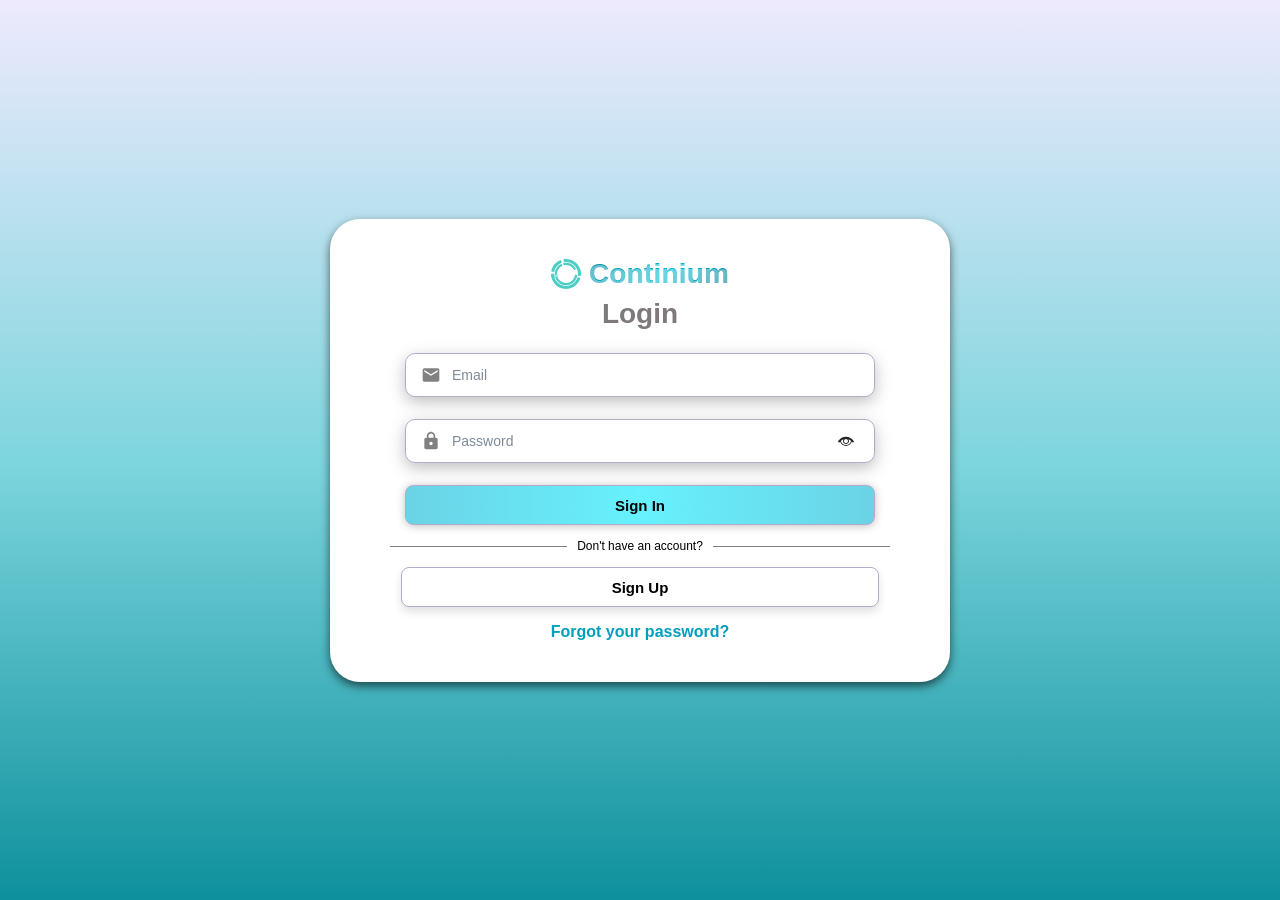
<file: frontend/index.html>
<!doctype html>
<html lang="en">
  <head>
    <meta charset="UTF-8" />
    <meta name="viewport" content="width=device-width, initial-scale=1.0" />
    <title>Continium - Goal Tracker</title>
   <link rel="icon" href="/favicon.svg">
    <script>
      if (localStorage.getItem("theme") === "dark") {
        document.documentElement.classList.add("dark-mode");
      }
    </script>
    <link rel="stylesheet" href="css/styles.css" />
    <link rel="stylesheet" href="css/auth-styles.css" />
    <link rel="stylesheet" href="css/layout-styles.css" />
    <link rel="stylesheet" href="css/goals-list-styles.css" />
    <link rel="stylesheet" href="css/statistics-styles.css" />
    <link rel="stylesheet" href="css/timer-styles.css" />
    <link rel="stylesheet" href="css/goal-detail-v3.css" />
    <link rel="stylesheet" href="css/help-center-styles.css" />
  </head>
  <body>
    <!-- Apply dark-mode to body synchronously before first paint — document.body exists here -->
    <script>
      if (localStorage.getItem("theme") === "dark") {
        document.body.classList.add("dark-mode");
      }
    </script>

    <div id="app"></div>

    <!-- Preload services as globals before module system -->
    <script src="js/services/color-manager.js"></script>

    <!-- Entry point — reorganized per issue #108 -->
    <script type="module" src="js/app.js"></script>
  </body>
</html>
</file>
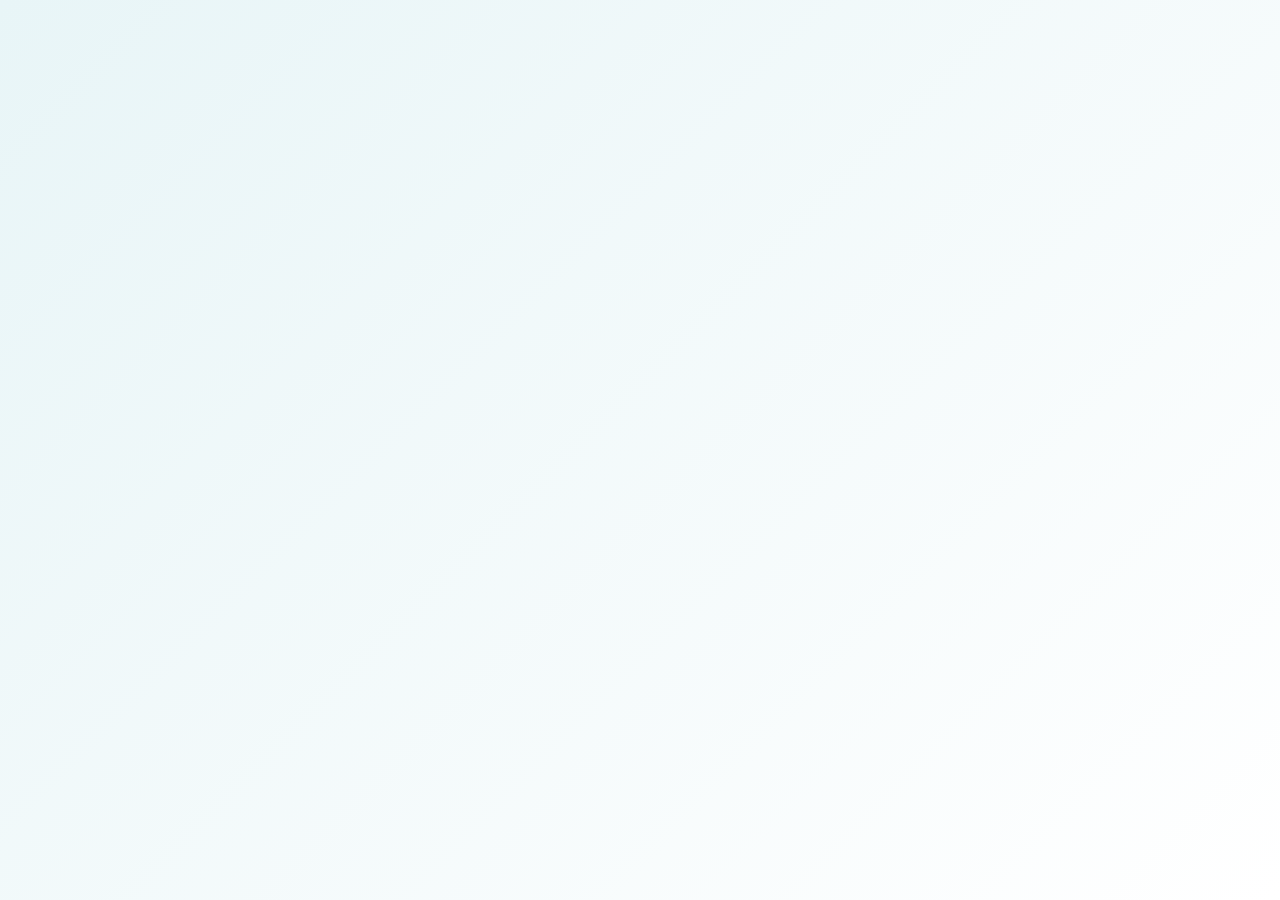
<file: src/interface/index.html>
<!doctype html>
<html lang="en">
  <head>
    <meta charset="UTF-8" />
    <meta name="viewport" content="width=device-width, initial-scale=1.0" />
    <title>Continium - Goal Tracker</title>
   <link rel="icon" href="/favicon.svg">
    <script>
      if (localStorage.getItem("theme") === "dark") {
        document.documentElement.classList.add("dark-mode");
      }
    </script>
    <link rel="stylesheet" href="css/styles.css" />
    <link rel="stylesheet" href="css/auth-styles.css" />
    <link rel="stylesheet" href="css/layout-styles.css" />
    <link rel="stylesheet" href="css/goals-list-styles.css" />
    <link rel="stylesheet" href="css/statistics-styles.css" />
    <link rel="stylesheet" href="css/timer-styles.css" />
    <link rel="stylesheet" href="css/goal-detail-v3.css" />
    <link rel="stylesheet" href="css/help-center-styles.css" />
  </head>
  <body>
    <!-- Apply dark-mode to body synchronously before first paint — document.body exists here -->
    <script>
      if (localStorage.getItem("theme") === "dark") {
        document.body.classList.add("dark-mode");
      }
    </script>

    <div id="app"></div>

    <!-- Preload services as globals before module system -->
    <script src="js/services/color-manager.js"></script>
    <script src="qrc:///qtwebchannel/qwebchannel.js"></script>

    <!-- Entry point — reorganized per issue #108 -->
    <script type="module" src="js/app.js"></script>
  </body>
</html>
</file>
<file: frontend/css/styles.css>
* {
  margin: 0;
  padding: 0;
  box-sizing: border-box;
}

:root {
  --app-vh: 100vh;
}

@supports (height: 100dvh) {
  :root {
    --app-vh: 100dvh;
  }
}

html,
body,
#app {
  height: 100%;
}

#app {
  min-height: var(--app-vh);
}

body {
  font-family:
    -apple-system, BlinkMacSystemFont, "Segoe UI", Roboto, sans-serif;
  background: linear-gradient(135deg, #e8f5f7 0%, #ffffff 100%);
  min-height: var(--app-vh);
}

/* Applied to <html> instantly by the inline script before body is ready —
   prevents the white flash when dark mode is active on refresh */
html.dark-mode,
html.dark-mode body {
  background: #1e1a33;
  color: #e0e0e0;
}

/* Removed legacy unscoped page styles to avoid class collisions.
   Active page styles live in auth-styles.css, layout-styles.css, and goals-list-styles.css. */

/* ============================================
   DARK MODE
   ============================================ */

body.dark-mode {
  background: #1e1a33;
  color: #e0e0e0;
}

body.dark-mode .sidebar {
  background: #1a1631;
  border-right-color: #110f17;
  box-shadow: none;
}

body.dark-mode .sidebar-header {
  background: #1a1631;
  border-bottom-color: transparent;
}

body.dark-mode .sidebar-footer {
  border-top-color: transparent;
  background: #1a1631;
}

body.dark-mode .logout-btn {
  background: #1a1a2e;
}

body.dark-mode .logout-btn:hover {
  background: #2a1a1a;
}

body.dark-mode .username-header,
body.dark-mode .nav-text {
  color: #fff;
}

body.dark-mode .nav-item {
  background: #1a0f17;
  color: #fff;
  box-shadow: 0 4px 8px rgba(0, 0, 0, 0.25);
}

body.dark-mode .nav-item:hover {
  background: #1a0f17;
  box-shadow: 0 4px 10px rgba(0, 0, 0, 0.25);
}

body.dark-mode .projects-dropdown {
  background: transparent;
}

body.dark-mode .project-item {
  background: #1a0f17;
}

body.dark-mode .project-item:hover {
  background: #1a0f17;
}

body.dark-mode .project-name {
  color: #fff;
}

body.dark-mode .main-container {
  background: #1e1a33;
}

body.dark-mode .goal-card,
body.dark-mode .stat-card-large,
body.dark-mode .project-today-stats,
body.dark-mode .project-stats-summary,
body.dark-mode .week-chart,
body.dark-mode .completed-item,
body.dark-mode .timer-btn,
body.dark-mode .view-control-btn {
  background: #1a1a2e;
  color: #e0e0e0;
}

body.dark-mode .stat-card-large h3 {
  color: #e0e0e0;
}
body.dark-mode .insights-tabs {
  background: #2a2a4a;
}
body.dark-mode .tab-btn.active {
  background: #0f0f1a;
  color: #e0e0e0;
}
body.dark-mode .stat-summary > div {
  background: #0f0f1a;
  border-color: #2a2a4a;
}
body.dark-mode .stat-value {
  color: #e0e0e0;
}
body.dark-mode .chart-container {
  background: #0f0f1a;
}
body.dark-mode .breakdown-name {
  color: #ccc;
}
body.dark-mode .breakdown-bar-container {
  background: #2a2a4a;
}
body.dark-mode .breakdown-value {
  color: #aaa;
}

body.dark-mode .goal-title,
body.dark-mode h1,
body.dark-mode h2,
body.dark-mode h3,
body.dark-mode h4 {
  color: #e0e0e0;
}

body.dark-mode .goal-description,
body.dark-mode .goal-deadline,
body.dark-mode .goal-time,
body.dark-mode .text-muted,
body.dark-mode .page-subtitle {
  color: #999;
}

body.dark-mode .progress-bar,
body.dark-mode .project-progress-bar {
  background: #2a2a4a;
}

body.dark-mode .main-container .form-input {
  background: #1a1a2e;
  border-color: #2a2a4a;
  color: #e0e0e0;
}

body.dark-mode .main-container .form-input::placeholder {
  color: #555;
}

body.dark-mode .auth-page .form-input {
  background: #0f0f1a;
  border-color: #2a2a4a;
  color: #e0e0e0;
}

body.dark-mode .auth-page .form-input::placeholder {
  color: #666;
}

body.dark-mode .auth-card {
  background: #1a1a2e;
  box-shadow: 0 10px 40px rgba(0, 0, 0, 0.4);
}

body.dark-mode .auth-card label,
body.dark-mode .auth-card .auth-switch,
body.dark-mode .auth-card .text-muted {
  color: #aaa;
}

body.dark-mode .search-input {
  background: #1a1a2e;
  border-color: #2a2a4a;
  color: #e0e0e0;
}

body.dark-mode .tab-btn {
  background: #2a2a4a;
  color: #aaa;
}

body.dark-mode .empty-state {
  background: #1e1a33;
}

body.dark-mode .stat-label {
  color: #777;
}

body.dark-mode .stat-value,
body.dark-mode .stat-large {
  color: #e0e0e0;
}

body.dark-mode .goal-card-actions {
  border-top-color: #2a2a4a;
}

/* Dark mode - new elements */
body.dark-mode .timer-display {
  color: #e0e0e0;
}
body.dark-mode .timer-sublabel,
body.dark-mode .timer-goal-label {
  color: #777;
}
body.dark-mode .project-stats-summary,
body.dark-mode .period-tab {
  background: #1a1a2e;
  color: #aaa;
}
body.dark-mode .period-tab.active {
  background: #00bcd4;
  color: white;
}
body.dark-mode .project-main-tabs {
  background: #2a2a4a;
}
body.dark-mode .project-main-tab.active {
  background: #1a1a2e;
  color: #e0e0e0;
}
body.dark-mode .add-goal-form,
body.dark-mode .profile-form {
  background: #1a1a2e;
}
body.dark-mode .form-label {
  color: #bbb;
}
body.dark-mode .main-container .form-input {
  background: #0f0f1a;
  border-color: #2a2a4a;
  color: #e0e0e0;
}
body.dark-mode .freq-type-tabs {
  background: #2a2a4a;
}
body.dark-mode .freq-tab.active {
  background: #0f0f1a;
  color: #e0e0e0;
}
body.dark-mode .repeat-btn {
  background: #0f0f1a;
  border-color: #2a2a4a;
  color: #aaa;
}
body.dark-mode .repeat-btn.active {
  background: #00bcd4;
  border-color: #00bcd4;
  color: white;
}
body.dark-mode .add-goal-form {
  background: #1f1b33;
  box-shadow: 0 6px 15px rgba(0, 0, 0, 0.35);
}
body.dark-mode .add-goal-close {
  color: #e0e0e0;
}
body.dark-mode .add-goal-time-card {
  background: #1a1631;
  box-shadow: 0 4px 8px rgba(0, 0, 0, 0.35);
}
body.dark-mode .add-goal-form .form-label {
  color: #c5c8d6;
}
body.dark-mode .add-goal-form .form-input {
  background: #110f17;
  border-color: #2f4f60;
  color: #e0e0e0;
}
body.dark-mode .add-goal-form .form-input::placeholder {
  color: rgba(255, 255, 255, 0.45);
}
body.dark-mode .add-goal-form input[name="title"] {
  box-shadow: 0 4px 10px rgba(0, 0, 0, 0.35);
}
body.dark-mode .freq-type-tabs,
body.dark-mode .repeat-group {
  background: #1a1631;
  border-color: #2f4f60;
}
body.dark-mode .freq-tab,
body.dark-mode .repeat-btn {
  color: #cdd0dd;
}
body.dark-mode .freq-tab.active,
body.dark-mode .repeat-btn.active {
  background: #07b6d5;
  color: #fff;
}
body.dark-mode .add-goal-actions .btn-secondary {
  background: transparent;
  border-color: #07b6d5;
  color: #e0e0e0;
}
body.dark-mode .add-goal-actions .btn-secondary:hover {
  background: rgba(255, 255, 255, 0.06);
}
body.dark-mode .add-goal-actions .btn-primary {
  background: #07b6d5;
}
body.dark-mode .btn-secondary {
  border-color: #2a2a4a;
  color: #aaa;
}
body.dark-mode .profile-username {
  color: #e0e0e0;
}
body.dark-mode .profile-section-title {
  color: #e0e0e0;
  border-bottom-color: #2a2a4a;
}
body.dark-mode .goal-card {
  background: #1a1a2e;
}
body.dark-mode .goal-title,
body.dark-mode .goal-card-percent {
  color: #e0e0e0;
}
body.dark-mode .goal-card-progress-bar {
  background: #2a2a4a;
}
body.dark-mode .goal-card-time {
  color: #666;
}

/* Dark mode - nav/sidebar */
body.dark-mode .sidebar-nav {
  background: #1a1631;
}
body.dark-mode .sidebar-footer {
  background: #1a1631;
}
body.dark-mode .dropdown-icon {
  filter: brightness(0) invert(1);
  opacity: 0.8;
}

/* Dark mode - project list cards */
body.dark-mode .project-list-outer {
  background: #1e1a33;
}
body.dark-mode .project-list-card {
  background: #1a1a2e;
  box-shadow: 0 2px 8px rgba(0, 0, 0, 0.3);
}
body.dark-mode .project-list-name {
  color: #e0e0e0;
}
body.dark-mode .project-list-time {
  color: #bbb;
}

/* Dark mode - sidebar project items */
body.dark-mode .projects-dropdown {
  background: #1a1a2e;
}
body.dark-mode .project-item {
  background: #1a1a2e;
  border-bottom-color: #2a2a3e;
}
body.dark-mode .project-item:hover {
  background: #242438;
}
body.dark-mode .project-name {
  color: #e0e0e0;
}
body.dark-mode .project-progress-text {
  color: #999;
}

/* Dark mode - main container project cards */
body.dark-mode .project-cards-container {
  background: #1e1a33;
  box-shadow: 0px 4px 16px rgba(0, 0, 0, 0.4);
}
body.dark-mode .project-card-main {
  background: #15122a;
  border-color: #2a2a3e;
  box-shadow: 0px 2px 8px rgba(0, 0, 0, 0.3);
}
body.dark-mode .project-card-main:hover {
  background: #1c1838;
  box-shadow: 0px 6px 16px rgba(0, 0, 0, 0.5);
}
body.dark-mode .project-card-title,
body.dark-mode .project-card-time {
  color: #e0e0e0;
}
body.dark-mode .project-card-progress-bar {
  background: #2a2a4a;
}
body.dark-mode .project-card-percentage {
  background: #2a2a3e;
  color: #07B6D5;
}
body.dark-mode .search-input-pill {
  background: #15122a;
  background-image: url('data:image/svg+xml,<svg xmlns="http://www.w3.org/2000/svg" width="20" height="20" viewBox="0 0 24 24" fill="none" stroke="%23666" stroke-width="2"><circle cx="11" cy="11" r="8"/><path d="m21 21-4.35-4.35"/></svg>');
  background-repeat: no-repeat;
  background-position: 18px center;
  border-color: #2a2a4a;
  color: #e0e0e0;
}
body.dark-mode .search-input-pill::placeholder {
  color: #666;
}
body.dark-mode .search-input-pill:focus {
  border-color: #07B6D5;
  box-shadow: 0 0 0 3px rgba(7, 182, 213, 0.12);
}

/* ============================================
   PROFILE MODAL (from Figma design)
   ============================================ */

.profile-modal-backdrop {
  position: fixed;
  top: 0;
  left: 0;
  right: 0;
  bottom: 0;
  background: rgba(244, 244, 248, 0.6);
  display: flex;
  align-items: center;
  justify-content: center;
  z-index: 1000;
  backdrop-filter: blur(2px);
}

.profile-modal {
  position: relative;
  width: 90vw;
  max-width: 700px;
  height: auto;
  max-height: 80vh;
  background: #F9F9F9;
  box-shadow: 0px 4px 10px rgba(0, 0, 0, 0.54);
  border-radius: 20px;
  display: flex;
  flex-direction: column;
  overflow: hidden;
}

.profile-modal-header {
  display: flex;
  align-items: center;
  justify-content: space-between;
  border-bottom: none;
  flex-shrink: 0;
}

.profile-modal-title {
  font-family: 'Inter', sans-serif;
  font-size: 32px;
  font-weight: 700;
  color: #36465D;
  margin: 0;
  line-height: 30px;
  flex: 1;
}

.profile-modal-close {
  background: none;
  border: none;
  cursor: pointer;
  padding: 4px;
  color: #36465D;
  display: flex;
  align-items: center;
  justify-content: center;
  transition: transform 0.2s ease, color 0.2s ease;
  margin-left: 8px;
}

.profile-modal-close:hover {
  color: #07B6D5;
  transform: scale(1.1);
}

.profile-modal-close {
  background: none;
  border: none;
  cursor: pointer;
  padding: 8px;
  color: #36465D;
  display: flex;
  align-items: center;
  justify-content: center;
  transition: transform 0.2s ease, color 0.2s ease;
}

.profile-modal-close:hover {
  color: #07B6D5;
  transform: scale(1.1);
}

.profile-modal-content {
  flex: 1;
  overflow-y: auto;
  padding: 10px 7px;
  scrollbar-width: none;
  box-shadow: 0px 2px 4px 1px #00000025;
  border-radius: inherit;
}

.profile-modal-content::-webkit-scrollbar {
  display: none;
}

.profile-user-header {
  display: flex;
  align-items: center;
  gap: 12px;
  margin: 15px 20px;
}

.profile-user-info {
  flex: 1;
  display: flex;
  flex-direction: column;
  justify-content: center;
}

.profile-avatar-section {
  display: none;
}

.profile-avatar-large {
  width: 70px;
  height: 70px;
  background: #07B6D5;
  border: 1px solid #07B6D5;
  border-radius: 10px;
  display: flex;
  align-items: center;
  justify-content: center;
  font-size: 32px;
  font-weight: 700;
  color: #FFFFFF;
  flex-shrink: 0;
}

.profile-username {
  font-family: 'Inter', sans-serif;
  font-size: 20px;
  font-weight: 500;
  color: #000000;
  margin: 0;
  line-height: 26px;
}

.profile-user-email {
  font-family: 'Inter', sans-serif;
  font-size: 14px;
  font-weight: 500;
  color: #475A6C;
  margin: 0;
  line-height: 18px;
}

.profile-form {
  display: flex;
  flex-direction: column;
  gap: 30px;
  box-shadow: 0px 4px 10px rgba(0, 0, 0, 0.54);
}

.profile-info-section {
  background: #FFFFFF;
  border: 1px solid #D9D9D9;
  border-radius: 8px;
  padding: 12px;
  margin-bottom: 12px;
}

.profile-settings-section {
  background: #FFFFFF;
  border: 1px solid #D9D9D9;
  border-radius: 8px;
  margin-bottom: 12px;
  display: flex;
  justify-content: space-around;
}
.profile-section-title {
  font-family: 'Inter', sans-serif;
  font-size: 12px;
  font-weight: 500;
  color: #36465D;
  margin: 0 0 8px 0;
  padding-bottom: 6px;
  border-bottom: 1px solid #D9D9D9;
  opacity: 0.9;
}

.profile-section-title:first-child {
  margin-top: 0;
}

.profile-setting-item {
  display: block;
  align-items: center;
  justify-content: space-between;
  gap: 15px;
  margin-bottom: 10px;
  padding: 0;
  white-space: nowrap;
}

.profile-setting-label {
  font-family: 'Inter', sans-serif;
  font-size: 12px;
  font-weight: 500;
  color: #36465D;
  flex-shrink: 0;
}

.profile-toggle {
  display: flex;
  gap: 8px;
  background: #FFFFFF;
  border: 1px solid #D9D9D9;
  border-radius: 8px;
  padding: 4px;
}

.profile-toggle-option {
  padding: 2px 12px;
  border: none;
  background: transparent;
  border-radius: 6px;
  cursor: pointer;
  font-family: 'Inter', sans-serif;
  font-size: 12px;
  font-weight: 500;
  color: #475A6C;
  transition: all 0.2s ease;
  display: flex;
  align-items: center;
  gap: 6px;
}

.profile-toggle-option.active {
  background: #07B6D5;
  color: #FFFFFF;
  box-shadow: 0px 2px 4px rgba(0, 0, 0, 0.1);
}

.profile-toggle-option > img {
  width: 16px;
  height: 16px;
  display: flex;
  align-items: center;
  justify-content: center;
}

.form-group {
  align-items: center;
  gap: 10px;
  margin-bottom: 10px;
}

.form-group:last-child {
  margin-bottom: 0;
}

.form-label {
  font-family: 'Inter', sans-serif;
  font-size: 12px;
  font-weight: 500;
  color: #475A6C;
  margin: 0;
  white-space: nowrap;
  min-width: 70px;
}

.form-input {
  flex: 1;
  height: 32px;
  border: 1px solid #D9D9D9;
  border-radius: 6px;
  background: #FFFFFF;
  font-size: 12px;
  font-family: 'Inter', sans-serif;
  padding: 0 10px;
  box-sizing: border-box;
  filter: drop-shadow(0px 2px 4px rgba(0, 0, 0, 0.1));
  outline: none;
  transition: border-color 0.2s ease, box-shadow 0.2s ease;
}

.form-input::placeholder {
  color: #475A6C;
  opacity: 0.7;
}

.form-input:focus {
  border-color: #07B6D5;
  box-shadow: 0 0 0 2px rgba(7, 182, 213, 0.1);
}

.profile-modal-actions {
  display: none;
}

.btn-change-password {
  width: auto;
  padding: 13px 28px;
  height: auto;
  background: #07B6D5;
  border: 1px solid #D9D9D9;
  border-radius: 6px;
  box-shadow: 0px 2px 4px rgba(0, 0, 0, 0.15);
  font-family: 'Inter', sans-serif;
  font-size: 12px;
  font-weight: 500;
  color: #FFFFFF;
  cursor: pointer;
  transition: background-color 0.2s ease, transform 0.1s ease;
  outline: none;
  margin-top: 15px;
  display: block;
  margin-left: auto;
  margin-right: auto;
}

.btn-change-password:hover {
  background: #059BC8;
  transform: translateY(-1px);
}

.btn-change-password:active {
  transform: translateY(0);
}

.btn-primary {
  width: 130px;
  height: 36px;
  background: #07B6D5;
  border: 1px solid #d9d9d900;
  border-radius: 8px;
  box-shadow: 1px 1px 4px rgba(0, 0, 0, 0.25);
  font-family: 'Inter', sans-serif;
  font-size: 14px;
  font-weight: 500;
  color: #FFFFFF;
  cursor: pointer;
  transition: background-color 0.2s ease, transform 0.1s ease;
  outline: none;
}

.btn-primary:hover {
  background: #059BC8;
  transform: translateY(-2px);
}

.btn-primary:active {
  transform: translateY(0);
}

.btn-primary:disabled {
  background: #B0E5F0;
  cursor: not-allowed;
  transform: none;
}

.btn-secondary {
  width: 140px;
  height: 36px;
  background: #FFFFFF;
  border: 2px solid #D9D9D9;
  border-radius: 8px;
  box-shadow: 0px 3px 5px rgba(0, 0, 0, 0.15);
  font-family: 'Inter', sans-serif;
  font-size: 14px;
  font-weight: 500;
  color: #36465D;
  cursor: pointer;
  transition: background-color 0.2s ease, border-color 0.2s ease, transform 0.1s ease;
  outline: none;
}

.btn-secondary:hover {
  background: #F5F5F5;
  border-color: #07B6D5;
  color: #07B6D5;
  transform: translateY(-2px);
}

.btn-secondary:active {
  transform: translateY(0);
}

/* Dark mode profile modal */
body.dark-mode .profile-modal-backdrop {
  background: rgba(0, 0, 0, 0.7);
}

body.dark-mode .profile-modal {
  background: #1f1b33;
  box-shadow: 0px 4px 10px rgba(0, 0, 0, 0.74);
}

body.dark-mode .profile-modal-header {
  border-bottom-color: #2a2a4a;
}

body.dark-mode .profile-modal-title {
  color: #e0e0e0;
}

body.dark-mode .profile-modal-close {
  color: #e0e0e0;
}

body.dark-mode .profile-modal-close:hover {
  color: #07B6D5;
}

body.dark-mode .profile-username {
  color: #e0e0e0;
}

body.dark-mode .profile-user-email {
  color: #bbb;
}

body.dark-mode .profile-section,
body.dark-mode .profile-info-section,
body.dark-mode .profile-settings-section {
  background: #15122a;
  border-color: #2a2a4a;
}

body.dark-mode .profile-section-title {
  color: #e0e0e0;
  border-bottom-color: #2a2a4a;
}

body.dark-mode .profile-setting-item {
  color: #e0e0e0;
}

body.dark-mode .profile-setting-label {
  color: #e0e0e0;
}

body.dark-mode .profile-toggle {
  background: #1a1a2e;
  border-color: #2a2a4a;
}

body.dark-mode .profile-toggle-option {
  background: #1a1a2e;
  color: #bbb;
}

body.dark-mode .profile-toggle-option.active {
  background: #07B6D5;
  color: #FFFFFF;
}

body.dark-mode .form-label {
  color: #bbb;
}

body.dark-mode .form-input {
  background: #0f0f1a;
  border-color: #2a2a4a;
  color: #e0e0e0;
  filter: drop-shadow(0px 4px 10px rgba(0, 0, 0, 0.54));
}

body.dark-mode .form-input::placeholder {
  color: #666;
}

body.dark-mode .form-input:focus {
  border-color: #07B6D5;
  box-shadow: 0 0 0 2px rgba(7, 182, 213, 0.2);
}

body.dark-mode .profile-modal-actions {
  border-top-color: #2a2a4a;
  background: #1a1a2e;
}

body.dark-mode .btn-primary {
  background: #07B6D5;
  box-shadow: 0px 3px 5px rgba(0, 0, 0, 0.54);
}

body.dark-mode .btn-primary:hover {
  background: #059BC8;
}

body.dark-mode .btn-primary:disabled {
  background: #0a7a8f;
}

body.dark-mode .btn-secondary {
  background: #110f17;
  border-color: #2a2a4a;
  color: #e0e0e0;
  box-shadow: 0px 3px 5px rgba(0, 0, 0, 0.54);
}

body.dark-mode .btn-secondary:hover {
  background: #1a1631;
  border-color: #07B6D5;
  color: #07B6D5;
}

/* Dark mode add-goal modal */
body.dark-mode .add-goal-modal-backdrop {
  background: rgba(0, 0, 0, 0.7);
}

body.dark-mode .add-goal-modal {
  background: #1a1a2e;
  box-shadow: 0px 4px 10px rgba(0, 0, 0, 0.54);
}

body.dark-mode .add-goal-modal-header {
  border-bottom-color: #2a2a4a;
}

body.dark-mode .add-goal-modal-title {
  color: #e0e0e0;
}

body.dark-mode .add-goal-modal-close {
  color: #e0e0e0;
}

body.dark-mode .add-goal-modal-close:hover {
  color: #07B6D5;
}

body.dark-mode .add-goal-modal-actions {
  border-top-color: #2a2a4a;
  background: #1a1a2e;
}

body.dark-mode .project-list-name {
  color: #e0e0e0;
}
body.dark-mode .project-list-time {
  color: #666;
}
body.dark-mode .project-list-bar {
  background: #2a2a4a;
}
body.dark-mode .project-list-percent {
  background: #2a2a4a;
  color: #aaa;
}

/* Dark mode - theme toggle */
body.dark-mode .theme-toggle-pill {
  background: #292736;
  border: 1px solid #292736;
  box-shadow: 0 4px 4px rgba(0, 0, 0, 0.25);
}

body.dark-mode .theme-opt.active {
  background: #1a1631;
}

/* Dark mode - search pill */
body.dark-mode .search-input-pill {
  background: #1a1a2e;
  border-color: #2a2a4a;
  color: #e0e0e0;
}

/* Dark mode - completed page */
body.dark-mode .completed-banner {
  background: linear-gradient(135deg, #007b8a 0%, #005f6b 100%);
}
body.dark-mode .completed-banner-img {
  border-color: rgba(255, 255, 255, 0.25);
  background: rgba(255, 255, 255, 0.06);
}

body.dark-mode .empty-state h2 {
  color: rgba(255, 255, 255, 0.95);
}

body.dark-mode .empty-state p {
  color: rgba(255, 255, 255, 0.65);
}

/* ============================================
   ADD GOAL MODAL
   ============================================ */

.add-goal-modal-backdrop {
   position: fixed;
   top: 0;
   left: 0;
   right: 0;
   bottom: 0;
   background: rgba(244, 244, 248, 0.6);
   display: flex;
   align-items: center;
   justify-content: center;
   z-index: 1000;
   backdrop-filter: blur(2px);
}

.add-goal-modal {
   position: relative;
   width: 90vw;
   max-width: 500px;
   height: auto;
   max-height: 80vh;
   background: #F9F9F9;
   box-shadow: 0px 4px 10px rgba(0, 0, 0, 0.54);
   border-radius: 20px;
   display: flex;
   flex-direction: column;
   overflow: hidden;
}

.add-goal-modal-header {
   display: flex;
   align-items: center;
   justify-content: space-between;
   padding: 20px 25px 0px 25px;
   flex-shrink: 0;
}

.add-goal-modal-title {
   font-family: 'Inter', sans-serif;
   font-size: 24px;
   font-weight: 700;
   color: #36465D;
   margin: 0;
   line-height: 30px;
}

.add-goal-modal-close {
   background: none;
   border: none;
   cursor: pointer;
   padding: 8px;
   color: #36465D;
   display: flex;
   align-items: center;
   justify-content: center;
   transition: transform 0.2s ease, color 0.2s ease;
}

.add-goal-modal-close:hover {
   color: #07B6D5;
   transform: scale(1.1);
}

.add-goal-modal-content {
   flex: 1;
   overflow-y: auto;
   padding: 15px 20px;
   scrollbar-width: none;
}

.add-goal-modal-content::-webkit-scrollbar {
   display: none;
}

.add-goal-modal-actions {
    display: flex;
    justify-content: end;
    gap: 9px;
    padding: 15px 0px 0px 20px;
    flex-shrink: 0;
}
/* Dark mode add-goal modal */
body.dark-mode .add-goal-modal-backdrop {
   background: rgba(0, 0, 0, 0.7);
}

body.dark-mode .add-goal-modal {
   background: #1f1b33;
   box-shadow: 0px 4px 10px rgba(0, 0, 0, 0.74);
}

body.dark-mode .add-goal-modal-header {
   border-bottom-color: #2a2a4a;
}

body.dark-mode .add-goal-modal-title {
   color: #e0e0e0;
}

body.dark-mode .add-goal-modal-close {
   color: #e0e0e0;
}

body.dark-mode .add-goal-modal-close:hover {
   color: #07B6D5;
}

body.dark-mode .add-goal-modal-actions {
   background: #1f1b33;
   border-top-color: #2a2a4a;
}
</file>
<file: frontend/css/auth-styles.css>
.auth-page {
    min-height: var(--app-vh, 100vh);
    display: flex;
    align-items: center;
    justify-content: center;
    background: linear-gradient(180deg, #EEEAFD 0%, #7CD5DD 51.92%, #058B97 103.84%);
    padding: 24px 14px;
}

.auth-page .auth-container {
    width: 100%;
    max-width: 620px;
}

.auth-page .auth-card {
    width: 100%;
    max-width: 620px;
    min-height: auto;
    max-height: calc(var(--app-vh, 100vh) - 48px);
    overflow-y: auto;
    background: #FFFFFF;
    box-shadow: 0 4px 10px rgba(0, 0, 0, 0.6);
    border-radius: 30px;
    padding: clamp(24px, 4.5vh, 44px) clamp(20px, 5vw, 56px);
    box-sizing: border-box;
}

.auth-page .auth-header {
    text-align: center;
    margin-bottom: 22px;
}

.auth-page .auth-brand {
    display: inline-flex;
    align-items: center;
    justify-content: center;
    gap: 8px;
    margin: 0 auto 8px;
}

.auth-page .auth-logo {
    display: block;
    width: 30px;
    height: 30px;
    object-fit: contain;
    margin: 0;
    box-sizing: border-box;
    border-radius: 8px;
    background: rgba(255, 255, 255, 0.92);
    box-shadow: 0 0 0 1px rgba(255, 255, 255, 0.65);
    filter: drop-shadow(0 1px 2px rgba(255, 255, 255, 0.75));
}

body.dark-mode .auth-page .auth-logo {
    background: rgba(255, 255, 255, 0.97);
    box-shadow: 0 0 0 1px rgba(255, 255, 255, 0.82);
    filter: drop-shadow(0 1px 3px rgba(255, 255, 255, 0.9));
}

.auth-page .auth-brand-text {
    font-family: Inter, sans-serif;
    font-size: 28px;
    font-weight: 800;
    line-height: 1;
    letter-spacing: 0.2px;
    background: linear-gradient(135deg, #0A8EA6 0%, #00BCD4 55%, #067A90 100%);
    -webkit-background-clip: text;
    -webkit-text-fill-color: transparent;
    text-shadow: 0 1px 0 rgba(255, 255, 255, 0.4);
}

.auth-page .auth-subtitle {
    font-family: Inter, sans-serif;
    font-weight: 700;
    font-size: 28px;
    line-height: 34px;
    text-align: center;
    color: #7F7979;
    margin: 0;
}

.auth-page .auth-form {
    display: flex;
    flex-direction: column;
    gap: 12px;
    margin-top: 20px;
    max-width: 500px;
    margin-left: auto;
    margin-right: auto;
}

.auth-page .form-group {
    display: flex;
    flex-direction: column;
    gap: 8px;
}

.auth-page .form-group label {
    font-size: 14px;
    font-weight: 300;
    color: #000000;
    padding-left: 4px;
}

.auth-page .input-wrapper {
    position: relative;
    display: flex;
    align-items: center;
    width: 94%;
    margin: 0 auto;
}

.auth-page .form-input {
    width: 100%;
    height: 44px;
    box-sizing: border-box;
    border: 1px solid #B6AACB;
    border-radius: 10px;
    background: #FFFFFF;
    font-size: 14px;
    padding: 0 14px 0 46px;
    filter: drop-shadow(0 5px 8px rgba(0, 0, 0, 0.25));
    outline: none;
    margin: 0;
    position: relative;
    z-index: 1;
}

.auth-page .form-input.with-toggle {
    padding-right: 48px;
}

.auth-page .input-icon {
    position: absolute;
    left: 16px;
    top: 50%;
    transform: translateY(-50%);
    width: 20px;
    height: 20px;
    opacity: 0.82;
    pointer-events: none;
    z-index: 3;
}

.auth-page .password-toggle {
    position: absolute;
    right: 14px;
    top: 50%;
    transform: translateY(-50%);
    width: 30px;
    height: 30px;
    display: inline-flex;
    align-items: center;
    justify-content: center;
    background: none;
    border: none;
    padding: 0;
    cursor: pointer;
    border-radius: 6px;
    opacity: 0.85;
    z-index: 4;
}

.auth-page .password-toggle img {
    width: 16px;
    height: 16px;
}

.auth-page .password-toggle:hover {
    background: rgba(0, 0, 0, 0.05);
}

.auth-page .btn-primary {
    height: 40px;
    padding: 0 16px;
    border-radius: 8px;
    border: 1px solid #B6AACB;
    background: linear-gradient(90deg, rgba(7, 182, 213, 0.6) 0%, rgba(0, 232, 253, 0.6) 50%, rgba(7, 182, 213, 0.6) 100%);
    box-shadow: 0 1px 8px rgba(0, 0, 0, 0.25);
    color: #000000;
    font-size: 15px;
    font-weight: 700;
    cursor: pointer;
}

.auth-page .btn-full {
    width: min(94%, 500px);
    margin: 0 auto;
    display: block;
    box-sizing: border-box;
}

.auth-page .btn-secondary-auth {
    height: 40px;
    border-radius: 8px;
    border: 1px solid #B6AACB;
    background: #FFFFFF;
    color: #000000;
    font-size: 15px;
    font-weight: 700;
    cursor: pointer;
    box-shadow: 0 5px 8px rgba(0, 0, 0, 0.12);
}

.auth-page .auth-divider {
    display: flex;
    align-items: center;
    gap: 10px;
    margin: 14px 0;
}

.auth-page .auth-divider-line {
    flex: 1;
    height: 1px;
    background: rgba(0, 0, 0, 0.5);
}

.auth-page .auth-divider-text {
    font-size: 12px;
    font-weight: 500;
    color: #000000;
    white-space: nowrap;
}

.auth-page .auth-switch {
    text-align: center;
    margin-top: 24px;
    font-size: 14px;
    color: #666;
}

.auth-page .auth-footer {
    margin-top: 16px;
    text-align: center;
}

.auth-page .auth-divider {
    max-width: 500px;
    margin-left: auto;
    margin-right: auto;
}

.auth-page .text-muted {
    color: #777;
    font-size: 14px;
}

.auth-page .link-text,
.auth-page .link-primary {
    color: #009FBB;
    text-decoration: none;
    font-weight: 700;
}

.auth-page .link-text:hover,
.auth-page .link-primary:hover {
    text-decoration: underline;
}

.auth-page .verification-loading,
.auth-page .verification-success,
.auth-page .verification-error,
.auth-page .verification-message,
.auth-page .success-message {
    text-align: center;
    display: flex;
    flex-direction: column;
    gap: 12px;
    align-items: center;
}

.auth-page .verification-success,
.auth-page .verification-error,
.auth-page .success-message {
    padding: 12px 0;
}

.auth-page .success-icon,
.auth-page .error-icon {
    width: 44px;
    height: 44px;
    border-radius: 50%;
    display: inline-flex;
    align-items: center;
    justify-content: center;
    font-size: 24px;
    font-weight: 700;
}

.auth-page .success-icon {
    color: #1D7F4A;
    background: #DDF5E8;
}

.auth-page .error-icon {
    color: #B53535;
    background: #FDE8E8;
}

.auth-page .btn-primary {
    display: inline-flex;
    align-items: center;
    justify-content: center;
    text-decoration: none;
}

@media (max-width: 768px) {
    .auth-page {
        align-items: flex-start;
        padding: 24px 14px;
    }

    .auth-page .auth-card {
        border-radius: 20px;
        padding: 24px 18px;
        min-height: auto;
        max-height: calc(var(--app-vh, 100vh) - 48px);
    }

    .auth-page .auth-logo {
        width: 26px;
        height: 26px;
    }

    .auth-page .auth-brand-text {
        font-size: 24px;
    }

    .auth-page .auth-subtitle {
        font-size: 24px;
        line-height: 30px;
    }

    .auth-page .btn-secondary-auth {
        font-size: 16px;
    }
}

@media (max-width: 480px) {
    .auth-page {
        padding: 16px 10px;
    }

    .auth-page .auth-card {
        border-radius: 16px;
        padding: 18px 14px;
        min-height: auto;
        max-height: calc(var(--app-vh, 100vh) - 24px);
    }

    .auth-page .auth-logo {
        width: 24px;
        height: 24px;
    }

    .auth-page .auth-brand {
        gap: 6px;
        margin-bottom: 6px;
    }

    .auth-page .auth-brand-text {
        font-size: 20px;
    }

    .auth-page .auth-subtitle {
        font-size: 20px;
        line-height: 24px;
    }

    .auth-page .auth-form {
        gap: 10px;
    }

    .auth-page .btn-primary {
        font-size: 15px;
    }

    .auth-page .btn-secondary-auth {
        font-size: 15px;
    }
}

@media (max-height: 700px) {
    .auth-page {
        align-items: flex-start;
    }
}
</file>
<file: frontend/css/layout-styles.css>
/* ============================================
   LAYOUT STYLES - Figma Design 1:1
   ============================================ */

/* App Layout */
.app-layout {
    display: flex;
    min-height: 100vh;
    height: 100vh;
    background: #F4F4F8;
    overflow: hidden;
}

@supports (min-height: 100dvh) {
    .app-layout {
        min-height: 100dvh;
    }
}

@supports (height: 100dvh) {
    .app-layout {
        height: 100dvh;
    }
}

/* ============================================
   SIDEBAR - Figma Design
   ============================================ */

.sidebar {
    width: 310px;
    min-width: 310px;
    background: #F0F1F5;
    display: flex;
    flex-direction: column;
    position: sticky;
    top: 0;
    height: 100dvh;
    max-height: 100dvh;
    overflow: hidden;
    border-right: 0.3px solid #B7B7B7;
    box-shadow: 0 4px 10px rgba(0, 0, 0, 0.25);
}

/* Sidebar Header */
.sidebar-header {
    padding: 24px;
    border-bottom: none;
    background: #F0F1F5;
}

.user-profile-header {
    display: flex;
    align-items: center;
    gap: 14px;
}

.user-avatar-header {
    width: 56px;
    height: 56px;
    border-radius: 50%;
    background: #00BCD4;
    color: white;
    display: flex;
    align-items: center;
    justify-content: center;
    font-size: 24px;
    font-weight: 700;
    flex-shrink: 0;
}

.user-info-header {
    flex: 1;
}

.username-header {
    font-size: 18px;
    font-weight: 700;
    color: #333;
    margin: 0;
}

.header-logout-btn {
    background: none;
    border: none;
    cursor: pointer;
    padding: 8px;
    display: flex;
    align-items: center;
    justify-content: center;
}

.header-logout-btn img {
    filter: invert(58%) sepia(47%) saturate(1.2) hue-rotate(320deg);
    opacity: 0.7;
    transition: opacity 0.2s ease;
}

.header-logout-btn:hover img {
    opacity: 1;
}

/* Sidebar Navigation */
.sidebar-nav {
    flex: 1;
    min-height: 0;
    padding: 14px;
    overflow-y: auto;
    background: transparent;
}

.nav-section {
    margin-bottom: 4px;
}

.nav-item {
    display: flex;
    align-items: flex-start;
    gap: 0px 16px;
    padding: 16px 18px 8px 16px;
    color: #475A6C;
    text-decoration: none;
    border-radius: 10px;
    transition: all 0.2s;
    font-weight: 700;
    font-size: 16px;
    cursor: pointer;
    background: #FFFFFF;
    border: none;
    width: 100%;
    text-align: left;
    margin-bottom: 8px;
    box-shadow: 0 4px 8px rgba(0, 0, 0, 0.25);
    flex-wrap: wrap;
    align-content: flex-start;
}

.nav-item:hover {
    background: #FFFFFF;
    box-shadow: 0 4px 10px rgba(0, 0, 0, 0.25);
}

.nav-item-dropdown {
    position: relative;
}

.dropdown-arrow {
    margin-left: auto;
    font-size: 12px;
    transition: transform 0.2s;
}

.dropdown-arrow-btn {
    background: none;
    border: none;
    cursor: pointer;
    padding: 4px;
}

.nav-icon {
    width: 26px;
    height: 26px;
    display: flex;
    align-items: center;
    justify-content: center;
    flex-shrink: 0;
}

.nav-icon .icon {
    width: 24px;
    height: 28px;
    filter: brightness(0) saturate(100%) invert(65%) sepia(89%) saturate(1276%) hue-rotate(155deg) brightness(95%) contrast(101%);
}

.nav-item:hover .nav-icon .icon {
    filter: brightness(0) saturate(100%) invert(65%) sepia(89%) saturate(1276%) hue-rotate(155deg) brightness(95%) contrast(101%);
}


.nav-text {
    flex: 1;
    color: #475A6C;
}

/* Projects Dropdown */
.projects-dropdown {
    overflow-y: auto;
    background: white;  
    border-radius: 0 0 10px 10px;
    margin: 0;
    padding: 0;
    width: 100%;
    order: 1;
}

.project-item {
    padding: 0;
    cursor: pointer;
    border-radius: 0;
    margin-bottom: 0;
    background: white;
    display: flex;
    align-items: stretch;
    height: 75px;
    box-shadow: none;
    border-bottom: 1px solid #E8E8E8;
}

.project-item:last-child {
    border-bottom: none;
    border-bottom-left-radius: 0;
    border-bottom-right-radius: 10px;
}

.project-item:hover {
    background: #FAFAFA;
}

.sidebar-project-button-container {
    display: flex;
    align-items: center;
    justify-content: center;
    flex-shrink: 0;
}
.sidebar-project-button-container > button  {
    width: 32px;
    height: 32px;
    margin-right: 13px;
}

.sidebar-project-button-container > button > img {
    width: 12px;
    height: 12px;
}

.sidebar-project-content-container {
    flex: 1;
    display: flex;
    flex-direction: column;
    gap: 4px;
    justify-content: center;
    padding: 8px 12px 8px 0;
    min-width: 0;
}

.project-name {
    font-size: 14px;
    font-weight: 500;
    color: #333;
    white-space: nowrap;
    overflow: hidden;
    text-overflow: ellipsis;
    margin: 0;
}

.project-arrow {
    float: right;
    color: #999;
}

.project-progress {
    margin-top: 4px;
}

.project-progress-text {
    font-size: 11px;
    color: #999;
    margin: 0;
}

.project-progress-bar {
    height: 4px;
    background: #E0E0E0;
    border-radius: 2px;
    overflow: hidden;
    margin-top: 2px;
}

.project-progress-fill {
    height: 100%;
    border-radius: 2px;
    transition: width 0.3s;
}

/* ============================================
   MAIN CONTAINER
   ============================================ */

.main-container {
    flex: 1;
    min-width: 0;
    min-height: 0;
    padding: clamp(16px, 3vw, 40px);
    overflow-y: auto;
    background: #F4F4F8;
}

.page-header {
    margin-bottom: 30px;
}

.page-header h1 {
    font-size: 32px;
    font-weight: 700;
    color: #333;
    margin: 0 0 16px 0;
}

.page-subtitle {
    font-size: 16px;
    color: #666;
    margin: 0;
}

/* Search Bar */
.search-bar {
    margin-top: 16px;
}

.search-input {
    width: 100%;
    max-width: 500px;
    padding: 12px 16px 12px 40px;
    border: 1px solid #E0E0E0;
    border-radius: 8px;
    font-size: 14px;
    background: white;
    background-image: url('data:image/svg+xml,<svg xmlns="http://www.w3.org/2000/svg" width="20" height="20" viewBox="0 0 24 24" fill="none" stroke="%23999" stroke-width="2"><circle cx="11" cy="11" r="8"/><path d="m21 21-4.35-4.35"/></svg>');
    background-repeat: no-repeat;
    background-position: 12px center;
}

/* ============================================
   STATISTICS PAGE
   ============================================ */

.stats-cards {
    display: grid;
    grid-template-columns: repeat(auto-fit, minmax(400px, 1fr));
    gap: 24px;
}

.stat-card-large {
    background: white;
    padding: 28px;
    border-radius: 18px;
    box-shadow: 0 2px 12px rgba(0, 0, 0, 0.07);
}

.stat-card-large h3 {
    font-size: 22px;
    font-weight: 700;
    color: #333;
    margin: 0 0 20px 0;
}

/* Tab pill container */
.insights-tabs {
    display: flex;
    gap: 0;
    background: #F0F0F0;
    border-radius: 10px;
    padding: 4px;
    width: fit-content;
    margin-bottom: 20px;
}

.tab-btn {
    padding: 9px 22px;
    border: none;
    background: none;
    border-radius: 8px;
    cursor: pointer;
    font-size: 14px;
    color: #888;
    font-weight: 600;
    transition: all 0.2s;
}

.tab-btn.active {
    background: white;
    color: #333;
    box-shadow: 0 1px 4px rgba(0, 0, 0, 0.12);
}

.stat-date {
    font-size: 14px;
    color: #999;
    margin: 0 0 16px 0;
}

/* Stat summary row */
.stat-summary {
    display: flex;
    gap: 12px;
    margin-bottom: 24px;
}

.stat-summary > div {
    flex: 1;
    background: #F8FDFE;
    border: 1.5px solid #E0F7FA;
    border-radius: 12px;
    padding: 14px 16px;
    display: flex;
    flex-direction: column;
    gap: 4px;
}

.stat-label {
    font-size: 12px;
    font-weight: 600;
    color: #999;
    text-transform: uppercase;
    letter-spacing: 0.5px;
}

.stat-value {
    font-size: 22px;
    font-weight: 700;
    color: #333;
}

/* Chart area */
.chart-container {
    background: #FAFAFA;
    border-radius: 12px;
    padding: 8px;
    min-height: 220px;
}

.chart-placeholder {
    height: 200px;
    background: #FAFAFA;
    border-radius: 8px;
    display: flex;
    align-items: center;
    justify-content: center;
    color: #999;
}

.circular-chart {
    height: 220px;
    display: flex;
    align-items: center;
    justify-content: center;
    margin: 8px 0 20px;
}

.circle-placeholder {
    width: 150px;
    height: 150px;
    border-radius: 50%;
    border: 12px solid #00BCD4;
    display: flex;
    align-items: center;
    justify-content: center;
    font-size: 24px;
    font-weight: 600;
    color: #333;
}

/* Project breakdown list */
.project-breakdown {
    display: flex;
    flex-direction: column;
    gap: 14px;
    margin-top: 4px;
}

.breakdown-item {
    display: flex;
    align-items: center;
    gap: 10px;
}

.breakdown-color {
    width: 10px;
    height: 10px;
    border-radius: 50%;
    flex-shrink: 0;
}

.breakdown-name {
    font-size: 14px;
    font-weight: 600;
    color: #333;
    width: 80px;
    flex-shrink: 0;
    white-space: nowrap;
    overflow: hidden;
    text-overflow: ellipsis;
}

.breakdown-bar-container {
    flex: 1;
    height: 8px;
    background: #F0F0F0;
    border-radius: 4px;
    overflow: hidden;
}

.breakdown-bar {
    height: 100%;
    border-radius: 4px;
    margin-left: 0;
}

.breakdown-value {
    font-size: 13px;
    font-weight: 600;
    color: #666;
    width: 56px;
    text-align: right;
    flex-shrink: 0;
}

/* ============================================
   COMPLETED PAGE
   ============================================ */

/* ============================================
   COMPLETED PAGE - Figma Design
   ============================================ */

/* Happy character banner */
.completed-banner {
    display: flex;
    align-items: center;
    justify-content: space-between;
    background: linear-gradient(135deg, #00BCD4 0%, #0097A7 100%);
    border-radius: 18px;
    padding: 28px 32px;
    margin-bottom: 20px;
    overflow: hidden;
    position: relative;
}

.completed-banner-text {
    display: flex;
    flex-direction: column;
    gap: 6px;
    z-index: 1;
}

.completed-banner-label {
    font-size: 13px;
    font-weight: 700;
    color: rgba(255,255,255,0.75);
    text-transform: uppercase;
    letter-spacing: 1px;
    margin: 0;
}

.completed-banner-title {
    font-size: 26px;
    font-weight: 800;
    color: white;
    margin: 0;
}

.completed-banner-sub {
    font-size: 14px;
    color: rgba(255,255,255,0.8);
    margin: 0;
}

/* Happy character image placeholder — swap in real asset when received */
.completed-banner-img {
    width: 120px;
    height: 100px;
    flex-shrink: 0;
    border-radius: 12px;
    border: 2.5px dashed rgba(255,255,255,0.45);
    display: flex;
    align-items: center;
    justify-content: center;
    color: rgba(255,255,255,0.55);
    font-size: 12px;
    font-weight: 600;
    text-align: center;
    background: rgba(255,255,255,0.12);
}

.completed-banner-img::after {
    content: '😊\A asset\A coming soon';
    white-space: pre;
    text-align: center;
    line-height: 1.8;
    font-size: 24px;
}

/* Filter row */
.completed-filter-row {
    margin-bottom: 16px;
}

/* Check circle (same shape as play circle, checkmark inside) */
.project-done-circle {
    width: 56px;
    height: 56px;
    border-radius: 50%;
    border: none;
    display: flex;
    align-items: center;
    justify-content: center;
    flex-shrink: 0;
    box-shadow: 0 4px 12px rgba(0, 0, 0, 0.18);
}

.project-done-circle img {
    width: 24px;
    height: 24px;
    filter: brightness(0) invert(1);
}

/* Legacy completed styles (kept for backwards compat) */
.completed-filters {
    display: flex;
    gap: 8px;
    margin-bottom: 24px;
    align-items: center;
}

.filter-btn {
    padding: 8px 16px;
    border: none;
    background: #E0E0E0;
    border-radius: 6px;
    cursor: pointer;
    font-size: 14px;
    color: #666;
    font-weight: 500;
}

.filter-btn.active {
    background: #00BCD4;
    color: white;
}

.clear-all-btn {
    margin-left: auto;
    padding: 8px 16px;
    background: #00BCD4;
    color: white;
    border: none;
    border-radius: 6px;
    cursor: pointer;
    font-size: 14px;
    font-weight: 600;
}

.completed-list { display: flex; flex-direction: column; gap: 16px; }
.completed-item { background: white; padding: 16px; border-radius: 12px; display: flex; align-items: center; gap: 16px; position: relative; box-shadow: 0 2px 4px rgba(0,0,0,0.05); }
.completed-icon { width: 48px; height: 48px; border-radius: 50%; display: flex; align-items: center; justify-content: center; color: white; font-size: 24px; font-weight: 600; }

.completed-info h4 {
    margin: 0;
    font-size: 16px;
    font-weight: 600;
}

.completed-info p {
    margin: 4px 0 0 0;
    font-size: 13px;
    color: #999;
}

.completed-score {
    margin-left: auto;
    font-size: 18px;
    font-weight: 600;
    color: #00BCD4;
}

.completed-progress {
    position: absolute;
    bottom: 0;
    left: 0;
    height: 4px;
    border-radius: 0 0 12px 12px;
}

.completed-check {
    width: 32px;
    height: 32px;
    border-radius: 50%;
    background: #00BCD4;
    color: white;
    border: none;
    cursor: pointer;
    font-size: 18px;
}

/* ============================================
   PROJECT DETAIL PAGE
   ============================================ */

.project-tabs {
    display: flex;
    gap: 8px;
    margin-bottom: 24px;
}

.project-tab {
    flex: 1;
    padding: 12px;
    border: none;
    background: #E0E0E0;
    border-radius: 8px;
    cursor: pointer;
    font-size: 16px;
    font-weight: 600;
    color: #666;
}

.project-tab.active {
    background: #00BCD4;
    color: white;
}

.project-today-stats {
    background: white;
    padding: 24px;
    border-radius: 12px;
    margin-bottom: 24px;
    text-align: center;
}

.progress-bar-large {
    height: 12px;
    background: #E0E0E0;
    border-radius: 6px;
    margin: 16px 0;
}

.progress-fill-large {
    height: 100%;
    background: #00BCD4;
    border-radius: 6px;
}

.progress-percentage {
    font-size: 18px;
    font-weight: 600;
    color: #00BCD4;
}

.project-time-tabs {
    display: flex;
    gap: 8px;
    margin-bottom: 16px;
}

.time-tab {
    flex: 1;
    padding: 10px;
    border: none;
    background: white;
    border-radius: 8px;
    cursor: pointer;
    font-size: 14px;
    font-weight: 500;
    color: #666;
}

.time-tab.active {
    background: #00BCD4;
    color: white;
}

.project-stats-summary {
    display: flex;
    justify-content: space-around;
    background: white;
    padding: 20px;
    border-radius: 12px;
    margin-bottom: 24px;
}

.stat-large {
    display: block;
    font-size: 24px;
    font-weight: 600;
    color: #333;
}

.week-chart {
    background: white;
    padding: 24px;
    border-radius: 12px;
    margin-bottom: 24px;
    text-align: center;
}

.week-labels {
    display: flex;
    justify-content: space-around;
    margin-top: 16px;
}

.week-labels span {
    font-size: 14px;
    font-weight: 600;
    color: #999;
}

.play-button-container {
    text-align: center;
}

.play-button {
    width: 80px;
    height: 80px;
    border-radius: 50%;
    background: #00BCD4;
    border: none;
    cursor: pointer;
    display: flex;
    align-items: center;
    justify-content: center;
    box-shadow: 0 4px 12px rgba(0, 188, 212, 0.4);
    transition: all 0.3s;
}

.play-button:hover {
    transform: scale(1.1);
}

.play-button img {
    width: 32px;
    height: 32px;
    filter: brightness(0) saturate(100%) invert(100%);
}

/* ============================================
   COMMON ELEMENTS
   ============================================ */

.main-container .btn-primary {
    background: #00BCD4;
    color: white;
    border: none;
    border-radius: 8px;
    font-size: 16px;
    font-weight: 600;
    cursor: pointer;
    transition: all 0.3s;
}

.main-container .btn-primary:hover {
    background: #00ACC1;
    transform: translateY(-2px);
    box-shadow: 0 4px 12px rgba(0, 188, 212, 0.3);
}

.empty-state {
    background: #F4F4F8;
    padding: 60px 40px;
    border-radius: 16px;
    text-align: center;
}

.empty-icon {
    font-size: 64px;
    margin-bottom: 20px;
}

.empty-state h2 {
    font-size: 24px;
    color: #333;
    margin: 0 0 12px 0;
}

.empty-state p {
    font-size: 16px;
    color: #999;
    margin: 0 0 24px 0;
}

/* Sidebar footer (logout + theme) */
.sidebar-footer {
    padding: 14px;
    border-top: none;
    background: #F0F1F5;
}

.sidebar-footer-controls {
    display: flex;
    justify-content: flex-end;
    padding: 4px 8px 4px;
}

.theme-btn {
    background: none;
    border: none;
    cursor: pointer;
    padding: 6px;
    border-radius: 8px;
    display: flex;
    align-items: center;
    transition: background 0.2s;
}

.theme-btn:hover {
    background: #F5F5F5;
}

.theme-btn img {
    width: 22px;
    height: 22px;
}

.logout-btn {
    margin-bottom: 0;
}



.logout-btn:hover {
    background: #FFF5F5;
    box-shadow: 0 3px 12px rgba(229, 62, 62, 0.12);
}

.logout-btn:hover .nav-icon .icon {
    filter: brightness(0) saturate(100%) invert(27%) sepia(98%) saturate(800%) hue-rotate(330deg) brightness(90%);
}

/* Dropdown icon */
.dropdown-icon {
    width: 22px;
    height: 22px;
    opacity: 0.5;
    transition: transform 0.2s;
}

.dropdown-open .dropdown-icon {
    transform: rotate(180deg);
}

/* Project item next arrow */
.project-next-icon {
    width: 14px;
    height: 14px;
    opacity: 0.4;
    flex-shrink: 0;
}

.sidebar-projects-state {
    padding: 8px 12px;
    color: #aaa;
    font-size: 13px;
}

/* Timer controls */
.timer-controls {
    display: flex;
    align-items: center;
    justify-content: center;
    gap: 20px;
    margin-top: 24px;
}

.timer-btn {
    width: 56px;
    height: 56px;
    border-radius: 50%;
    background: white;
    border: none;
    cursor: pointer;
    display: flex;
    align-items: center;
    justify-content: center;
    box-shadow: 0 2px 8px rgba(0, 0, 0, 0.1);
    transition: all 0.2s;
}

.timer-btn:hover {
    transform: scale(1.1);
    box-shadow: 0 4px 14px rgba(0, 0, 0, 0.18);
}

.timer-btn img {
    width: 22px;
    height: 22px;
    filter: brightness(0) saturate(100%) invert(40%);
}

.timer-btn.timer-btn-primary {
    width: 80px;
    height: 80px;
    background: #00BCD4;
    box-shadow: 0 4px 12px rgba(0, 188, 212, 0.4);
}

.timer-btn.timer-btn-primary img {
    width: 32px;
    height: 32px;
    filter: brightness(0) saturate(100%) invert(100%);
}

.timer-btn.timer-btn-primary:hover {
    transform: scale(1.08);
}

/* View controls (expand/compress) */
.view-controls {
    display: flex;
    gap: 8px;
    justify-content: flex-end;
    margin-bottom: 16px;
}

.view-control-btn {
    width: 36px;
    height: 36px;
    border-radius: 8px;
    background: white;
    border: none;
    cursor: pointer;
    display: flex;
    align-items: center;
    justify-content: center;
    box-shadow: 0 1px 4px rgba(0, 0, 0, 0.1);
    transition: all 0.2s;
}

.view-control-btn:hover {
    box-shadow: 0 2px 8px rgba(0, 0, 0, 0.15);
    transform: scale(1.05);
}

.view-control-btn img {
    width: 18px;
    height: 18px;
    filter: brightness(0) saturate(100%) invert(40%);
}

/* Goal card actions */
.goal-card-actions {
    display: flex;
    justify-content: flex-end;
    margin-top: 12px;
    padding-top: 8px;
    border-top: 1px solid #F0F0F0;
}

.goal-edit-btn {
    background: none;
    border: none;
    cursor: pointer;
    padding: 4px 8px;
    opacity: 0.4;
    border-radius: 6px;
    transition: opacity 0.2s, background 0.2s;
    display: flex;
    align-items: center;
    gap: 4px;
    font-size: 13px;
    color: #666;
}

.goal-edit-btn:hover {
    opacity: 1;
    background: rgba(0, 0, 0, 0.05);
}

.goal-edit-btn img {
    width: 15px;
    height: 15px;
}

/* Meta icon images in goal cards */
.meta-icon-img {
    width: 15px;
    height: 15px;
    opacity: 0.6;
    vertical-align: middle;
    flex-shrink: 0;
}

/* ============================================
   CIRCULAR TIMER - Figma Design
   ============================================ */

.project-detail-wrapper { display:flex; flex-direction:column; align-items:center; padding:24px 0; max-width:480px; margin:0 auto; }
.project-main-tabs { display:flex; gap:0; background:#F0F0F0; border-radius:10px; padding:4px; margin-bottom:32px; width:100%; max-width:300px; }
.project-main-tab { flex:1; padding:10px; border:none; background:none; border-radius:8px; cursor:pointer; font-size:15px; font-weight:600; color:#999; transition:all 0.2s; }
.project-main-tab.active { background:white; color:#333; box-shadow:0 1px 4px rgba(0,0,0,0.12); }
.timer-ring-container { position:relative; display:flex; align-items:center; justify-content:center; margin-bottom:16px; }
.timer-ring-svg { display:block; }
.timer-ring-progress { transition:stroke-dashoffset 0.8s ease; }
.timer-ring-center { position:absolute; top:50%; left:50%; transform:translate(-50%,-50%); text-align:center; display:flex; flex-direction:column; align-items:center; gap:4px; pointer-events:none; }
.timer-display { font-size:32px; font-weight:700; color:#333; letter-spacing:-1px; line-height:1; }
.timer-sublabel { font-size:13px; color:#999; }
.timer-goal-label { font-size:15px; color:#666; margin-bottom:24px; font-weight:500; }
.project-period-tabs { display:flex; gap:8px; margin-bottom:20px; width:100%; justify-content:center; }
.period-tab { padding:8px 20px; border:none; background:white; border-radius:8px; cursor:pointer; font-size:14px; font-weight:500; color:#666; box-shadow:0 1px 4px rgba(0,0,0,0.08); transition:all 0.2s; }
.period-tab.active { background:#00BCD4; color:white; }
.project-stats-summary { display:flex; justify-content:space-around; background:white; padding:20px 32px; border-radius:12px; width:100%; box-shadow:0 2px 8px rgba(0,0,0,0.06); }
.stats-summary-item { display:flex; flex-direction:column; align-items:center; gap:4px; }

/* ============================================
   ADD GOAL FORM - Figma Design
   ============================================ */

.add-goal-content {
    max-width: 480px;
    margin: 0 auto;
}

.add-goal-form {
    border-radius: 18px;
    padding: 16px 5px;
    display: flex;
    flex-direction: column;
    gap: 10px;
    max-height: 90vh;
    overflow-y: auto;
}

.main-container .form-group {
    display: flex;
    flex-direction: column;
    gap: 5px;
}

.main-container .form-group-row {
    flex-direction: row;
    gap: 12px;
}

.main-container .form-group-half {
    flex: 1;
    display: flex;
    flex-direction: column;
    gap: 5px;
}

.add-goal-header-row {
    display: flex;
    align-items: center;
    justify-content: space-between;
    margin-bottom: 4px;
}

.add-goal-title {
    margin: 0;
    font-size: 22px;
    line-height: 1.1;
    font-weight: 700;
    color: #36465D;
}

.add-goal-close {
    width: 40px;
    height: 40px;
    border: none;
    border-radius: 12px;
    background: transparent;
    color: #36465D;
    font-size: 28px;
    line-height: 1;
    cursor: pointer;
}

.add-goal-form .form-label {
    font-size: 13px;
    font-weight: 500;
    color: #475A6C;
}

.add-goal-form .form-input {
    height: 36px;
    padding: 0 10px;
    border: 1px solid #07B6D5;
    border-radius: 9px;
    font-size: 13px;
    color: #36465D;
    background: #FFFFFF;
    outline: none;
    width: 100%;
}

.add-goal-form input[name="title"] {
    border: none;
    border-radius: 7px;
    box-shadow: 0 4px 10px rgba(0, 0, 0, 0.25);
    height: 38px;
    font-size: 15px;
}

.add-goal-form .form-input::placeholder {
    color: rgba(0, 0, 0, 0.34);
}

.add-goal-form .form-input:focus {
    border-color: #07B6D5;
    box-shadow: 0 0 0 2px rgba(7, 182, 213, 0.15);
}

.add-goal-time-card {
    background: #FFFFFF;
    border-radius: 12px;
    box-shadow: 0 4px 8px rgba(0, 0, 0, 0.2);
    padding: 8px;
    display: flex;
    flex-direction: column;
    gap: 8px;
}

.color-picker-row {
    display: flex;
    gap: 12px;
    align-items: center;
}

.color-swatch {
    width: 36px;
    height: 36px;
    border-radius: 50%;
    border: 3px solid transparent;
    cursor: pointer;
    transition: transform 0.15s, border-color 0.15s;
    outline: none;
    padding: 0;
}

.color-swatch:hover {
    transform: scale(1.08);
}

.color-swatch.active {
    border-color: #36465D;
}

.freq-type-tabs {
    display: flex;
    align-items: center;
    padding: 4px;
    gap: 4px;
    border: 1px solid #07B6D5;
    border-radius: 10px;
    background: #FFFFFF;
    width: 100%;
}

.freq-tab {
    flex: 1;
    height: 32px;
    border: none;
    background: transparent;
    border-radius: 10px;
    cursor: pointer;
    font-size: 12px;
    font-weight: 500;
    color: #475A6C;
}

.freq-tab.active {
    background: #07B6D5;
    color: #FFFFFF;
    box-shadow: none;
}

.freq-options {
    display: flex;
    flex-direction: column;
    gap: 14px;
}

.freq-options.hidden {
    display: none;
}

.repeat-group {
    display: grid;
    grid-template-columns: repeat(3, 1fr);
    gap: 5px;
    border: 1px solid #07B6D5;
    border-radius: 10px;
    padding: 4px;
}

.repeat-btn {
    height: 32px;
    border: none;
    background: transparent;
    border-radius: 10px;
    cursor: pointer;
    font-size: 12px;
    font-weight: 500;
    color: #36465D;
}

.repeat-btn:hover {
    color: #36465D;
}

.repeat-btn.active {
    background: #07B6D5;
    color: #FFFFFF;
}

.form-actions {
    display: flex;
    gap: 10px;
    justify-content: flex-end;
    padding-top: 5px;
}

.add-goal-actions .btn-secondary,
.add-goal-actions .btn-primary {
    width: 90px;
    min-height: 36px;
    border-radius: 20px;
    font-size: 13px;
    font-weight: 500;
}

.add-goal-actions .btn-secondary {
    background: #FFFFFF;
    color: #36465D;
    border: 1px solid #07B6D5;
}

.add-goal-actions .btn-secondary:hover {
    background: #F8F8F8;
    border-color: #07B6D5;
}

.add-goal-actions .btn-primary {
    background: #07B6D5;
    border: none;
    color: #FFFFFF;
}

.add-goal-actions .btn-primary:hover {
    background: #07B6D5;
    transform: none;
    box-shadow: 0 4px 8px rgba(0, 0, 0, 0.25);
}

.profile-form {
    background: white;
    border-radius: 16px;
    padding: 32px;
    box-shadow: 0 2px 12px rgba(0,0,0,0.08);
    display: flex;
    flex-direction: column;
    gap: 24px;
}

.btn-secondary {
    background: none;
    color: #666;
    border: 1.5px solid #E0E0E0;
    padding: 12px 24px;
    border-radius: 8px;
    font-size: 15px;
    font-weight: 500;
    cursor: pointer;
    transition: all 0.2s;
}

.btn-secondary:hover {
    border-color: #999;
    color: #333;
}

/* ============================================
   PROFILE PAGE - Figma Design
   ============================================ */

.profile-content { max-width:560px; }
.profile-avatar-section { display:flex; flex-direction:column; align-items:center; gap:12px; margin-bottom:32px; }
.profile-avatar-large { width:64px; height:64px; border-radius:50%; background:#00BCD4; color:white; font-size:40px; font-weight:700; display:flex; margin: 0 9px; align-items:center; justify-content:center; }
.profile-username { font-size:20px; font-weight:700; color:#333; margin:0; }
.profile-section-title { font-size:16px; font-weight:700; color:#333; padding-bottom:8px; border-bottom:1px solid #F0F0F0; }
.profile-section-title--mt { margin-top:8px; }
.user-profile-header--clickable { cursor:pointer; border-radius:8px; transition:background 0.2s; padding:4px; margin:-4px; }
.user-profile-header--clickable:hover { background:rgba(0,188,212,0.08); }

/* ============================================
   THEME TOGGLE PILL - Figma Design (top-right)
   ============================================ */

.theme-toggle-pill {
    position: fixed;
    top: 20px;
    right: 24px;
    display: flex;
    background: white;
    border-radius: 50px;
    padding: 5px;
    box-shadow: 0 4px 16px rgba(0, 0, 0, 0.12);
    z-index: 200;
    gap: 2px;
}

.theme-opt {
    width: 40px;
    height: 40px;
    border-radius: 50%;
    display: flex;
    align-items: center;
    justify-content: center;
    cursor: pointer;
    border: none;
    background: none;
    transition: all 0.2s;
}

.theme-opt img {
    width: 22px;
    height: 22px;
}

.theme-opt.active {
    background: #00BCD4;
}

.theme-opt.active img {
    filter: brightness(0) invert(1);
}

/* ============================================
   SIDEBAR PLAY BUTTON (project sub-items)
   ============================================ */

.sidebar-play-btn {
    width: 60px;
    height: 60px;
    border-radius: 50%;
    background: #00BCD4;
    border: none;
    cursor: pointer;
    display: flex;
    align-items: center;
    justify-content: center;
    flex-shrink: 0;
    transition: transform 0.2s;
    padding: 0;
}

.sidebar-play-btn:hover {
    transform: scale(1.1);
}

.sidebar-play-btn img {
    width: 16px;
    height: 16px;
    filter: brightness(0) invert(1);
}

.sidebar-project-row {
    display: flex;
    align-items: center;
    gap: 8px;
}

/* ============================================
   PROJECT LIST CARDS - Figma Design (main content)
   ============================================ */

.project-list-outer {
    background: #ffffff;
    border-radius: 18px;
    padding: 16px;
    display: flex;
    flex-direction: column;
    gap: 12px;
    box-shadow: 0px 4px 10px rgba(0, 0, 0, 0.25);
}

.project-list-card {
    background: white;
    border-radius: 20px;
    display: flex;
    align-items: stretch;
    gap: 0;
    padding: 0;
    cursor: pointer;
    transition: all 0.2s;
    box-shadow: 0 2px 8px rgba(0, 0, 0, 0.1);
    border: none;
    text-align: left;
    width: 100%;
    height: 75px;
}

.project-list-card:hover {
    box-shadow: 0 4px 16px rgba(0, 0, 0, 0.12);
    transform: translateY(-2px);
}

.project-button-container {
    display: flex;
    align-items: center;
    justify-content: center;
    padding: 8px 18px;
    flex-shrink: 0;
}

.project-content-container {
    flex: 1;
    display: flex;
    flex-direction: column;
    gap: 6px;
    justify-content: center;
    padding: 12px 20px 12px 0;
    min-width: 0;
}

.project-play-circle {
    width: 60px;
    height: 60px;
    border-radius: 50%;
    background: #00BCD4;
    border: none;
    cursor: pointer;
    display: flex;
    align-items: center;
    justify-content: center;
    flex-shrink: 0;
    box-shadow: 0 4px 12px rgba(0, 188, 212, 0.4);
    transition: transform 0.2s;
    padding: 0;
}

.project-play-circle:hover {
    transform: scale(1.1);
}

.project-play-circle img {
    width: 24px;
    height: 24px;
    filter: brightness(0) invert(1);
}

.project-done-circle {
    width: 60px;
    height: 60px;
    border-radius: 50%;
    background: #00BCD4;
    border: none;
    display: flex;
    align-items: center;
    justify-content: center;
    flex-shrink: 0;
    box-shadow: 0 4px 12px rgba(0, 188, 212, 0.4);
    padding: 0;
}

.project-done-circle img {
    width: 24px;
    height: 24px;
    filter: brightness(0) invert(1);
}

.project-list-info {
    flex: 1;
    display: flex;
    flex-direction: column;
    gap: 6px;
    min-width: 0;
}

.project-list-header {
    display: flex;
    flex-direction: column;
}

.project-list-name {
    font-size: 24px;
    font-weight: 500;
    color: #000;
    opacity: 0.6;
    white-space: nowrap;
    overflow: hidden;
    text-overflow: ellipsis;
}

.project-list-time {
    font-size: 12px;
    color: #000;
    opacity: 0.6;
}

.project-list-bar {
    height: 10px;
    background: #B7B7B7;
    border-radius: 30px;
    overflow: hidden;
    margin-top: 2px;
}

.project-list-bar-fill {
    height: 100%;
    border-radius: 30px;
    transition: width 0.3s ease;
}

.project-list-percent {
    font-size: 14px;
    font-weight: 700;
    color: #666;
    background: #F0F0F0;
    padding: 6px 12px;
    border-radius: 8px;
    white-space: nowrap;
    flex-shrink: 0;
}

.project-list-chevron {
    width: 16px;
    height: 16px;
    opacity: 0.35;
    flex-shrink: 0;
}

/* Main container project cards (Figma design) */
.project-cards-container {
    display: flex;
    flex-direction: column;
    padding: 20px;
    box-shadow: 0px 4px 10px rgba(0, 0, 0, 0.25);
    border-radius: 15px;
    background: white;
}


.project-card-main {
    position: relative;
    width: 100%;
    height: 88px;
    background: #FFFFFF;
    box-shadow: 0px 4px 10px rgba(0, 0, 0, 0.25);
    border-radius: 12px;
    cursor: pointer;
    transition: all 0.2s;
    margin-bottom: 12px;
}



.project-card-play-btn {
    position: absolute;
    width: 64px;
    height: 64px;
    left: 24px;
    top: 12px;
    border-radius: 50%;
    border: none;
    cursor: pointer;
    display: flex;
    align-items: center;
    justify-content: center;
    background: #07B6D5;
    box-shadow: 0 4px 12px rgba(7, 182, 213, 0.4);
    transition: transform 0.2s;
    padding: 0;
}

.project-card-play-btn:hover {
    transform: scale(1.08);
}

.project-card-play-btn img {
    width: 25px;
    height: 25px;
    filter: brightness(0) invert(1);
}

.project-card-title {
    position: absolute;
    width: 200px;
    height: 29px;
    left: 100px;
    top: 12px;
    font-family: 'Inter';
    font-weight: 500;
    font-size: 24px;
    line-height: 29px;
    color: #475A6C;
    white-space: nowrap;
    overflow: hidden;
    text-overflow: ellipsis;
}

.project-card-time {
    position: absolute;
    width: 200px;
    height: 23px;
    left: 100px;
    top: 48px;
    font-family: 'Inter';
    font-weight: 500;
    font-size: 19px;
    line-height: 23px;
    color: #475A6C;
    white-space: nowrap;
    overflow: hidden;
    text-overflow: ellipsis;
}

.project-card-progress-container {
    position: absolute;
    width: calc(100% - 320px);
    height: 58px;
    left: 276px;
    top: 18px;
    right: 72px;
}

.project-card-progress-bar {
    position: absolute;
    width: 100%;
    height: 24px;
    left: 0;
    top: 28px;
    background: #D9D9D9;
    border-radius: 80px;
    overflow: hidden;
    z-index: 1;
}

.project-card-progress-fill {
    height: 100%;
    border-radius: 100px;
    transition: width 0.3s ease;
}

.project-card-percentage {
    background: #EBEBF1;
    position: absolute;
    width: 80px;
    height: 48px;
    right: 45px;
    top: 19px;
    font-family: 'Inter';
    font-weight: 700;
    font-size: 19px;
    line-height: 23px;
    color: #07B6D5;
    text-align: center;
    border-radius: 6px;
    padding: 4px;
}

.project-card-chevron {
    position: absolute;
    right: 12px;
    top: 26px;
    height: 34px;
    width: auto;
    opacity: 1;
    transition: transform  0.3s ease;
}
.project-card-chevron:hover {
    transform: translateX(2px);
}
/* Search bar full-width pill */
.search-bar-full {
    margin-bottom: 20px;
}

.search-input-pill {
    width: 100%;
    padding: 14px 20px 14px 48px;
    border: 1.5px solid #E8E8E8;
    border-radius: 50px;
    font-size: 15px;
    background: white;
    background-image: url('data:image/svg+xml,<svg xmlns="http://www.w3.org/2000/svg" width="20" height="20" viewBox="0 0 24 24" fill="none" stroke="%23999" stroke-width="2"><circle cx="11" cy="11" r="8"/><path d="m21 21-4.35-4.35"/></svg>');
    background-repeat: no-repeat;
    background-position: 18px center;
    color: #333;
    outline: none;
    transition: border-color 0.2s;
    box-shadow: 0 2px 8px rgba(0,0,0,0.05);
}

.search-input-pill:focus {
    border-color: #00BCD4;
    box-shadow: 0 0 0 3px rgba(0,188,212,0.08);
}

/* Responsive */
@media (max-width: 1024px) {
    .sidebar {
        width: 272px;
        min-width: 272px;
    }

    .nav-item {
        padding: 16px 18px;
        font-size: 16px;
    }

    .stats-cards {
        grid-template-columns: 1fr;
    }
}

@media (max-width: 900px) {
    .app-layout {
        flex-direction: column;
        height: auto;
        min-height: 100dvh;
        overflow: visible;
    }

    .sidebar {
        width: 100%;
        min-width: 0;
        height: auto;
        max-height: none;
        position: relative;
        box-shadow: 0 1px 4px rgba(0, 0, 0, 0.05);
    }

    .sidebar-nav {
        max-height: min(44dvh, 360px);
    }

    .main-container {
        overflow-y: visible;
    }

    .theme-toggle-pill {
        right: 12px;
        top: 12px;
    }
}

@media (max-width: 768px) {
    .sidebar {
        border-bottom: 1px solid #EAEAEA;
    }

    .main-container {
        padding: 16px;
    }

    .add-goal-form,
    .profile-form {
        padding: 14px 16px;
        gap: 12px;
    }

    .add-goal-title {
        font-size: 20px;
    }

    .add-goal-form .form-label {
        font-size: 12px;
    }

    .add-goal-form .form-input,
    .freq-tab,
    .repeat-btn {
        font-size: 12px;
        height: 32px;
    }

    .add-goal-actions .btn-secondary,
    .add-goal-actions .btn-primary {
        min-height: 32px;
        width: 80px;
        font-size: 12px;
    }
}

@media (max-width: 560px) {
    .page-header h1 {
        font-size: 26px;
    }

    .nav-item {
        font-size: 15px;
        gap: 12px;
        padding: 14px;
    }

    .nav-icon {
        width: 24px;
        height: 24px;
    }

    .nav-icon .icon {
        width: 22px;
        height: 22px;
    }

    .add-goal-content {
        max-width: 100%;
    }

    .add-goal-form {
        padding: 12px;
        max-height: none;
    }

    .add-goal-title {
        font-size: 20px;
    }
}
</file>
<file: frontend/css/goals-list-styles.css>
/* ============================================
   GOALS LIST STYLES - Issue #57
   ============================================ */

/* Goals Grid */
.goals-grid {
    display: grid;
    grid-template-columns: repeat(auto-fill, minmax(350px, 1fr));
    gap: 24px;
    animation: fadeIn 0.3s ease;
}

/* Goal Card - Figma Design horizontal accent-bar style */
.goal-card { background:white; border-radius:12px; box-shadow:0 2px 8px rgba(0,0,0,0.07); cursor:pointer; transition:all 0.2s ease; display:flex; align-items:stretch; overflow:hidden; padding:0; border:none; }
.goal-card:hover { transform:translateY(-2px); box-shadow:0 6px 18px rgba(0,0,0,0.12); }
.goal-card-accent { width:6px; flex-shrink:0; }
.goal-card-body { flex:1; padding:16px 20px; display:flex; flex-direction:column; gap:8px; }
.goal-card-top { display:flex; justify-content:space-between; align-items:center; }
.goal-card-percent { font-size:14px; font-weight:700; color:#333; }
.goal-card-progress-bar { height:6px; background:#F0F0F0; border-radius:3px; overflow:hidden; }
.goal-card-progress-fill { height:100%; border-radius:3px; transition:width 0.3s ease; }
.goal-card-bottom { display:flex; align-items:center; }
.goal-card-time { font-size:13px; color:#999; }

/* Goal Header */
.goal-header {
    display: flex;
    align-items: flex-start;
    justify-content: space-between;
    gap: 12px;
    margin-bottom: 12px;
}

.goal-title {
    font-size: 16px;
    font-weight: 600;
    color: #333;
    margin: 0;
}

.goal-status {
    padding: 6px 12px;
    border-radius: 20px;
    font-size: 12px;
    font-weight: 600;
    text-transform: capitalize;
    white-space: nowrap;
}

.status-active {
    background: #D4EDDA;
    color: #28A745;
}

.status-paused {
    background: #FFF3CD;
    color: #856404;
}

.status-completed {
    background: #D1ECF1;
    color: #0C5460;
}

/* Goal Description */
.goal-description {
    color: #666;
    font-size: 14px;
    line-height: 1.5;
    margin: 0 0 16px 0;
    display: -webkit-box;
    -webkit-line-clamp: 2;
    -webkit-box-orient: vertical;
    overflow: hidden;
}

/* Progress Bar */
.goal-progress {
    margin-bottom: 16px;
}

.progress-info {
    display: flex;
    justify-content: space-between;
    align-items: center;
    margin-bottom: 8px;
}

.progress-info span:first-child {
    font-size: 13px;
    color: #999;
    font-weight: 500;
}

.progress-percentage {
    font-size: 14px;
    font-weight: 700;
    color: #4ECDC4;
}

.progress-bar {
    height: 8px;
    background: #F0F0F0;
    border-radius: 10px;
    overflow: hidden;
}

.progress-fill {
    height: 100%;
    background: linear-gradient(90deg, #4ECDC4 0%, #44A3D5 100%);
    border-radius: 10px;
    transition: width 0.3s ease;
}

/* Goal Meta */
.goal-meta {
    display: flex;
    gap: 16px;
    flex-wrap: wrap;
    padding-top: 12px;
    border-top: 1px solid #F0F0F0;
}

.goal-deadline,
.goal-time {
    display: flex;
    align-items: center;
    gap: 6px;
    font-size: 13px;
    color: #666;
}

.meta-icon {
    font-size: 16px;
}

/* Loading State */
.loading-state {
    display: flex;
    flex-direction: column;
    align-items: center;
    justify-content: center;
    padding: 80px 20px;
}

.loading-state p {
    margin-top: 20px;
    color: #999;
    font-size: 16px;
}

.spinner-large {
    border: 4px solid #f3f3f3;
    border-top: 4px solid #4ECDC4;
    border-radius: 50%;
    width: 50px;
    height: 50px;
    animation: spin 1s linear infinite;
}

/* Error State */
.error-state {
    background: white;
    padding: 50px 32px;
    border-radius: 16px;
    text-align: center;
    box-shadow: 0 4px 12px rgba(0, 0, 0, 0.08);
}

.error-icon {
    font-size: 52px;
    margin-bottom: 16px;
    opacity: 0.5;
}

.error-state h2 {
    font-size: 20px;
    color: #333;
    margin: 0 0 10px 0;
}

.error-state p {
    font-size: 14px;
    color: #999;
    margin: 0 0 20px 0;
}

/* Responsive */
@media (max-width: 768px) {
    .goals-grid {
        grid-template-columns: 1fr;
    }
    
    .goal-card {
        padding: 20px;
    }
    
    .goal-title {
        font-size: 18px;
    }
}

/* Animations */
@keyframes spin {
    0% { transform: rotate(0deg); }
    100% { transform: rotate(360deg); }
}

@keyframes fadeIn {
    from {
        opacity: 0;
        transform: translateY(10px);
    }
    to {
        opacity: 1;
        transform: translateY(0);
    }
}
</file>
<file: frontend/css/statistics-styles.css>
/* ============================================
   STATISTICS PAGE - Figma Design 1:1
   ============================================ */

.stats-page-container {
    display: flex;
    gap: 20px;
    margin-top: 30px;
}

/* Card Base */
.stats-card {
    flex: 1;
    height: auto;
    max-height: 600px;
    background: #FFFFFF;
    border: 0.5px solid #B7B7B7;
    box-shadow: 0px 4px 10px rgba(0, 0, 0, 0.25);
    border-radius: 20px;
    padding: 30px;
    box-sizing: border-box;
    display: flex;
    flex-direction: column;
    overflow-y: auto;
}

.stats-card-title {
    font-family: 'Inter';
    font-size: 24px;
    font-weight: 700;
    color: #515C70;
    margin: 0 0 20px 0;
}

/* Period Selector Tabs */
.stats-period-tabs {
    display: flex;
    width: 100%;
    height: 60px;
    border: 2px solid #07B6D5;
    border-radius: 10px;
    background: #FFFFFF;
    padding: 0;
    margin-bottom: 20px;
    overflow: hidden;
}

.stats-tab-btn {
    flex: 1;
    background: transparent;
    border: none;
    border-right: 1px solid #07B6D5;
    font-family: 'Inter';
    font-size: 14px;
    font-weight: 700;
    color: #515C70;
    cursor: pointer;
    transition: all 0.2s;
}

.stats-tab-btn:last-child {
    border-right: none;
}

.stats-tab-btn.active {
    background: #009FBB;
    color: #FFFFFF;
}

.stats-tab-btn:hover:not(.active) {
    background: rgba(7, 182, 213, 0.08);
}

/* Date Navigator */
.stats-date-navigator {
    display: flex;
    align-items: center;
    justify-content: space-between;
    width: 100%;
    height: 40px;
    margin-bottom: 20px;
}

.stats-date-arrow {
    width: 24px;
    height: 24px;
    border: 2px solid #515C70;
    border-radius: 50%;
    background: transparent;
    color: #515C70;
    cursor: pointer;
    display: flex;
    align-items: center;
    justify-content: center;
    transition: all 0.2s;
    flex-shrink: 0;
}

.stats-date-arrow:hover {
    background: rgba(81, 92, 112, 0.08);
}

.stats-date-arrow svg {
    width: 14px;
    height: 14px;
}

.stats-date-text {
    font-family: 'Inter';
    font-size: 14px;
    font-weight: 500;
    color: #515C70;
    text-align: center;
    flex: 1;
    padding: 0 10px;
}

/* Total & Average Row */
.stats-totals-row {
    display: flex;
    justify-content: space-around;
    width: 100%;
    height: 50px;
    margin-bottom: 15px;
}

.stats-total-column {
    display: flex;
    flex-direction: column;
    align-items: center;
    justify-content: center;
    gap: 12px;
}

.stats-label {
    font-family: 'Inter';
    font-size: 12px;
    font-weight: 500;
    color: #515C70;
}

.stats-value {
    font-family: 'Inter';
    font-size: 12px;
    font-weight: 500;
    color: #515C70;
}

/* Bar Chart */
.stats-bar-chart-container {
    width: 100%;
    height: 180px;
    background: #FFFFFF;
    border: 0.3px solid #B7B7B7;
    box-shadow: 0px 4px 5px rgba(0, 0, 0, 0.25);
    border-radius: 10px;
    padding: 15px;
    box-sizing: border-box;
    flex: 1;
}

.stats-bar-chart-container canvas {
    width: 100% !important;
    height: 100% !important;
}

/* Donut Chart Container */
.stats-donut-chart-container {
    width: 100%;
    height: 140px;
    display: flex;
    align-items: center;
    justify-content: center;
    margin-bottom: 15px;
}

.stats-donut-chart-container canvas {
    width: 120px !important;
    height: 120px !important;
}

/* Project Progress */
.stats-project-progress {
    width: 100%;
    height: 100px;
    display: flex;
    flex-direction: column;
    gap: 20px;
}

.stats-project-item {
    display: flex;
    flex-direction: column;
    gap: 8px;
}

.stats-project-name {
    font-family: 'Inter';
    font-size: 20px;
    font-weight: 500;
    color: #515C70;
}

.stats-project-time {
    font-family: 'Inter';
    font-size: 20px;
    font-weight: 500;
    color: #515C70;
    text-align: right;
}

.stats-project-bar {
    width: 100%;
    height: 15px;
    background: #DFDEE0;
    border-radius: 30px;
    overflow: hidden;
}

.stats-project-bar-fill {
    height: 100%;
    border-radius: 30px;
    transition: width 0.3s ease;
}

/* Dark Mode */
body.dark-mode .stats-card {
    background: #1a1a2e;
    border-color: #2a2a3e;
}

body.dark-mode .stats-card-title {
    color: #e0e0e0;
}

body.dark-mode .stats-period-tabs {
    background: #1a1a2e;
    border-color: #07B6D5;
}

body.dark-mode .stats-tab-btn {
    border-right-color: #07B6D5;
    color: #e0e0e0;
}

body.dark-mode .stats-tab-btn.active {
    background: #009FBB;
    color: #FFFFFF;
}

body.dark-mode .stats-date-arrow {
    border-color: #e0e0e0;
    color: #e0e0e0;
}

body.dark-mode .stats-date-text {
    color: #e0e0e0;
}

body.dark-mode .stats-label,
body.dark-mode .stats-value {
    color: #e0e0e0;
}

body.dark-mode .stats-bar-chart-container,
body.dark-mode .stats-project-name,
body.dark-mode .stats-project-time {
    background: #1a1a2e;
    border-color: #2a2a3e;
    color: #e0e0e0;
}

/* Responsive */
@media (max-width: 800px) {
    .stats-page-container {
        flex-direction: column;
        gap: 20px;
    }
    
    .stats-card {
        width: 100%;
        height: auto;
    }
}
</file>
<file: frontend/css/timer-styles.css>
/* ============================================
   TIMER COMPONENT - FIGMA DESIGN 1:1
   ============================================ */

/* Color Tokens */
:root {
  --timer-ring-track: #D9D9D9;
  --timer-ring-fill: #07B6D5;
  --timer-dot-bg: #07B6D5;
  --timer-dot-border: #B7B7B7;
  --timer-session-badge-bg: #D9D9D9;
  --timer-text: #475A6C;
  --timer-controls-bg: #07B6D5;
  --timer-controls-icon: #FFFFFF;
  --timer-exit-bg: #36465D;
  --timer-session-bar-fill: #07B6D5;
  --timer-session-bar-empty: #D9D9D9;
  --timer-session-bar-border: #D7D6D6;
}

/* ============================================
   EMBEDDED TIMER (Normal Page Mode)
   — styles here are manually tuned, do not change
   ============================================ */

.timer-page-wrapper {
  display: flex;
  flex-direction: column;
  align-items: center;
  width: 100%;
  overflow: visible;
  position: relative;
}

.timer-embedded-container {
  display: flex;
  flex-direction: column;
  align-items: center;
  gap: 9px;
  width: 100%;
  max-width: 1200px;
  margin: 0 auto;
  overflow: visible;
}

.timer-project-name {
  font-family: 'Inter', sans-serif;
  font-size: 30px;
  font-weight: 700;
  color: var(--timer-text);
  text-align: center;
  letter-spacing: -0.5px;
  margin-bottom: 10px;
}

.timer-session-bar-container {
  width: 100%;
  max-width: 490px;
  display: flex;
  flex-direction: column;
  align-items: center;
  gap: 0;
}

.timer-session-info {
  font-family: 'Inter', sans-serif;
  font-size: 14px;
  font-weight: 700;
  color: var(--timer-text);
  text-align: center;
  opacity: 0.9;
  margin-bottom: 10px;
  letter-spacing: -0.5px;
}

.timer-session-bar {
  width: 100%;
  height: 21px;
  background: linear-gradient(
    90deg,
    var(--timer-session-bar-fill) 0%,
    var(--timer-session-bar-fill) var(--progress-percent, 0%),
    var(--timer-session-bar-empty) var(--progress-percent, 0%),
    var(--timer-session-bar-empty) 100%
  );
  border: 1px solid var(--timer-session-bar-border);
  border-radius: 50px;
  transition: background 0.3s ease;
}

/* Ring wrapper */
.timer-ring-wrapper,
.focus-modal-ring-wrapper {
  position: relative;
  width: 100%;
  max-width: 350px;
  aspect-ratio: 1;
  display: flex;
  align-items: center;
  justify-content: center;
  overflow: visible;
  margin: 20px auto;
}

.timer-ring-svg,
.focus-ring-svg {
  width: 100%;
  height: 100%;
  max-width: 520px;
  max-height: 520px;
  overflow: visible;
  filter: drop-shadow(0px 2px 8px rgba(0, 0, 0, 0.08));
}

.timer-ring-circle,
.focus-ring-circle {
  fill: none;
  stroke: var(--timer-ring-track);
  stroke-width: 59px;
  stroke-linecap: round;
}

.timer-ring-progress,
.focus-ring-progress {
  fill: none;
  stroke: var(--timer-ring-fill);
  stroke-width: 48px;
  stroke-linecap: round;
  stroke-dasharray: 1584;
  stroke-dashoffset: 1584;
  transform-origin: 50% 50%;
  transform: rotate(-90deg);
  transition: stroke-dashoffset 0.1s linear;
}

/* Inner text block */
.timer-inner-content,
.focus-inner-content {
  position: absolute;
  left: 50%;
  top: 50%;
  transform: translate(-50%, -50%);
  text-align: center;
  width: 259px;
}

.timer-status-label,
.focus-status-label {
  font-family: 'Inter', sans-serif;
  font-size: 24px;
  font-weight: 500;
  color: var(--timer-text);
  text-align: center;
  letter-spacing: 0.4em;
  text-transform: uppercase;
  margin-bottom: 24px;
  height: 29px;
}

.timer-time-display,
.focus-time-display {
  font-family: 'Inter', sans-serif;
  font-size: 80px;
  font-weight: 700;
  color: var(--timer-text);
  text-align: center;
  line-height: 1;
  margin-bottom: 24px;
  letter-spacing: -2px;
}

.timer-session-badge,
.focus-session-badge {
  width: 40px;
  height: 40px;
  margin: 0 auto;
  background: var(--timer-session-badge-bg);
  border-radius: 50%;
  display: flex;
  align-items: center;
  justify-content: center;
  font-family: 'Inter', sans-serif;
  font-size: 24px;
  font-weight: 700;
  color: var(--timer-text);
  box-shadow: 0px 2px 4px rgba(0, 0, 0, 0.08);
}

/* Controls */
.timer-controls-wrapper,
.focus-modal-controls-wrapper {
  display: flex;
  align-items: center;
  justify-content: center;
  gap: 80px;
  margin-top: 10px;
}

.timer-control-btn,
.focus-modal-control-btn {
  width: 70px;
  height: 70px;
  border-radius: 50%;
  background: var(--timer-controls-bg);
  border: none;
  display: flex;
  align-items: center;
  justify-content: center;
  cursor: pointer;
  transition: all 0.2s ease;
  box-shadow: 0px 4px 8px rgba(0, 0, 0, 0.15);
  padding: 0;
}

.timer-control-btn:hover:not(:disabled),
.focus-modal-control-btn:hover:not(:disabled) {
  transform: scale(1.05);
  box-shadow: 0px 6px 12px rgba(0, 0, 0, 0.2);
}

.timer-control-btn:active:not(:disabled),
.focus-modal-control-btn:active:not(:disabled) {
  transform: scale(0.98);
}

.timer-control-btn svg,
.timer-control-btn img,
.focus-modal-control-btn svg,
.focus-modal-control-btn img {
  width: 48px;
  height: 48px;
  filter: brightness(0) invert(1);
}

.timer-play-btn,
.focus-modal-play-btn {
  width: 70px;
  height: 70px;
  background: var(--timer-controls-bg);
  box-sizing: border-box;
}

.timer-play-btn.paused,
.focus-modal-play-btn.paused {
  border-width: 0;
}

.timer-play-btn svg,
.timer-play-btn img,
.focus-modal-play-btn svg,
.focus-modal-play-btn img {
  width: 64px;
  height: 64px;
  fill: white;
}

/* ============================================
   FULLSCREEN MODAL TIMER
   All sizes are clamp(min, viewport-relative, max)
   so the modal looks right on mobile → laptop → large TV.
   The ring is keyed off vh (modal = 90vh).
   Buttons are keyed off the smaller of vw/vh via vmin.
   ============================================ */

.timer-modal-overlay,
.focus-modal-overlay {
  display: none;
  position: fixed;
  top: 0;
  left: 0;
  width: 100%;
  height: 100%;
  background: rgba(0, 0, 0, 0.5);
  z-index: 10000;
  align-items: center;
  justify-content: center;
  backdrop-filter: blur(2px);
}

.timer-modal-overlay.active,
.focus-modal-overlay.active {
  display: flex;
}

.timer-modal,
.focus-modal {
  position: relative;
  width: 90vw;
  height: 90vh;
  max-width: 1400px;
  max-height: 1000px;
  background: #FFFFFF;
  border: 3px solid #B7B7B7;
  box-shadow: 0px 4px 15px rgba(0, 0, 0, 0.25);
  border-radius: clamp(16px, 2vw, 30px);
  display: flex;
  flex-direction: column;
  align-items: center;
  justify-content: center;
  /* padding scales: tight on small screens, roomy on big ones */
  padding: clamp(44px, 6vh, 80px) clamp(20px, 3vw, 60px) clamp(20px, 3.5vh, 48px);
  gap: 0;
  overflow: hidden;
  animation: slideUp 0.3s ease-out;
}

@keyframes slideUp {
  from { opacity: 0; transform: translateY(30px); }
  to   { opacity: 1; transform: translateY(0); }
}

/* Modal top-right controls */
.timer-modal-controls,
.focus-modal-controls {
  position: absolute;
  top: clamp(12px, 2vh, 24px);
  right: clamp(12px, 2vw, 28px);
  display: flex;
  gap: clamp(6px, 1vw, 12px);
}

.timer-modal-btn,
.focus-modal-btn {
  /* scales from 36px on small screens up to 56px on large */
  width:  clamp(36px, 5vmin, 56px);
  height: clamp(36px, 5vmin, 56px);
  border-radius: 50%;
  background: var(--timer-exit-bg);
  border: none;
  display: flex;
  align-items: center;
  justify-content: center;
  cursor: pointer;
  transition: all 0.2s ease;
  padding: 0;
}

.timer-modal-btn:hover,
.focus-modal-btn:hover {
  background: #2d3647;
  transform: scale(1.05);
}

.timer-modal-btn svg,
.timer-modal-btn img,
.focus-modal-btn svg,
.focus-modal-btn img {
  width:  clamp(14px, 2vmin, 22px);
  height: clamp(14px, 2vmin, 22px);
  stroke: #FFFFFF;
  color: #FFFFFF;
}

/* accent-colored top button variant */
.timer-modal-btn.timer-page-btn,
.focus-modal-btn.timer-page-btn {
  background: var(--timer-controls-bg);
}

/* Modal content column */
.timer-modal-content,
.focus-modal-content {
  display: flex;
  flex-direction: column;
  align-items: center;
  /* gap scales: 4px mobile → 10px large screen */
  gap: clamp(4px, 1vh, 10px);
  width: 100%;
}

/* Project name */
.timer-modal-project-name,
.focus-modal-project-name {
  font-family: 'Inter', sans-serif;
  /* 18px mobile → 28px large screen */
  font-size: clamp(18px, 3vh, 32px);
  font-weight: 700;
  color: var(--timer-text);
  text-align: center;
}

/* Session time text */
.timer-modal-session-info,
.focus-modal-session-info {
  font-family: 'Inter', sans-serif;
  font-size: clamp(12px, 1.6vh, 18px);
  font-weight: 700;
  color: var(--timer-text);
  text-align: center;
  opacity: 0.9;
}

/* Session progress bar */
.timer-modal-session-bar,
.focus-modal-session-bar {
  width: 100%;
  max-width: clamp(260px, 55vw, 600px);
  /* bar height scales too */
  height: clamp(8px, 1.2vh, 16px);
  background: linear-gradient(
    90deg,
    var(--timer-session-bar-fill) 0%,
    var(--timer-session-bar-fill) var(--progress-percent, 0%),
    var(--timer-session-bar-empty) var(--progress-percent, 0%),
    var(--timer-session-bar-empty) 100%
  );
  border: 1px solid var(--timer-session-bar-border);
  border-radius: 50px;
  transition: background 0.3s ease;
}

/* ── Modal ring ──
   Ring size = 38% of viewport height, min 200px, max 380px.
   viewBox stays 520×520 so r="252" and stroke-dasharray remain valid;
   the browser just scales the whole SVG to fill the wrapper.
   ── */
.timer-modal-ring-wrapper,
.focus-modal-ring-wrapper {
  position: relative;
  width:  clamp(200px, 38vh, 380px);
  height: clamp(200px, 38vh, 380px);
  flex-shrink: 0;
  display: flex;
  align-items: center;
  justify-content: center;
}

.timer-modal-ring-wrapper .timer-ring-svg,
.timer-modal-ring-wrapper .focus-ring-svg,
.focus-modal-ring-wrapper .timer-ring-svg,
.focus-modal-ring-wrapper .focus-ring-svg {
  width: 100%;
  height: 100%;
  max-width: unset;
  max-height: unset;
  overflow: visible;
  filter: drop-shadow(0px 2px 8px rgba(0, 0, 0, 0.08));
}

/* Stroke width in SVG units (viewBox=520).
   At 380px render: 40 SVG units ≈ 29px visual — proportional.
   At 200px render: 40 SVG units ≈ 15px visual — still readable. */
.timer-modal-ring-wrapper .timer-ring-circle,
.timer-modal-ring-wrapper .focus-ring-circle,
.focus-modal-ring-wrapper .timer-ring-circle,
.focus-modal-ring-wrapper .focus-ring-circle {
  stroke-width: 40px;
}

.timer-modal-ring-wrapper .timer-ring-progress,
.timer-modal-ring-wrapper .focus-ring-progress,
.focus-modal-ring-wrapper .timer-ring-progress,
.focus-modal-ring-wrapper .focus-ring-progress {
  stroke-width: 40px;
}

/* Inner text — all clamp so it fills the ring at any size */
.timer-modal-ring-wrapper .timer-inner-content,
.timer-modal-ring-wrapper .focus-inner-content,
.focus-modal-ring-wrapper .timer-inner-content,
.focus-modal-ring-wrapper .focus-inner-content {
  /* width tracks ring size */
  width: clamp(110px, 22vh, 220px);
}

.timer-modal-ring-wrapper .timer-status-label,
.timer-modal-ring-wrapper .focus-status-label,
.focus-modal-ring-wrapper .timer-status-label,
.focus-modal-ring-wrapper .focus-status-label {
  font-size: clamp(9px, 1.2vh, 15px);
  margin-bottom: clamp(4px, 0.8vh, 10px);
  height: auto;
}

.timer-modal-ring-wrapper .timer-time-display,
.timer-modal-ring-wrapper .focus-time-display,
.focus-modal-ring-wrapper .timer-time-display,
.focus-modal-ring-wrapper .focus-time-display {
  /* time digits: 28px mobile → 56px large screen */
  font-size: clamp(28px, 6vh, 60px);
  margin-bottom: clamp(4px, 0.8vh, 10px);
}

.timer-modal-ring-wrapper .timer-session-badge,
.timer-modal-ring-wrapper .focus-session-badge,
.focus-modal-ring-wrapper .timer-session-badge,
.focus-modal-ring-wrapper .focus-session-badge {
  width:  clamp(18px, 2.5vh, 32px);
  height: clamp(18px, 2.5vh, 32px);
  font-size: clamp(10px, 1.4vh, 16px);
}

/* ── Modal controls ── */
.timer-modal-controls-wrapper,
.focus-modal-controls-wrapper {
  display: flex;
  align-items: center;
  justify-content: center;
  gap: clamp(16px, 3vw, 48px);
  margin-top: clamp(6px, 1.2vh, 16px);
}

/* Reset / Next side buttons */
.timer-modal-control-btn,
.focus-modal-control-btn {
  width:  clamp(40px, 7vmin, 72px);
  height: clamp(40px, 7vmin, 72px);
  border-radius: 50%;
  background: var(--timer-controls-bg);
  border: none;
  display: flex;
  align-items: center;
  justify-content: center;
  cursor: pointer;
  transition: all 0.2s ease;
  box-shadow: 0px 4px 12px rgba(0, 0, 0, 0.15);
  padding: 0;
}

.timer-modal-control-btn:hover,
.focus-modal-control-btn:hover {
  transform: scale(1.08);
  box-shadow: 0px 6px 16px rgba(0, 0, 0, 0.2);
}

.timer-modal-control-btn svg,
.timer-modal-control-btn img,
.focus-modal-control-btn svg,
.focus-modal-control-btn img {
  width:  clamp(16px, 3vmin, 30px);
  height: clamp(16px, 3vmin, 30px);
  filter: brightness(0) invert(1);
}

/* Play / Pause center button — larger than side buttons */
.timer-modal-play-btn,
.focus-modal-play-btn {
  width:  clamp(60px, 11vmin, 110px);
  height: clamp(60px, 11vmin, 110px);
  background: var(--timer-controls-bg);
  /* glow ring scales with button */
  box-shadow: 0 0 0 clamp(6px, 1.2vmin, 14px) rgba(10, 115, 202, 0.25);
  border: none;
  box-sizing: border-box;
}

.timer-modal-play-btn.paused,
.focus-modal-play-btn.paused {
  box-shadow: none;
}

.timer-modal-play-btn svg,
.timer-modal-play-btn img,
.focus-modal-play-btn svg,
.focus-modal-play-btn img {
  width:  clamp(22px, 4.5vmin, 44px);
  height: clamp(22px, 4.5vmin, 44px);
  fill: white;
}

/* ============================================
   DARK MODE
   ============================================ */

body.dark-mode .timer-ring-circle,
body.dark-mode .focus-ring-circle {
  stroke: #404050;
}

body.dark-mode .timer-time-display,
body.dark-mode .focus-time-display,
body.dark-mode .timer-status-label,
body.dark-mode .focus-status-label,
body.dark-mode .timer-session-info,
body.dark-mode .focus-modal-session-info,
body.dark-mode .timer-project-name,
body.dark-mode .focus-modal-project-name,
body.dark-mode .timer-modal-project-name,
body.dark-mode .timer-modal-session-info {
  color: #e0e0e0;
}

body.dark-mode .timer-session-badge,
body.dark-mode .focus-session-badge {
  background: #404050;
  color: #e0e0e0;
}

body.dark-mode .timer-session-bar,
body.dark-mode .timer-modal-session-bar,
body.dark-mode .focus-modal-session-bar {
  background: linear-gradient(
    90deg,
    var(--timer-session-bar-fill) 0%,
    var(--timer-session-bar-fill) var(--progress-percent, 0%),
    #404050 var(--progress-percent, 0%),
    #404050 100%
  );
  border-color: #505060;
}

body.dark-mode .timer-modal,
body.dark-mode .focus-modal {
  background: #1a1a2e;
  border-color: #404050;
}

/* ============================================
   RESPONSIVE — embedded timer only
   Modal scales automatically via clamp() above
   ============================================ */

@media (max-width: 768px) {
  .timer-ring-wrapper {
    width: 300px;
    height: 300px;
  }

  .timer-time-display {
    font-size: 48px;
  }

  .timer-controls-wrapper {
    gap: 30px;
  }

  .timer-control-btn {
    width: 100px;
    height: 100px;
  }

  .timer-play-btn {
    width: 140px;
    height: 140px;
    border-width: 24px;
  }
}
</file>
<file: frontend/css/goal-detail-v3.css>
/* Goal Detail Page - Figma-Scaled Design */
/* Scale: Figma 1920px → CSS scaled (×0.55 spacing, fonts per spec) */

.goal-detail-container {
    padding: 0 22px 40px 22px;
    max-width: 1470px;
    margin: 0 auto;
}

/* ============ PAGE TITLE ============ */
.goal-detail-title {
    font-size: 28px;
    font-weight: 900;
    color: #323E52;
    margin-bottom: 28px;
    line-height: 1.2;
    font-family: 'Inter', sans-serif;
}

body.dark-mode .goal-detail-title {
    color: #E0E0E0;
}

/* ============ PROGRESS CARD ============ */
.progress-card {
    width: 100%;
    height: 66px;
    background: #FFFFFF;
    border: 0.5px solid #B7B7B7;
    border-radius: 10px;
    box-shadow: 0 2px 8px rgba(0, 0, 0, 0.15);
    margin-bottom: 28px;
    display: flex;
    flex-direction: column;
    overflow: hidden;
}

body.dark-mode .progress-card {
    background: #2d3142;
    border-color: #404556;
}

/* Toggle Header */
.toggle-header {
    display: flex;
    height: 33px;
    width: 100%;
    background: linear-gradient(90deg, #07B6D5 50%, #009FBB 50%);
    border-bottom: 1px solid #009FBB;
}

.toggle-btn {
    flex: 1;
    border: 0;
    background: transparent;
    color: #FFFFFF;
    font-size: 18px;
    font-weight: 500;
    cursor: pointer;
    font-family: 'Inter', sans-serif;
    border-right: 1px solid rgba(255, 255, 255, 0.2);
    transition: background 0.2s ease;
}

.toggle-btn:last-child {
    border-right: none;
}

.toggle-btn.active {
    background: rgba(0, 0, 0, 0.1);
    border: 1.5px solid #FFFFFF;
    border-right: 1px solid #FFFFFF;
}

.toggle-btn:hover:not(.active) {
    background: rgba(0, 0, 0, 0.05);
}

/* Progress Row */
.progress-row {
    flex: 1;
    padding: 8px 11px;
    display: flex;
    align-items: center;
    gap: 8px;
}

.time-label {
    font-size: 10px;
    font-weight: 500;
    color: #7D8594;
    min-width: 35px;
    font-family: 'Inter', sans-serif;
}

.progress-bar-container {
    flex: 1;
    height: 8px;
    background: #DFDEE0;
    border-radius: 50px;
    overflow: hidden;
}

.progress-bar {
    height: 100%;
    width: 100%;
    background: linear-gradient(90deg, #07B6D5 0%, #DFDEE0 0%);
    border-radius: 50px;
    transition: background 0.3s ease;
}

.percentage-label {
    font-size: 12px;
    font-weight: 500;
    color: #7D8594;
    min-width: 30px;
    text-align: right;
    font-family: 'Inter', sans-serif;
}

body.dark-mode .time-label,
body.dark-mode .percentage-label {
    color: #B0B0B0;
}

/* ============ INSIGHTS CARD ============ */
.insights-card {
    width: 100%;
    background: #FFFFFF;
    border: 0.5px solid #B7B7B7;
    border-radius: 10px;
    box-shadow: 0 2px 8px rgba(0, 0, 0, 0.15);
    padding: 16px 22px;
    display: flex;
    flex-direction: column;
    box-sizing: border-box;
}

body.dark-mode .insights-card {
    background: #2d3142;
    border-color: #404556;
}

.card-title {
    font-size: 20px;
    font-weight: 700;
    color: #36465D;
    margin: 0 0 14px 0;
    font-family: 'Inter', sans-serif;
}

body.dark-mode .card-title {
    color: #E0E0E0;
}

/* ============ PERIOD TABS ============ */
.period-tabs {
    width: 100%;
    height: 28px;
    border: 1.5px solid #07B6D5;
    border-radius: 8px;
    display: flex;
    margin-bottom: 12px;
}

.period-tab {
    flex: 1;
    border: 0;
    border-right: 1px solid #07B6D5;
    background: transparent;
    color: #7D8594;
    font-size: 16px;
    font-weight: 600;
    cursor: pointer;
    font-family: 'Inter', sans-serif;
    transition: all 0.2s ease;
}

.period-tab:last-child {
    border-right: 0;
}

.period-tab.active {
    background: #009FBB;
    color: #FFFFFF;
    border-radius: 6px;
}

body.dark-mode .period-tab {
    border-right-color: #07B6D5;
}

/* ============ DATE NAVIGATOR ============ */
.date-navigator {
    display: flex;
    flex-direction: column;
    gap: 8px;
    margin-bottom: 10px;
}

/* Date range row with arrows */
.date-navigator > .date-row {
    display: flex;
    align-items: center;
    justify-content: center;
    gap: 12px;
    height: 32px;
}

.nav-arrow {
    width: 22px;
    height: 22px;
    border: 2px solid #515C70;
    border-radius: 50%;
    background: transparent;
    cursor: pointer;
    display: flex;
    align-items: center;
    justify-content: center;
    opacity: 0.6;
    transition: opacity 0.2s;
    padding: 0;
    flex-shrink: 0;
}

.nav-arrow:hover {
    opacity: 0.8;
}

.date-range {
    font-size: 14px;
    font-weight: 500;
    color: #515C70;
    text-align: center;
    flex: 1;
    font-family: 'Inter', sans-serif;
}

/* Stats row */
.date-navigator > .stats-row {
    display: flex;
    justify-content: space-around;
    align-items: center;
    height: 24px;
}

.nav-stat {
    display: flex;
    gap: 6px;
    font-size: 14px;
    font-weight: 500;
    color: #515C70;
    font-family: 'Inter', sans-serif;
}

.nav-label {
    opacity: 0.7;
}

.nav-value {
    font-weight: 600;
}

body.dark-mode .nav-arrow {
    border-color: #808080;
    color: #B0B0B0;
}

body.dark-mode .date-range,
body.dark-mode .nav-stat {
    color: #B0B0B0;
}

/* ============ BAR CHART ============ */
.bar-chart-container {
    display: flex;
    justify-content: center;
    align-items: flex-end;
    flex-grow: 1;
    margin-bottom: 12px;
    position: relative;
    min-height: 182px;
}

.chart-area {
    width: 100%;
    height: 182px;
    border: 0.5px solid #B7B7B7;
    border-radius: 8px;
    padding: 12px 14px 0;
    display: flex;
    position: relative;
    background: #FFFFFF;
    box-sizing: border-box;
}

body.dark-mode .chart-area {
    background: #2d3142;
    border-color: #404556;
}

.grid-lines {
    position: absolute;
    left: 0;
    top: 0;
    right: 0;
    bottom: 0;
    display: flex;
    flex-direction: column;
    opacity: 0.4;
    pointer-events: none;
}

.grid-line {
    flex: 1;
    border-bottom: 1px solid #000;
}

.y-axis-labels {
    position: absolute;
    right: 8px;
    top: 8px;
    bottom: 0;
    display: flex;
    flex-direction: column;
    justify-content: space-between;
    font-size: 12px;
    font-weight: 500;
    color: #000;
    opacity: 0.4;
    font-family: 'Inter', sans-serif;
}

body.dark-mode .y-axis-labels {
    color: #B0B0B0;
}

.bars-container {
    display: flex;
    gap: 21px;
    align-items: flex-end;
    justify-content: space-around;
    width: 100%;
    height: 100%;
    padding: 0 8px;
}

/* ============ PLAY BUTTON ============ */
.play-button {
    width: 55px;
    height: 55px;
    border-radius: 50%;
    background: #07B6D5;
    border: 0;
    color: #FFFFFF;
    cursor: pointer;
    display: flex;
    align-items: center;
    justify-content: center;
    margin: 16px auto 0 auto;
    transition: transform 0.2s ease, box-shadow 0.2s ease;
    font-family: 'Inter', sans-serif;
    font-size: 22px;
    flex-shrink: 0;
}

.play-button:hover {
    transform: scale(1.1);
    box-shadow: 0 4px 12px rgba(7, 182, 213, 0.4);
}

.play-button:active {
    transform: scale(0.95);
}

/* ============ RESPONSIVE ============ */
@media (max-width: 768px) {
    .goal-detail-container {
        padding: 0 12px 30px 12px;
    }

    .goal-detail-title {
        font-size: 20px;
        margin-bottom: 20px;
    }

    .progress-card {
        height: 60px;
        margin-bottom: 20px;
    }

    .toggle-btn {
        font-size: 14px;
    }

    .progress-row {
        padding: 6px 8px;
    }

    .time-label, .percentage-label {
        font-size: 9px;
    }

    .insights-card {
        height: auto;
        min-height: 300px;
        padding: 12px 16px;
    }

    .card-title {
        font-size: 16px;
        margin-bottom: 10px;
    }

    .period-tabs {
        height: 24px;
        margin-bottom: 10px;
    }

    .period-tab {
        font-size: 12px;
    }

    .date-navigator {
        font-size: 12px;
        margin-bottom: 8px;
    }

    .nav-stat {
        font-size: 12px;
    }

    .chart-area {
        height: 120px;
        padding: 8px 10px 0;
    }

    .bars-container {
        gap: 12px;
    }

    .play-button {
        width: 44px;
        height: 44px;
        font-size: 18px;
        margin-top: 10px;
    }
}
</file>
<file: frontend/css/help-center-styles.css>
/* ============================================
   HELP CENTER / FAQ MODAL STYLES
   ============================================ */

.hc-no-scroll {
  overflow: hidden;
}

/* Overlay backdrop */
.hc-overlay {
  position: fixed;
  inset: 0;
  background: rgba(0, 0, 0, 0.45);
  z-index: 9999;
  display: flex;
  align-items: center;
  justify-content: center;
  padding: 20px;
  opacity: 0;
  pointer-events: none;
  transition: opacity 0.2s ease;
}

.hc-overlay--visible {
  opacity: 1;
  pointer-events: all;
}

/* Modal inner box */
.hc-modal-inner {
  background: #ffffff;
  border-radius: 20px;
  width: 100%;
  max-width: 780px;
  max-height: 90vh;
  display: flex;
  flex-direction: column;
  overflow: hidden;
  box-shadow: 0 24px 64px rgba(0, 0, 0, 0.18);
  animation: hcFadeIn 0.2s ease;
}

@keyframes hcFadeIn {
  from { transform: scale(0.95); opacity: 0; }
  to   { transform: scale(1);    opacity: 1; }
}

/* Header row */
.hc-header {
  display: flex;
  align-items: center;
  justify-content: space-between;
  padding: 28px 28px 20px;
  flex-shrink: 0;
}

.hc-title {
  font-size: 22px;
  font-weight: 700;
  color: #2d3e5b;
  flex: 1;
  text-align: center;
}

.hc-close-btn {
  width: 36px;
  height: 36px;
  border-radius: 50%;
  background: #2d3e5b;
  color: #fff;
  border: none;
  font-size: 16px;
  cursor: pointer;
  display: flex;
  align-items: center;
  justify-content: center;
  flex-shrink: 0;
  transition: background 0.15s;
}

.hc-close-btn:hover {
  background: #1a2a40;
}

.hc-back-btn {
  background: none;
  border: none;
  color: #2d3e5b;
  font-size: 15px;
  font-weight: 600;
  cursor: pointer;
  padding: 4px 8px;
  border-radius: 8px;
  transition: background 0.15s;
  flex-shrink: 0;
}

.hc-back-btn:hover {
  background: #f0f4f8;
}

/* FAQ list */
.hc-list {
  padding: 0 20px 24px;
  display: flex;
  flex-direction: column;
  gap: 10px;
  overflow-y: auto;
}

.hc-list-item {
  display: flex;
  align-items: center;
  justify-content: space-between;
  padding: 20px 24px;
  background: #ffffff;
  border: 1.5px solid #e8edf2;
  border-radius: 14px;
  cursor: pointer;
  transition: border-color 0.15s, background 0.15s;
  text-align: left;
  width: 100%;
}

.hc-list-item:hover {
  border-color: #00bcd4;
  background: #f5feff;
}

.hc-list-text {
  font-size: 17px;
  font-weight: 700;
  color: #2d3e5b;
}

.hc-list-arrow {
  font-size: 24px;
  color: #2d3e5b;
  font-weight: 700;
  line-height: 1;
}

/* Slide view */
.hc-modal-inner--slide {
  max-width: 900px;
}

.hc-slide-container {
  display: flex;
  align-items: center;
  gap: 8px;
  padding: 0 12px;
  flex: 1;
  min-height: 0;
  overflow: hidden;
}

.hc-slide-content {
  flex: 1;
  display: flex;
  align-items: center;
  justify-content: center;
  overflow: hidden;
  min-height: 0;
}

.hc-slide-img {
  width: 100%;
  height: auto;
  max-height: calc(90vh - 160px);
  object-fit: contain;
  border-radius: 12px;
  display: block;
}

/* Nav buttons */
.hc-nav-btn {
  width: 44px;
  height: 44px;
  flex-shrink: 0;
  border-radius: 50%;
  background: #f0f4f8;
  border: none;
  font-size: 22px;
  font-weight: 700;
  color: #2d3e5b;
  cursor: pointer;
  display: flex;
  align-items: center;
  justify-content: center;
  transition: background 0.15s;
}

.hc-nav-btn:hover {
  background: #dce8f0;
}

.hc-nav-btn--placeholder {
  background: transparent;
  cursor: default;
  pointer-events: none;
}

/* Dots pagination */
.hc-slide-dots {
  display: flex;
  justify-content: center;
  gap: 8px;
  padding: 16px 0 20px;
  flex-shrink: 0;
}

.hc-dot {
  width: 8px;
  height: 8px;
  border-radius: 50%;
  background: #d0d8e0;
  cursor: pointer;
  transition: background 0.15s, transform 0.15s;
}

.hc-dot--active {
  background: #00bcd4;
  transform: scale(1.3);
}

/* Dark mode */
.dark-mode .hc-modal-inner {
  background: #1e2235;
}

.dark-mode .hc-title {
  color: #e0e8f0;
}

.dark-mode .hc-list-item {
  background: #252a3d;
  border-color: #333b55;
}

.dark-mode .hc-list-item:hover {
  border-color: #00bcd4;
  background: #1a2a35;
}

.dark-mode .hc-list-text {
  color: #e0e8f0;
}

.dark-mode .hc-list-arrow {
  color: #e0e8f0;
}

.dark-mode .hc-close-btn {
  background: #3a4460;
}

.dark-mode .hc-close-btn:hover {
  background: #4a5570;
}

.dark-mode .hc-back-btn {
  color: #e0e8f0;
}

.dark-mode .hc-back-btn:hover {
  background: #2a3045;
}

.dark-mode .hc-nav-btn {
  background: #2a3045;
  color: #e0e8f0;
}

.dark-mode .hc-nav-btn:hover {
  background: #3a4460;
}
</file>
<file: src/interface/css/styles.css>
* {
  margin: 0;
  padding: 0;
  box-sizing: border-box;
}

:root {
  --app-vh: 100vh;
}

@supports (height: 100dvh) {
  :root {
    --app-vh: 100dvh;
  }
}

html,
body,
#app {
  height: 100%;
}

#app {
  min-height: var(--app-vh);
}

body {
  font-family:
    -apple-system, BlinkMacSystemFont, "Segoe UI", Roboto, sans-serif;
  background: linear-gradient(135deg, #e8f5f7 0%, #ffffff 100%);
  min-height: var(--app-vh);
}

/* Applied to <html> instantly by the inline script before body is ready —
   prevents the white flash when dark mode is active on refresh */
html.dark-mode,
html.dark-mode body {
  background: #1e1a33;
  color: #e0e0e0;
}

/* Removed legacy unscoped page styles to avoid class collisions.
   Active page styles live in auth-styles.css, layout-styles.css, and goals-list-styles.css. */

/* ============================================
   DARK MODE
   ============================================ */

body.dark-mode {
  background: #1e1a33;
  color: #e0e0e0;
}

body.dark-mode .sidebar {
  background: #1a1631;
  border-right-color: #110f17;
  box-shadow: none;
}

body.dark-mode .sidebar-header {
  background: #1a1631;
  border-bottom-color: transparent;
}

body.dark-mode .sidebar-footer {
  border-top-color: transparent;
  background: #1a1631;
}

body.dark-mode .logout-btn {
  background: #1a1a2e;
}

body.dark-mode .logout-btn:hover {
  background: #2a1a1a;
}

body.dark-mode .username-header,
body.dark-mode .nav-text {
  color: #fff;
}

body.dark-mode .nav-item {
  background: #1a0f17;
  color: #fff;
  box-shadow: 0 4px 8px rgba(0, 0, 0, 0.25);
}

body.dark-mode .nav-item:hover {
  background: #1a0f17;
  box-shadow: 0 4px 10px rgba(0, 0, 0, 0.25);
}

body.dark-mode .projects-dropdown {
  background: transparent;
}

body.dark-mode .project-item {
  background: #1a0f17;
}

body.dark-mode .project-item:hover {
  background: #1a0f17;
}

body.dark-mode .project-name {
  color: #fff;
}

body.dark-mode .main-container {
  background: #1e1a33;
}

body.dark-mode .goal-card,
body.dark-mode .stat-card-large,
body.dark-mode .project-today-stats,
body.dark-mode .project-stats-summary,
body.dark-mode .week-chart,
body.dark-mode .completed-item,
body.dark-mode .timer-btn,
body.dark-mode .view-control-btn {
  background: #1a1a2e;
  color: #e0e0e0;
}

body.dark-mode .stat-card-large h3 {
  color: #e0e0e0;
}
body.dark-mode .insights-tabs {
  background: #2a2a4a;
}
body.dark-mode .tab-btn.active {
  background: #0f0f1a;
  color: #e0e0e0;
}
body.dark-mode .stat-summary > div {
  background: #0f0f1a;
  border-color: #2a2a4a;
}
body.dark-mode .stat-value {
  color: #e0e0e0;
}
body.dark-mode .chart-container {
  background: #0f0f1a;
}
body.dark-mode .breakdown-name {
  color: #ccc;
}
body.dark-mode .breakdown-bar-container {
  background: #2a2a4a;
}
body.dark-mode .breakdown-value {
  color: #aaa;
}

body.dark-mode .goal-title,
body.dark-mode h1,
body.dark-mode h2,
body.dark-mode h3,
body.dark-mode h4 {
  color: #e0e0e0;
}

body.dark-mode .goal-description,
body.dark-mode .goal-deadline,
body.dark-mode .goal-time,
body.dark-mode .text-muted,
body.dark-mode .page-subtitle {
  color: #999;
}

body.dark-mode .progress-bar,
body.dark-mode .project-progress-bar {
  background: #2a2a4a;
}

body.dark-mode .main-container .form-input {
  background: #1a1a2e;
  border-color: #2a2a4a;
  color: #e0e0e0;
}

body.dark-mode .main-container .form-input::placeholder {
  color: #555;
}

body.dark-mode .auth-page .form-input {
  background: #0f0f1a;
  border-color: #2a2a4a;
  color: #e0e0e0;
}

body.dark-mode .auth-page .form-input::placeholder {
  color: #666;
}

body.dark-mode .auth-card {
  background: #1a1a2e;
  box-shadow: 0 10px 40px rgba(0, 0, 0, 0.4);
}

body.dark-mode .auth-card label,
body.dark-mode .auth-card .auth-switch,
body.dark-mode .auth-card .text-muted {
  color: #aaa;
}

body.dark-mode .search-input {
  background: #1a1a2e;
  border-color: #2a2a4a;
  color: #e0e0e0;
}

body.dark-mode .tab-btn {
  background: #2a2a4a;
  color: #aaa;
}

body.dark-mode .empty-state {
  background: #1e1a33;
}

body.dark-mode .stat-label {
  color: #777;
}

body.dark-mode .stat-value,
body.dark-mode .stat-large {
  color: #e0e0e0;
}

body.dark-mode .goal-card-actions {
  border-top-color: #2a2a4a;
}

/* Dark mode - new elements */
body.dark-mode .timer-display {
  color: #e0e0e0;
}
body.dark-mode .timer-sublabel,
body.dark-mode .timer-goal-label {
  color: #777;
}
body.dark-mode .project-stats-summary,
body.dark-mode .period-tab {
  background: #1a1a2e;
  color: #aaa;
}
body.dark-mode .period-tab.active {
  background: #00bcd4;
  color: white;
}
body.dark-mode .project-main-tabs {
  background: #2a2a4a;
}
body.dark-mode .project-main-tab.active {
  background: #1a1a2e;
  color: #e0e0e0;
}
body.dark-mode .add-goal-form,
body.dark-mode .profile-form {
  background: #1a1a2e;
}
body.dark-mode .form-label {
  color: #bbb;
}
body.dark-mode .main-container .form-input {
  background: #0f0f1a;
  border-color: #2a2a4a;
  color: #e0e0e0;
}
body.dark-mode .freq-type-tabs {
  background: #2a2a4a;
}
body.dark-mode .freq-tab.active {
  background: #0f0f1a;
  color: #e0e0e0;
}
body.dark-mode .repeat-btn {
  background: #0f0f1a;
  border-color: #2a2a4a;
  color: #aaa;
}
body.dark-mode .repeat-btn.active {
  background: #00bcd4;
  border-color: #00bcd4;
  color: white;
}
body.dark-mode .add-goal-form {
  background: #1f1b33;
  box-shadow: 0 6px 15px rgba(0, 0, 0, 0.35);
}
body.dark-mode .add-goal-close {
  color: #e0e0e0;
}
body.dark-mode .add-goal-time-card {
  background: #1a1631;
  box-shadow: 0 4px 8px rgba(0, 0, 0, 0.35);
}
body.dark-mode .add-goal-form .form-label {
  color: #c5c8d6;
}
body.dark-mode .add-goal-form .form-input {
  background: #110f17;
  border-color: #2f4f60;
  color: #e0e0e0;
}
body.dark-mode .add-goal-form .form-input::placeholder {
  color: rgba(255, 255, 255, 0.45);
}
body.dark-mode .add-goal-form input[name="title"] {
  box-shadow: 0 4px 10px rgba(0, 0, 0, 0.35);
}
body.dark-mode .freq-type-tabs,
body.dark-mode .repeat-group {
  background: #1a1631;
  border-color: #2f4f60;
}
body.dark-mode .freq-tab,
body.dark-mode .repeat-btn {
  color: #cdd0dd;
}
body.dark-mode .freq-tab.active,
body.dark-mode .repeat-btn.active {
  background: #07b6d5;
  color: #fff;
}
body.dark-mode .add-goal-actions .btn-secondary {
  background: transparent;
  border-color: #07b6d5;
  color: #e0e0e0;
}
body.dark-mode .add-goal-actions .btn-secondary:hover {
  background: rgba(255, 255, 255, 0.06);
}
body.dark-mode .add-goal-actions .btn-primary {
  background: #07b6d5;
}
body.dark-mode .btn-secondary {
  border-color: #2a2a4a;
  color: #aaa;
}
body.dark-mode .profile-username {
  color: #e0e0e0;
}
body.dark-mode .profile-section-title {
  color: #e0e0e0;
  border-bottom-color: #2a2a4a;
}
body.dark-mode .goal-card {
  background: #1a1a2e;
}
body.dark-mode .goal-title,
body.dark-mode .goal-card-percent {
  color: #e0e0e0;
}
body.dark-mode .goal-card-progress-bar {
  background: #2a2a4a;
}
body.dark-mode .goal-card-time {
  color: #666;
}

/* Dark mode - nav/sidebar */
body.dark-mode .sidebar-nav {
  background: #1a1631;
}
body.dark-mode .sidebar-footer {
  background: #1a1631;
}
body.dark-mode .dropdown-icon {
  filter: brightness(0) invert(1);
  opacity: 0.8;
}

/* Dark mode - project list cards */
body.dark-mode .project-list-outer {
  background: #1e1a33;
}
body.dark-mode .project-list-card {
  background: #1a1a2e;
  box-shadow: 0 2px 8px rgba(0, 0, 0, 0.3);
}
body.dark-mode .project-list-name {
  color: #e0e0e0;
}
body.dark-mode .project-list-time {
  color: #bbb;
}

/* Dark mode - sidebar project items */
body.dark-mode .projects-dropdown {
  background: #1a1a2e;
}
body.dark-mode .project-item {
  background: #1a1a2e;
  border-bottom-color: #2a2a3e;
}
body.dark-mode .project-item:hover {
  background: #242438;
}
body.dark-mode .project-name {
  color: #e0e0e0;
}
body.dark-mode .project-progress-text {
  color: #999;
}

/* Dark mode - main container project cards */
body.dark-mode .project-cards-container {
  background: #1e1a33;
  box-shadow: 0px 4px 16px rgba(0, 0, 0, 0.4);
}
body.dark-mode .project-card-main {
  background: #15122a;
  border-color: #2a2a3e;
  box-shadow: 0px 2px 8px rgba(0, 0, 0, 0.3);
}
body.dark-mode .project-card-main:hover {
  background: #1c1838;
  box-shadow: 0px 6px 16px rgba(0, 0, 0, 0.5);
}
body.dark-mode .project-card-title,
body.dark-mode .project-card-time {
  color: #e0e0e0;
}
body.dark-mode .project-card-progress-bar {
  background: #2a2a4a;
}
body.dark-mode .project-card-percentage {
  background: #2a2a3e;
  color: #07B6D5;
}
body.dark-mode .search-input-pill {
  background: #15122a;
  background-image: url('data:image/svg+xml,<svg xmlns="http://www.w3.org/2000/svg" width="20" height="20" viewBox="0 0 24 24" fill="none" stroke="%23666" stroke-width="2"><circle cx="11" cy="11" r="8"/><path d="m21 21-4.35-4.35"/></svg>');
  background-repeat: no-repeat;
  background-position: 18px center;
  border-color: #2a2a4a;
  color: #e0e0e0;
}
body.dark-mode .search-input-pill::placeholder {
  color: #666;
}
body.dark-mode .search-input-pill:focus {
  border-color: #07B6D5;
  box-shadow: 0 0 0 3px rgba(7, 182, 213, 0.12);
}

/* ============================================
   PROFILE MODAL (from Figma design)
   ============================================ */

.profile-modal-backdrop {
  position: fixed;
  top: 0;
  left: 0;
  right: 0;
  bottom: 0;
  background: rgba(244, 244, 248, 0.6);
  display: flex;
  align-items: center;
  justify-content: center;
  z-index: 1000;
  backdrop-filter: blur(2px);
}

.profile-modal {
  position: relative;
  width: 90vw;
  max-width: 700px;
  height: auto;
  max-height: 80vh;
  background: #F9F9F9;
  box-shadow: 0px 4px 10px rgba(0, 0, 0, 0.54);
  border-radius: 20px;
  display: flex;
  flex-direction: column;
  overflow: hidden;
}

.profile-modal-header {
  display: flex;
  align-items: center;
  justify-content: space-between;
  border-bottom: none;
  flex-shrink: 0;
}

.profile-modal-title {
  font-family: 'Inter', sans-serif;
  font-size: 32px;
  font-weight: 700;
  color: #36465D;
  margin: 0;
  line-height: 30px;
  flex: 1;
}

.profile-modal-close {
  background: none;
  border: none;
  cursor: pointer;
  padding: 4px;
  color: #36465D;
  display: flex;
  align-items: center;
  justify-content: center;
  transition: transform 0.2s ease, color 0.2s ease;
  margin-left: 8px;
}

.profile-modal-close:hover {
  color: #07B6D5;
  transform: scale(1.1);
}

.profile-modal-close {
  background: none;
  border: none;
  cursor: pointer;
  padding: 8px;
  color: #36465D;
  display: flex;
  align-items: center;
  justify-content: center;
  transition: transform 0.2s ease, color 0.2s ease;
}

.profile-modal-close:hover {
  color: #07B6D5;
  transform: scale(1.1);
}

.profile-modal-content {
  flex: 1;
  overflow-y: auto;
  padding: 10px 7px;
  scrollbar-width: none;
  box-shadow: 0px 2px 4px 1px #00000025;
  border-radius: inherit;
}

.profile-modal-content::-webkit-scrollbar {
  display: none;
}

.profile-user-header {
  display: flex;
  align-items: center;
  gap: 12px;
  margin: 15px 20px;
}

.profile-user-info {
  flex: 1;
  display: flex;
  flex-direction: column;
  justify-content: center;
}

.profile-avatar-section {
  display: none;
}

.profile-avatar-large {
  width: 70px;
  height: 70px;
  background: #07B6D5;
  border: 1px solid #07B6D5;
  border-radius: 10px;
  display: flex;
  align-items: center;
  justify-content: center;
  font-size: 32px;
  font-weight: 700;
  color: #FFFFFF;
  flex-shrink: 0;
}

.profile-username {
  font-family: 'Inter', sans-serif;
  font-size: 20px;
  font-weight: 500;
  color: #000000;
  margin: 0;
  line-height: 26px;
}

.profile-user-email {
  font-family: 'Inter', sans-serif;
  font-size: 14px;
  font-weight: 500;
  color: #475A6C;
  margin: 0;
  line-height: 18px;
}

.profile-form {
  display: flex;
  flex-direction: column;
  gap: 30px;
  box-shadow: 0px 4px 10px rgba(0, 0, 0, 0.54);
}

.profile-info-section {
  background: #FFFFFF;
  border: 1px solid #D9D9D9;
  border-radius: 8px;
  padding: 12px;
  margin-bottom: 12px;
}

.profile-settings-section {
  background: #FFFFFF;
  border: 1px solid #D9D9D9;
  border-radius: 8px;
  margin-bottom: 12px;
  display: flex;
  justify-content: space-around;
}
.profile-section-title {
  font-family: 'Inter', sans-serif;
  font-size: 12px;
  font-weight: 500;
  color: #36465D;
  margin: 0 0 8px 0;
  padding-bottom: 6px;
  border-bottom: 1px solid #D9D9D9;
  opacity: 0.9;
}

.profile-section-title:first-child {
  margin-top: 0;
}

.profile-setting-item {
  display: block;
  align-items: center;
  justify-content: space-between;
  gap: 15px;
  margin-bottom: 10px;
  padding: 0;
  white-space: nowrap;
}

.profile-setting-label {
  font-family: 'Inter', sans-serif;
  font-size: 12px;
  font-weight: 500;
  color: #36465D;
  flex-shrink: 0;
}

.profile-toggle {
  display: flex;
  gap: 8px;
  background: #FFFFFF;
  border: 1px solid #D9D9D9;
  border-radius: 8px;
  padding: 4px;
}

.profile-toggle-option {
  padding: 2px 12px;
  border: none;
  background: transparent;
  border-radius: 6px;
  cursor: pointer;
  font-family: 'Inter', sans-serif;
  font-size: 12px;
  font-weight: 500;
  color: #475A6C;
  transition: all 0.2s ease;
  display: flex;
  align-items: center;
  gap: 6px;
}

.profile-toggle-option.active {
  background: #07B6D5;
  color: #FFFFFF;
  box-shadow: 0px 2px 4px rgba(0, 0, 0, 0.1);
}

.profile-toggle-option > img {
  width: 16px;
  height: 16px;
  display: flex;
  align-items: center;
  justify-content: center;
}

.form-group {
  align-items: center;
  gap: 10px;
  margin-bottom: 10px;
}

.form-group:last-child {
  margin-bottom: 0;
}

.form-label {
  font-family: 'Inter', sans-serif;
  font-size: 12px;
  font-weight: 500;
  color: #475A6C;
  margin: 0;
  white-space: nowrap;
  min-width: 70px;
}

.form-input {
  flex: 1;
  height: 32px;
  border: 1px solid #D9D9D9;
  border-radius: 6px;
  background: #FFFFFF;
  font-size: 12px;
  font-family: 'Inter', sans-serif;
  padding: 0 10px;
  box-sizing: border-box;
  filter: drop-shadow(0px 2px 4px rgba(0, 0, 0, 0.1));
  outline: none;
  transition: border-color 0.2s ease, box-shadow 0.2s ease;
}

.form-input::placeholder {
  color: #475A6C;
  opacity: 0.7;
}

.form-input:focus {
  border-color: #07B6D5;
  box-shadow: 0 0 0 2px rgba(7, 182, 213, 0.1);
}

.profile-modal-actions {
  display: none;
}

.btn-change-password {
  width: auto;
  padding: 13px 28px;
  height: auto;
  background: #07B6D5;
  border: 1px solid #D9D9D9;
  border-radius: 6px;
  box-shadow: 0px 2px 4px rgba(0, 0, 0, 0.15);
  font-family: 'Inter', sans-serif;
  font-size: 12px;
  font-weight: 500;
  color: #FFFFFF;
  cursor: pointer;
  transition: background-color 0.2s ease, transform 0.1s ease;
  outline: none;
  margin-top: 15px;
  display: block;
  margin-left: auto;
  margin-right: auto;
}

.btn-change-password:hover {
  background: #059BC8;
  transform: translateY(-1px);
}

.btn-change-password:active {
  transform: translateY(0);
}

.btn-primary {
  width: 130px;
  height: 36px;
  background: #07B6D5;
  border: 1px solid #d9d9d900;
  border-radius: 8px;
  box-shadow: 1px 1px 4px rgba(0, 0, 0, 0.25);
  font-family: 'Inter', sans-serif;
  font-size: 14px;
  font-weight: 500;
  color: #FFFFFF;
  cursor: pointer;
  transition: background-color 0.2s ease, transform 0.1s ease;
  outline: none;
}

.btn-primary:hover {
  background: #059BC8;
  transform: translateY(-2px);
}

.btn-primary:active {
  transform: translateY(0);
}

.btn-primary:disabled {
  background: #B0E5F0;
  cursor: not-allowed;
  transform: none;
}

.btn-secondary {
  width: 140px;
  height: 36px;
  background: #FFFFFF;
  border: 2px solid #D9D9D9;
  border-radius: 8px;
  box-shadow: 0px 3px 5px rgba(0, 0, 0, 0.15);
  font-family: 'Inter', sans-serif;
  font-size: 14px;
  font-weight: 500;
  color: #36465D;
  cursor: pointer;
  transition: background-color 0.2s ease, border-color 0.2s ease, transform 0.1s ease;
  outline: none;
}

.btn-secondary:hover {
  background: #F5F5F5;
  border-color: #07B6D5;
  color: #07B6D5;
  transform: translateY(-2px);
}

.btn-secondary:active {
  transform: translateY(0);
}

/* Dark mode profile modal */
body.dark-mode .profile-modal-backdrop {
  background: rgba(0, 0, 0, 0.7);
}

body.dark-mode .profile-modal {
  background: #1f1b33;
  box-shadow: 0px 4px 10px rgba(0, 0, 0, 0.74);
}

body.dark-mode .profile-modal-header {
  border-bottom-color: #2a2a4a;
}

body.dark-mode .profile-modal-title {
  color: #e0e0e0;
}

body.dark-mode .profile-modal-close {
  color: #e0e0e0;
}

body.dark-mode .profile-modal-close:hover {
  color: #07B6D5;
}

body.dark-mode .profile-username {
  color: #e0e0e0;
}

body.dark-mode .profile-user-email {
  color: #bbb;
}

body.dark-mode .profile-section,
body.dark-mode .profile-info-section,
body.dark-mode .profile-settings-section {
  background: #15122a;
  border-color: #2a2a4a;
}

body.dark-mode .profile-section-title {
  color: #e0e0e0;
  border-bottom-color: #2a2a4a;
}

body.dark-mode .profile-setting-item {
  color: #e0e0e0;
}

body.dark-mode .profile-setting-label {
  color: #e0e0e0;
}

body.dark-mode .profile-toggle {
  background: #1a1a2e;
  border-color: #2a2a4a;
}

body.dark-mode .profile-toggle-option {
  background: #1a1a2e;
  color: #bbb;
}

body.dark-mode .profile-toggle-option.active {
  background: #07B6D5;
  color: #FFFFFF;
}

body.dark-mode .form-label {
  color: #bbb;
}

body.dark-mode .form-input {
  background: #0f0f1a;
  border-color: #2a2a4a;
  color: #e0e0e0;
  filter: drop-shadow(0px 4px 10px rgba(0, 0, 0, 0.54));
}

body.dark-mode .form-input::placeholder {
  color: #666;
}

body.dark-mode .form-input:focus {
  border-color: #07B6D5;
  box-shadow: 0 0 0 2px rgba(7, 182, 213, 0.2);
}

body.dark-mode .profile-modal-actions {
  border-top-color: #2a2a4a;
  background: #1a1a2e;
}

body.dark-mode .btn-primary {
  background: #07B6D5;
  box-shadow: 0px 3px 5px rgba(0, 0, 0, 0.54);
}

body.dark-mode .btn-primary:hover {
  background: #059BC8;
}

body.dark-mode .btn-primary:disabled {
  background: #0a7a8f;
}

body.dark-mode .btn-secondary {
  background: #110f17;
  border-color: #2a2a4a;
  color: #e0e0e0;
  box-shadow: 0px 3px 5px rgba(0, 0, 0, 0.54);
}

body.dark-mode .btn-secondary:hover {
  background: #1a1631;
  border-color: #07B6D5;
  color: #07B6D5;
}

/* Dark mode add-goal modal */
body.dark-mode .add-goal-modal-backdrop {
  background: rgba(0, 0, 0, 0.7);
}

body.dark-mode .add-goal-modal {
  background: #1a1a2e;
  box-shadow: 0px 4px 10px rgba(0, 0, 0, 0.54);
}

body.dark-mode .add-goal-modal-header {
  border-bottom-color: #2a2a4a;
}

body.dark-mode .add-goal-modal-title {
  color: #e0e0e0;
}

body.dark-mode .add-goal-modal-close {
  color: #e0e0e0;
}

body.dark-mode .add-goal-modal-close:hover {
  color: #07B6D5;
}

body.dark-mode .add-goal-modal-actions {
  border-top-color: #2a2a4a;
  background: #1a1a2e;
}

body.dark-mode .project-list-name {
  color: #e0e0e0;
}
body.dark-mode .project-list-time {
  color: #666;
}
body.dark-mode .project-list-bar {
  background: #2a2a4a;
}
body.dark-mode .project-list-percent {
  background: #2a2a4a;
  color: #aaa;
}

/* Dark mode - theme toggle */
body.dark-mode .theme-toggle-pill {
  background: #292736;
  border: 1px solid #292736;
  box-shadow: 0 4px 4px rgba(0, 0, 0, 0.25);
}

body.dark-mode .theme-opt.active {
  background: #1a1631;
}

/* Dark mode - search pill */
body.dark-mode .search-input-pill {
  background: #1a1a2e;
  border-color: #2a2a4a;
  color: #e0e0e0;
}

/* Dark mode - completed page */
body.dark-mode .completed-banner {
  background: linear-gradient(135deg, #007b8a 0%, #005f6b 100%);
}
body.dark-mode .completed-banner-img {
  border-color: rgba(255, 255, 255, 0.25);
  background: rgba(255, 255, 255, 0.06);
}

body.dark-mode .empty-state h2 {
  color: rgba(255, 255, 255, 0.95);
}

body.dark-mode .empty-state p {
  color: rgba(255, 255, 255, 0.65);
}

/* ============================================
   ADD GOAL MODAL
   ============================================ */

.add-goal-modal-backdrop {
   position: fixed;
   top: 0;
   left: 0;
   right: 0;
   bottom: 0;
   background: rgba(244, 244, 248, 0.6);
   display: flex;
   align-items: center;
   justify-content: center;
   z-index: 1000;
}

.add-goal-modal {
   position: relative;
   width: 90vw;
   max-width: 500px;
   height: auto;
   max-height: 80vh;
   background: #F9F9F9;
   box-shadow: 0px 4px 10px rgba(0, 0, 0, 0.54);
   border-radius: 20px;
   display: flex;
   flex-direction: column;
   overflow: hidden;
}

.add-goal-modal-header {
   display: flex;
   align-items: center;
   justify-content: space-between;
   padding: 20px 25px 0px 25px;
   flex-shrink: 0;
}

.add-goal-modal-title {
   font-family: 'Inter', sans-serif;
   font-size: 24px;
   font-weight: 700;
   color: #36465D;
   margin: 0;
   line-height: 30px;
}

.add-goal-modal-close {
   background: none;
   border: none;
   cursor: pointer;
   padding: 8px;
   color: #36465D;
   display: flex;
   align-items: center;
   justify-content: center;
   transition: transform 0.2s ease, color 0.2s ease;
}

.add-goal-modal-close:hover {
   color: #07B6D5;
   transform: scale(1.1);
}

.add-goal-modal-content {
   flex: 1;
   overflow-y: auto;
   padding: 15px 20px;
   scrollbar-width: none;
}

.add-goal-modal-content::-webkit-scrollbar {
   display: none;
}

.add-goal-modal-actions {
    display: flex;
    justify-content: end;
    gap: 9px;
    padding: 15px 0px 0px 20px;
    flex-shrink: 0;
}
/* Dark mode add-goal modal */
body.dark-mode .add-goal-modal-backdrop {
   background: rgba(0, 0, 0, 0.7);
}

body.dark-mode .add-goal-modal {
   background: #1f1b33;
   box-shadow: 0px 4px 10px rgba(0, 0, 0, 0.74);
}

body.dark-mode .add-goal-modal-header {
   border-bottom-color: #2a2a4a;
}

body.dark-mode .add-goal-modal-title {
   color: #e0e0e0;
}

body.dark-mode .add-goal-modal-close {
   color: #e0e0e0;
}

body.dark-mode .add-goal-modal-close:hover {
   color: #07B6D5;
}

body.dark-mode .add-goal-modal-actions {
   background: #1f1b33;
   border-top-color: #2a2a4a;
}
</file>
<file: src/interface/css/auth-styles.css>
.auth-page {
    min-height: var(--app-vh, 100vh);
    display: flex;
    align-items: center;
    justify-content: center;
    background: linear-gradient(180deg, #EEEAFD 0%, #7CD5DD 51.92%, #058B97 103.84%);
    padding: 24px 14px;
}

.auth-page .auth-container {
    width: 100%;
    max-width: 620px;
}

.auth-page .auth-card {
    width: 100%;
    max-width: 620px;
    min-height: auto;
    max-height: calc(var(--app-vh, 100vh) - 48px);
    overflow-y: auto;
    background: #FFFFFF;
    box-shadow: 0 4px 10px rgba(0, 0, 0, 0.6);
    border-radius: 30px;
    padding: clamp(24px, 4.5vh, 44px) clamp(20px, 5vw, 56px);
    box-sizing: border-box;
}

.auth-page .auth-header {
    text-align: center;
    margin-bottom: 22px;
}

.auth-page .auth-brand {
    display: inline-flex;
    align-items: center;
    justify-content: center;
    gap: 8px;
    margin: 0 auto 8px;
}

.auth-page .auth-logo {
    display: block;
    width: 30px;
    height: 30px;
    object-fit: contain;
    margin: 0;
    box-sizing: border-box;
    border-radius: 8px;
    background: rgba(255, 255, 255, 0.92);
    box-shadow: 0 0 0 1px rgba(255, 255, 255, 0.65);
    filter: drop-shadow(0 1px 2px rgba(255, 255, 255, 0.75));
}

body.dark-mode .auth-page .auth-logo {
    background: rgba(255, 255, 255, 0.97);
    box-shadow: 0 0 0 1px rgba(255, 255, 255, 0.82);
    filter: drop-shadow(0 1px 3px rgba(255, 255, 255, 0.9));
}

.auth-page .auth-brand-text {
    font-family: Inter, sans-serif;
    font-size: 28px;
    font-weight: 800;
    line-height: 1;
    letter-spacing: 0.2px;
    background: linear-gradient(135deg, #0A8EA6 0%, #00BCD4 55%, #067A90 100%);
    -webkit-background-clip: text;
    -webkit-text-fill-color: transparent;
    text-shadow: 0 1px 0 rgba(255, 255, 255, 0.4);
}

.auth-page .auth-subtitle {
    font-family: Inter, sans-serif;
    font-weight: 700;
    font-size: 28px;
    line-height: 34px;
    text-align: center;
    color: #7F7979;
    margin: 0;
}

body.dark-mode .auth-page .auth-subtitle {
    color: #CCCCCC;
}

.auth-page .auth-form {
    display: flex;
    flex-direction: column;
    gap: 12px;
    margin-top: 20px;
    max-width: 500px;
    margin-left: auto;
    margin-right: auto;
}

.auth-page .form-group {
    display: flex;
    flex-direction: column;
    gap: 8px;
}

.auth-page .form-group label {
    font-size: 14px;
    font-weight: 300;
    color: #000000;
    padding-left: 4px;
}

body.dark-mode .auth-page .form-group label {
    color: #AAAAAA;
}

.auth-page .input-wrapper {
    position: relative;
    display: flex;
    align-items: center;
    width: 94%;
    margin: 0 auto;
}

.auth-page .form-input {
    width: 100%;
    height: 44px;
    box-sizing: border-box;
    border: 1px solid #B6AACB;
    border-radius: 10px;
    background: #FFFFFF;
    font-size: 14px;
    padding: 0 14px 0 46px;
    filter: drop-shadow(0 5px 8px rgba(0, 0, 0, 0.25));
    outline: none;
    margin: 0;
    position: relative;
    z-index: 1;
}

.auth-page .form-input.with-toggle {
    padding-right: 48px;
}

.auth-page .input-icon {
    position: absolute;
    left: 16px;
    top: 50%;
    transform: translateY(-50%);
    width: 20px;
    height: 20px;
    opacity: 0.82;
    pointer-events: none;
    z-index: 3;
}

.auth-page .password-toggle {
    position: absolute;
    right: 14px;
    top: 50%;
    transform: translateY(-50%);
    width: 30px;
    height: 30px;
    display: inline-flex;
    align-items: center;
    justify-content: center;
    background: none;
    border: none;
    padding: 0;
    cursor: pointer;
    border-radius: 6px;
    opacity: 0.85;
    z-index: 4;
}

.auth-page .password-toggle img {
    width: 16px;
    height: 16px;
}



.auth-page .btn-primary {
    height: 40px;
    padding: 0 16px;
    border-radius: 8px;
    background: linear-gradient(90deg, rgba(7, 182, 213, 0.6) 0%, rgba(0, 232, 253, 0.6) 50%, rgba(7, 182, 213, 0.6) 100%);
    box-shadow: 0 1px 8px rgba(0, 0, 0, 0.25);
    color: #000000;
    font-size: 15px;
    font-weight: 700;
    cursor: pointer;
}

body.dark-mode .auth-page .btn-primary {
    background: linear-gradient(90deg, rgba(7, 182, 213, 0.4) 0%, rgba(0, 232, 253, 0.4) 50%, rgba(7, 182, 213, 0.4) 100%);
    color: #FFFFFF;
}

.auth-page .btn-full {
    width: min(94%, 500px);
    margin: 0 auto;
    display: block;
    box-sizing: border-box;
}

.auth-page .btn-secondary-auth {
    height: 40px;
    border-radius: 8px;
    border: 1px solid #B6AACB;
    background: #FFFFFF;
    color: #000000;
    font-size: 15px;
    font-weight: 700;
    cursor: pointer;
    box-shadow: 0 5px 8px rgba(0, 0, 0, 0.12);
}

body.dark-mode .auth-page .btn-secondary-auth {
    background: #333333;
    border: none;
    color: #FFFFFF;
}

.auth-page .auth-divider {
    display: flex;
    align-items: center;
    gap: 10px;
    margin: 14px 0;
}

.auth-page .auth-divider-line {
    flex: 1;
    height: 1px;
    background: rgba(0, 0, 0, 0.5);
}

body.dark-mode .auth-page .auth-divider-line {
    background: rgba(255, 255, 255, 0.5);
}

.auth-page .auth-divider-text {
    font-size: 12px;
    font-weight: 500;
    color: #000000;
    white-space: nowrap;
}
body.dark-mode .auth-page .auth-divider-text {
    color: #FFFFFF;
}
.auth-page .auth-switch {
    text-align: center;
    margin-top: 24px;
    font-size: 14px;
    color: #666;
}

.auth-page .auth-footer {
    margin-top: 16px;
    text-align: center;
}

.auth-page .auth-divider {
    max-width: 500px;
    margin-left: auto;
    margin-right: auto;
}

.auth-page .text-muted {
    color: #777;
    font-size: 14px;
}

body.dark-mode .auth-page .text-muted {
    color: #c8c8c8;
}

.auth-page .link-text,
.auth-page .link-primary {
    color: #009FBB;
    text-decoration: none;
    font-weight: 700;
}

.auth-page .link-text:hover,
.auth-page .link-primary:hover {
    text-decoration: underline;
}

.auth-page .verification-loading,
.auth-page .verification-success,
.auth-page .verification-error,
.auth-page .verification-message,
.auth-page .success-message {
    text-align: center;
    display: flex;
    flex-direction: column;
    gap: 12px;
    align-items: center;
}

.auth-page .verification-success,
.auth-page .verification-error,
.auth-page .success-message {
    padding: 12px 0;
}

.auth-page .success-icon,
.auth-page .error-icon {
    width: 44px;
    height: 44px;
    border-radius: 50%;
    display: inline-flex;
    align-items: center;
    justify-content: center;
    font-size: 24px;
    font-weight: 700;
}

.auth-page .success-icon {
    color: #1D7F4A;
    background: #DDF5E8;
}

.auth-page .error-icon {
    color: #B53535;
    background: #FDE8E8;
}

.auth-page .btn-primary {
    display: inline-flex;
    align-items: center;
    justify-content: center;
    text-decoration: none;
}

@media (max-width: 768px) {
    .auth-page {
        align-items: flex-start;
        padding: 24px 14px;
    }

    .auth-page .auth-card {
        border-radius: 20px;
        padding: 24px 18px;
        min-height: auto;
        max-height: calc(var(--app-vh, 100vh) - 48px);
    }

    .auth-page .auth-logo {
        width: 26px;
        height: 26px;
    }

    .auth-page .auth-brand-text {
        font-size: 24px;
    }

    .auth-page .auth-subtitle {
        font-size: 24px;
        line-height: 30px;
    }

    .auth-page .btn-secondary-auth {
        font-size: 16px;
    }
}

@media (max-width: 480px) {
    .auth-page {
        padding: 16px 10px;
    }

    .auth-page .auth-card {
        border-radius: 16px;
        padding: 18px 14px;
        min-height: auto;
        max-height: calc(var(--app-vh, 100vh) - 24px);
    }

    .auth-page .auth-logo {
        width: 24px;
        height: 24px;
    }

    .auth-page .auth-brand {
        gap: 6px;
        margin-bottom: 6px;
    }

    .auth-page .auth-brand-text {
        font-size: 20px;
    }

    .auth-page .auth-subtitle {
        font-size: 20px;
        line-height: 24px;
    }

    .auth-page .auth-form {
        gap: 10px;
    }

    .auth-page .btn-primary {
        font-size: 15px;
    }

    .auth-page .btn-secondary-auth {
        font-size: 15px;
    }
}

@media (max-height: 700px) {
    .auth-page {
        align-items: flex-start;
    }
}

/* Adjustments for dark mode */
body.dark-mode .auth-page {
    background: linear-gradient(180deg, rgb(55 49 111 / 0.8) 0%, rgb(161 102 245 / 0.76) 51.92%, rgb(57 209 209 / 0.81) 103.84%);
}


body.dark-mode .auth-page .auth-logo {
    background: none;
    box-shadow: none;
    filter: none;
}



body.dark-mode .auth-page .form-group label {
    color: #AAAAAA;
}

body.dark-mode .auth-page .form-input {
    background: #1E1E2F;
    box-shadow: 1px 2px 6px 1px rgb(212 212 212 / 0.41);
    color: #E0E0E0;
}

body.dark-mode .auth-page .form-input::placeholder {
    color: #b4b4b4;
}
</file>
<file: src/interface/css/layout-styles.css>
/* ============================================
   LAYOUT STYLES - Figma Design 1:1
   ============================================ */

/* App Layout */
.app-layout {
    display: flex;
    min-height: 100vh;
    height: 100vh;
    background: #F4F4F8;
    overflow: hidden;
}

@supports (min-height: 100dvh) {
    .app-layout {
        min-height: 100dvh;
    }
}

@supports (height: 100dvh) {
    .app-layout {
        height: 100dvh;
    }
}

/* ============================================
   SIDEBAR - Figma Design
   ============================================ */

.sidebar {
    width: 310px;
    min-width: 310px;
    background: #F0F1F5;
    display: flex;
    flex-direction: column;
    position: sticky;
    top: 0;
    height: 100dvh;
    max-height: 100dvh;
    overflow: hidden;
    border-right: 0.3px solid #B7B7B7;
    box-shadow: 0 4px 10px rgba(0, 0, 0, 0.25);
}

/* Sidebar Header */
.sidebar-header {
    padding: 24px;
    border-bottom: none;
    background: #F0F1F5;
}

.user-profile-header {
    display: flex;
    align-items: center;
    gap: 14px;
}

.user-avatar-header {
    width: 56px;
    height: 56px;
    border-radius: 50%;
    background: #00BCD4;
    color: white;
    display: flex;
    align-items: center;
    justify-content: center;
    font-size: 24px;
    font-weight: 700;
    flex-shrink: 0;
}

.user-info-header {
    flex: 1;
}

.username-header {
    font-size: 18px;
    font-weight: 700;
    color: #333;
    margin: 0;
}

.header-logout-btn {
    background: none;
    border: none;
    cursor: pointer;
    padding: 8px;
    display: flex;
    align-items: center;
    justify-content: center;
}

.header-logout-btn img {
    filter: invert(58%) sepia(47%) saturate(1.2) hue-rotate(320deg);
    opacity: 0.7;
    transition: opacity 0.2s ease;
}

.header-logout-btn:hover img {
    opacity: 1;
}

/* Sidebar Navigation */
.sidebar-nav {
    flex: 1;
    min-height: 0;
    padding: 14px;
    overflow-y: auto;
    background: transparent;
}

.nav-section {
    margin-bottom: 4px;
}

.nav-item {
    display: flex;
    align-items: flex-start;
    gap: 0px 16px;
    padding: 16px 18px 8px 16px;
    color: #475A6C;
    text-decoration: none;
    border-radius: 10px;
    transition: all 0.2s;
    font-weight: 700;
    font-size: 16px;
    cursor: pointer;
    background: #FFFFFF;
    border: none;
    width: 100%;
    text-align: left;
    margin-bottom: 8px;
    box-shadow: 0 4px 8px rgba(0, 0, 0, 0.25);
    flex-wrap: wrap;
    align-content: flex-start;
}

.nav-item:hover {
    background: #FFFFFF;
    box-shadow: 0 4px 10px rgba(0, 0, 0, 0.25);
}

.nav-item-dropdown {
    position: relative;
}

.dropdown-arrow {
    margin-left: auto;
    font-size: 12px;
    transition: transform 0.2s;
}

.dropdown-arrow-btn {
    background: none;
    border: none;
    cursor: pointer;
    padding: 4px;
}

.nav-icon {
    width: 26px;
    height: 26px;
    display: flex;
    align-items: center;
    justify-content: center;
    flex-shrink: 0;
}

.nav-icon .icon {
    width: 24px;
    height: 28px;
    filter: brightness(0) saturate(100%) invert(65%) sepia(89%) saturate(1276%) hue-rotate(155deg) brightness(95%) contrast(101%);
}

.nav-item:hover .nav-icon .icon {
    filter: brightness(0) saturate(100%) invert(65%) sepia(89%) saturate(1276%) hue-rotate(155deg) brightness(95%) contrast(101%);
}


.nav-text {
    flex: 1;
    color: #475A6C;
}

/* Projects Dropdown */
.projects-dropdown {
    overflow-y: auto;
    background: white;  
    border-radius: 0 0 10px 10px;
    margin: 0;
    padding: 0;
    width: 100%;
    order: 1;
}

.project-item {
    padding: 0;
    cursor: pointer;
    border-radius: 0;
    margin-bottom: 0;
    background: white;
    display: flex;
    align-items: stretch;
    height: 75px;
    box-shadow: none;
    border-bottom: 1px solid #E8E8E8;
}

.project-item:last-child {
    border-bottom: none;
    border-bottom-left-radius: 0;
    border-bottom-right-radius: 10px;
}

.project-item:hover {
    background: #FAFAFA;
}

.sidebar-project-button-container {
    display: flex;
    align-items: center;
    justify-content: center;
    flex-shrink: 0;
}
.sidebar-project-button-container > button  {
    width: 32px;
    height: 32px;
    margin-right: 13px;
}

.sidebar-project-button-container > button > img {
    width: 12px;
    height: 12px;
}

.sidebar-project-content-container {
    flex: 1;
    display: flex;
    flex-direction: column;
    gap: 4px;
    justify-content: center;
    padding: 8px 12px 8px 0;
    min-width: 0;
}

.project-name {
    font-size: 14px;
    font-weight: 500;
    color: #333;
    white-space: nowrap;
    overflow: hidden;
    text-overflow: ellipsis;
    margin: 0;
}

.project-arrow {
    float: right;
    color: #999;
}

.project-progress {
    margin-top: 4px;
}

.project-progress-text {
    font-size: 11px;
    color: #999;
    margin: 0;
}

.project-progress-bar {
    height: 4px;
    background: #E0E0E0;
    border-radius: 2px;
    overflow: hidden;
    margin-top: 2px;
}

.project-progress-fill {
    height: 100%;
    border-radius: 2px;
    transition: width 0.3s;
}

/* ============================================
   MAIN CONTAINER
   ============================================ */

.main-container {
    flex: 1;
    min-width: 0;
    min-height: 0;
    padding: clamp(16px, 3vw, 40px);
    overflow-y: auto;
    background: #F4F4F8;
}

.page-header {
    margin-bottom: 30px;
}

.page-header h1 {
    font-size: 32px;
    font-weight: 700;
    color: #333;
    margin: 0 0 16px 0;
}

.page-subtitle {
    font-size: 16px;
    color: #666;
    margin: 0;
}

/* Search Bar */
.search-bar {
    margin-top: 16px;
}

.search-input {
    width: 100%;
    max-width: 500px;
    padding: 12px 16px 12px 40px;
    border: 1px solid #E0E0E0;
    border-radius: 8px;
    font-size: 14px;
    background: white;
    background-image: url('data:image/svg+xml,<svg xmlns="http://www.w3.org/2000/svg" width="20" height="20" viewBox="0 0 24 24" fill="none" stroke="%23999" stroke-width="2"><circle cx="11" cy="11" r="8"/><path d="m21 21-4.35-4.35"/></svg>');
    background-repeat: no-repeat;
    background-position: 12px center;
}

/* ============================================
   STATISTICS PAGE
   ============================================ */

.stats-cards {
    display: grid;
    grid-template-columns: repeat(auto-fit, minmax(400px, 1fr));
    gap: 24px;
}

.stat-card-large {
    background: white;
    padding: 28px;
    border-radius: 18px;
    box-shadow: 0 2px 12px rgba(0, 0, 0, 0.07);
}

.stat-card-large h3 {
    font-size: 22px;
    font-weight: 700;
    color: #333;
    margin: 0 0 20px 0;
}

/* Tab pill container */
.insights-tabs {
    display: flex;
    gap: 0;
    background: #F0F0F0;
    border-radius: 10px;
    padding: 4px;
    width: fit-content;
    margin-bottom: 20px;
}

.tab-btn {
    padding: 9px 22px;
    border: none;
    background: none;
    border-radius: 8px;
    cursor: pointer;
    font-size: 14px;
    color: #888;
    font-weight: 600;
    transition: all 0.2s;
}

.tab-btn.active {
    background: white;
    color: #333;
    box-shadow: 0 1px 4px rgba(0, 0, 0, 0.12);
}

.stat-date {
    font-size: 14px;
    color: #999;
    margin: 0 0 16px 0;
}

/* Stat summary row */
.stat-summary {
    display: flex;
    gap: 12px;
    margin-bottom: 24px;
}

.stat-summary > div {
    flex: 1;
    background: #F8FDFE;
    border: 1.5px solid #E0F7FA;
    border-radius: 12px;
    padding: 14px 16px;
    display: flex;
    flex-direction: column;
    gap: 4px;
}

.stat-label {
    font-size: 12px;
    font-weight: 600;
    color: #999;
    text-transform: uppercase;
    letter-spacing: 0.5px;
}

.stat-value {
    font-size: 22px;
    font-weight: 700;
    color: #333;
}

/* Chart area */
.chart-container {
    background: #FAFAFA;
    border-radius: 12px;
    padding: 8px;
    min-height: 220px;
}

.chart-placeholder {
    height: 200px;
    background: #FAFAFA;
    border-radius: 8px;
    display: flex;
    align-items: center;
    justify-content: center;
    color: #999;
}

.circular-chart {
    height: 220px;
    display: flex;
    align-items: center;
    justify-content: center;
    margin: 8px 0 20px;
}

.circle-placeholder {
    width: 150px;
    height: 150px;
    border-radius: 50%;
    border: 12px solid #00BCD4;
    display: flex;
    align-items: center;
    justify-content: center;
    font-size: 24px;
    font-weight: 600;
    color: #333;
}

/* Project breakdown list */
.project-breakdown {
    display: flex;
    flex-direction: column;
    gap: 14px;
    margin-top: 4px;
}

.breakdown-item {
    display: flex;
    align-items: center;
    gap: 10px;
}

.breakdown-color {
    width: 10px;
    height: 10px;
    border-radius: 50%;
    flex-shrink: 0;
}

.breakdown-name {
    font-size: 14px;
    font-weight: 600;
    color: #333;
    width: 80px;
    flex-shrink: 0;
    white-space: nowrap;
    overflow: hidden;
    text-overflow: ellipsis;
}

.breakdown-bar-container {
    flex: 1;
    height: 8px;
    background: #F0F0F0;
    border-radius: 4px;
    overflow: hidden;
}

.breakdown-bar {
    height: 100%;
    border-radius: 4px;
    margin-left: 0;
}

.breakdown-value {
    font-size: 13px;
    font-weight: 600;
    color: #666;
    width: 56px;
    text-align: right;
    flex-shrink: 0;
}

/* ============================================
   COMPLETED PAGE
   ============================================ */

/* ============================================
   COMPLETED PAGE - Figma Design
   ============================================ */

/* Happy character banner */
.completed-banner {
    display: flex;
    align-items: center;
    justify-content: space-between;
    background: linear-gradient(135deg, #00BCD4 0%, #0097A7 100%);
    border-radius: 18px;
    padding: 28px 32px;
    margin-bottom: 20px;
    overflow: hidden;
    position: relative;
}

.completed-banner-text {
    display: flex;
    flex-direction: column;
    gap: 6px;
    z-index: 1;
}

.completed-banner-label {
    font-size: 13px;
    font-weight: 700;
    color: rgba(255,255,255,0.75);
    text-transform: uppercase;
    letter-spacing: 1px;
    margin: 0;
}

.completed-banner-title {
    font-size: 26px;
    font-weight: 800;
    color: white;
    margin: 0;
}

.completed-banner-sub {
    font-size: 14px;
    color: rgba(255,255,255,0.8);
    margin: 0;
}

/* Happy character image placeholder — swap in real asset when received */
.completed-banner-img {
    width: 120px;
    height: 100px;
    flex-shrink: 0;
    border-radius: 12px;
    border: 2.5px dashed rgba(255,255,255,0.45);
    display: flex;
    align-items: center;
    justify-content: center;
    color: rgba(255,255,255,0.55);
    font-size: 12px;
    font-weight: 600;
    text-align: center;
    background: rgba(255,255,255,0.12);
}

.completed-banner-img::after {
    content: '😊\A asset\A coming soon';
    white-space: pre;
    text-align: center;
    line-height: 1.8;
    font-size: 24px;
}

/* Filter row */
.completed-filter-row {
    margin-bottom: 16px;
}

/* Check circle (same shape as play circle, checkmark inside) */
.project-done-circle {
    width: 56px;
    height: 56px;
    border-radius: 50%;
    border: none;
    display: flex;
    align-items: center;
    justify-content: center;
    flex-shrink: 0;
    box-shadow: 0 4px 12px rgba(0, 0, 0, 0.18);
}

.project-done-circle img {
    width: 24px;
    height: 24px;
    filter: brightness(0) invert(1);
}

/* Legacy completed styles (kept for backwards compat) */
.completed-filters {
    display: flex;
    gap: 8px;
    margin-bottom: 24px;
    align-items: center;
}

.filter-btn {
    padding: 8px 16px;
    border: none;
    background: #E0E0E0;
    border-radius: 6px;
    cursor: pointer;
    font-size: 14px;
    color: #666;
    font-weight: 500;
}

.filter-btn.active {
    background: #00BCD4;
    color: white;
}

.clear-all-btn {
    margin-left: auto;
    padding: 8px 16px;
    background: #00BCD4;
    color: white;
    border: none;
    border-radius: 6px;
    cursor: pointer;
    font-size: 14px;
    font-weight: 600;
}

.completed-list { display: flex; flex-direction: column; gap: 16px; }
.completed-item { background: white; padding: 16px; border-radius: 12px; display: flex; align-items: center; gap: 16px; position: relative; box-shadow: 0 2px 4px rgba(0,0,0,0.05); }
.completed-icon { width: 48px; height: 48px; border-radius: 50%; display: flex; align-items: center; justify-content: center; color: white; font-size: 24px; font-weight: 600; }

.completed-info h4 {
    margin: 0;
    font-size: 16px;
    font-weight: 600;
}

.completed-info p {
    margin: 4px 0 0 0;
    font-size: 13px;
    color: #999;
}

.completed-score {
    margin-left: auto;
    font-size: 18px;
    font-weight: 600;
    color: #00BCD4;
}

.completed-progress {
    position: absolute;
    bottom: 0;
    left: 0;
    height: 4px;
    border-radius: 0 0 12px 12px;
}

.completed-check {
    width: 32px;
    height: 32px;
    border-radius: 50%;
    background: #00BCD4;
    color: white;
    border: none;
    cursor: pointer;
    font-size: 18px;
}

/* ============================================
   PROJECT DETAIL PAGE
   ============================================ */

.project-tabs {
    display: flex;
    gap: 8px;
    margin-bottom: 24px;
}

.project-tab {
    flex: 1;
    padding: 12px;
    border: none;
    background: #E0E0E0;
    border-radius: 8px;
    cursor: pointer;
    font-size: 16px;
    font-weight: 600;
    color: #666;
}

.project-tab.active {
    background: #00BCD4;
    color: white;
}

.project-today-stats {
    background: white;
    padding: 24px;
    border-radius: 12px;
    margin-bottom: 24px;
    text-align: center;
}

.progress-bar-large {
    height: 12px;
    background: #E0E0E0;
    border-radius: 6px;
    margin: 16px 0;
}

.progress-fill-large {
    height: 100%;
    background: #00BCD4;
    border-radius: 6px;
}

.progress-percentage {
    font-size: 18px;
    font-weight: 600;
    color: #00BCD4;
}

.project-time-tabs {
    display: flex;
    gap: 8px;
    margin-bottom: 16px;
}

.time-tab {
    flex: 1;
    padding: 10px;
    border: none;
    background: white;
    border-radius: 8px;
    cursor: pointer;
    font-size: 14px;
    font-weight: 500;
    color: #666;
}

.time-tab.active {
    background: #00BCD4;
    color: white;
}

.project-stats-summary {
    display: flex;
    justify-content: space-around;
    background: white;
    padding: 20px;
    border-radius: 12px;
    margin-bottom: 24px;
}

.stat-large {
    display: block;
    font-size: 24px;
    font-weight: 600;
    color: #333;
}

.week-chart {
    background: white;
    padding: 24px;
    border-radius: 12px;
    margin-bottom: 24px;
    text-align: center;
}

.week-labels {
    display: flex;
    justify-content: space-around;
    margin-top: 16px;
}

.week-labels span {
    font-size: 14px;
    font-weight: 600;
    color: #999;
}

.play-button-container {
    text-align: center;
}

.play-button {
    width: 80px;
    height: 80px;
    border-radius: 50%;
    background: #00BCD4;
    border: none;
    cursor: pointer;
    display: flex;
    align-items: center;
    justify-content: center;
    box-shadow: 0 4px 12px rgba(0, 188, 212, 0.4);
    transition: all 0.3s;
}

.play-button:hover {
    transform: scale(1.1);
}

.play-button img {
    width: 32px;
    height: 32px;
    filter: brightness(0) saturate(100%) invert(100%);
}

/* ============================================
   COMMON ELEMENTS
   ============================================ */

.main-container .btn-primary {
    background: #00BCD4;
    color: white;
    border: none;
    border-radius: 8px;
    font-size: 16px;
    font-weight: 600;
    cursor: pointer;
    transition: all 0.3s;
}

.main-container .btn-primary:hover {
    background: #00ACC1;
    transform: translateY(-2px);
    box-shadow: 0 4px 12px rgba(0, 188, 212, 0.3);
}

.empty-state {
    background: #F4F4F8;
    padding: 60px 40px;
    border-radius: 16px;
    text-align: center;
}

.empty-icon {
    font-size: 64px;
    margin-bottom: 20px;
}

.empty-state h2 {
    font-size: 24px;
    color: #333;
    margin: 0 0 12px 0;
}

.empty-state p {
    font-size: 16px;
    color: #999;
    margin: 0 0 24px 0;
}

/* Sidebar footer (logout + theme) */
.sidebar-footer {
    padding: 14px;
    border-top: none;
    background: #F0F1F5;
}

.sidebar-footer-controls {
    display: flex;
    justify-content: flex-end;
    padding: 4px 8px 4px;
}

.theme-btn {
    background: none;
    border: none;
    cursor: pointer;
    padding: 6px;
    border-radius: 8px;
    display: flex;
    align-items: center;
    transition: background 0.2s;
}

.theme-btn:hover {
    background: #F5F5F5;
}

.theme-btn img {
    width: 22px;
    height: 22px;
}

.logout-btn {
    margin-bottom: 0;
}



.logout-btn:hover {
    background: #FFF5F5;
    box-shadow: 0 3px 12px rgba(229, 62, 62, 0.12);
}

.logout-btn:hover .nav-icon .icon {
    filter: brightness(0) saturate(100%) invert(27%) sepia(98%) saturate(800%) hue-rotate(330deg) brightness(90%);
}

/* Dropdown icon */
.dropdown-icon {
    width: 22px;
    height: 22px;
    opacity: 0.5;
    transition: transform 0.2s;
}

.dropdown-open .dropdown-icon {
    transform: rotate(180deg);
}

/* Project item next arrow */
.project-next-icon {
    width: 14px;
    height: 14px;
    opacity: 0.4;
    flex-shrink: 0;
}

.sidebar-projects-state {
    padding: 8px 12px;
    color: #aaa;
    font-size: 13px;
}

/* Timer controls */
.timer-controls {
    display: flex;
    align-items: center;
    justify-content: center;
    gap: 20px;
    margin-top: 24px;
}

.timer-btn {
    width: 56px;
    height: 56px;
    border-radius: 50%;
    background: white;
    border: none;
    cursor: pointer;
    display: flex;
    align-items: center;
    justify-content: center;
    box-shadow: 0 2px 8px rgba(0, 0, 0, 0.1);
    transition: all 0.2s;
}

.timer-btn:hover {
    transform: scale(1.1);
    box-shadow: 0 4px 14px rgba(0, 0, 0, 0.18);
}

.timer-btn img {
    width: 22px;
    height: 22px;
    filter: brightness(0) saturate(100%) invert(40%);
}

.timer-btn.timer-btn-primary {
    width: 80px;
    height: 80px;
    background: #00BCD4;
    box-shadow: 0 4px 12px rgba(0, 188, 212, 0.4);
}

.timer-btn.timer-btn-primary img {
    width: 32px;
    height: 32px;
    filter: brightness(0) saturate(100%) invert(100%);
}

.timer-btn.timer-btn-primary:hover {
    transform: scale(1.08);
}

/* View controls (expand/compress) */
.view-controls {
    display: flex;
    gap: 8px;
    justify-content: flex-end;
    margin-bottom: 16px;
}

.view-control-btn {
    width: 36px;
    height: 36px;
    border-radius: 8px;
    background: white;
    border: none;
    cursor: pointer;
    display: flex;
    align-items: center;
    justify-content: center;
    box-shadow: 0 1px 4px rgba(0, 0, 0, 0.1);
    transition: all 0.2s;
}

.view-control-btn:hover {
    box-shadow: 0 2px 8px rgba(0, 0, 0, 0.15);
    transform: scale(1.05);
}

.view-control-btn img {
    width: 18px;
    height: 18px;
    filter: brightness(0) saturate(100%) invert(40%);
}

/* Goal card actions */
.goal-card-actions {
    display: flex;
    justify-content: flex-end;
    margin-top: 12px;
    padding-top: 8px;
    border-top: 1px solid #F0F0F0;
}

.goal-edit-btn {
    background: none;
    border: none;
    cursor: pointer;
    padding: 4px 8px;
    opacity: 0.4;
    border-radius: 6px;
    transition: opacity 0.2s, background 0.2s;
    display: flex;
    align-items: center;
    gap: 4px;
    font-size: 13px;
    color: #666;
}

.goal-edit-btn:hover {
    opacity: 1;
    background: rgba(0, 0, 0, 0.05);
}

.goal-edit-btn img {
    width: 15px;
    height: 15px;
}

/* Meta icon images in goal cards */
.meta-icon-img {
    width: 15px;
    height: 15px;
    opacity: 0.6;
    vertical-align: middle;
    flex-shrink: 0;
}

/* ============================================
   CIRCULAR TIMER - Figma Design
   ============================================ */

.project-detail-wrapper { display:flex; flex-direction:column; align-items:center; padding:24px 0; max-width:480px; margin:0 auto; }
.project-main-tabs { display:flex; gap:0; background:#F0F0F0; border-radius:10px; padding:4px; margin-bottom:32px; width:100%; max-width:300px; }
.project-main-tab { flex:1; padding:10px; border:none; background:none; border-radius:8px; cursor:pointer; font-size:15px; font-weight:600; color:#999; transition:all 0.2s; }
.project-main-tab.active { background:white; color:#333; box-shadow:0 1px 4px rgba(0,0,0,0.12); }
.timer-ring-container { position:relative; display:flex; align-items:center; justify-content:center; margin-bottom:16px; }
.timer-ring-svg { display:block; }
.timer-ring-progress { transition:stroke-dashoffset 0.8s ease; }
.timer-ring-center { position:absolute; top:50%; left:50%; transform:translate(-50%,-50%); text-align:center; display:flex; flex-direction:column; align-items:center; gap:4px; pointer-events:none; }
.timer-display { font-size:32px; font-weight:700; color:#333; letter-spacing:-1px; line-height:1; }
.timer-sublabel { font-size:13px; color:#999; }
.timer-goal-label { font-size:15px; color:#666; margin-bottom:24px; font-weight:500; }
.project-period-tabs { display:flex; gap:8px; margin-bottom:20px; width:100%; justify-content:center; }
.period-tab { padding:8px 20px; border:none; background:white; border-radius:8px; cursor:pointer; font-size:14px; font-weight:500; color:#666; box-shadow:0 1px 4px rgba(0,0,0,0.08); transition:all 0.2s; }
.period-tab.active { background:#00BCD4; color:white; }
.project-stats-summary { display:flex; justify-content:space-around; background:white; padding:20px 32px; border-radius:12px; width:100%; box-shadow:0 2px 8px rgba(0,0,0,0.06); }
.stats-summary-item { display:flex; flex-direction:column; align-items:center; gap:4px; }

/* ============================================
   ADD GOAL FORM - Figma Design
   ============================================ */

.add-goal-content {
    max-width: 480px;
    margin: 0 auto;
}

.add-goal-form {
    border-radius: 18px;
    padding: 16px 5px;
    display: flex;
    flex-direction: column;
    gap: 10px;
    max-height: 90vh;
    overflow-y: auto;
}

.main-container .form-group {
    display: flex;
    flex-direction: column;
    gap: 5px;
}

.main-container .form-group-row {
    flex-direction: row;
    gap: 12px;
}

.main-container .form-group-half {
    flex: 1;
    display: flex;
    flex-direction: column;
    gap: 5px;
}

.add-goal-header-row {
    display: flex;
    align-items: center;
    justify-content: space-between;
    margin-bottom: 4px;
}

.add-goal-title {
    margin: 0;
    font-size: 22px;
    line-height: 1.1;
    font-weight: 700;
    color: #36465D;
}

.add-goal-close {
    width: 40px;
    height: 40px;
    border: none;
    border-radius: 12px;
    background: transparent;
    color: #36465D;
    font-size: 28px;
    line-height: 1;
    cursor: pointer;
}

.add-goal-form .form-label {
    font-size: 13px;
    font-weight: 500;
    color: #475A6C;
}

.add-goal-form .form-input {
    height: 36px;
    padding: 0 10px;
    border: 1px solid #07B6D5;
    border-radius: 9px;
    font-size: 13px;
    color: #36465D;
    background: #FFFFFF;
    outline: none;
    width: 100%;
}

.add-goal-form input[name="title"] {
    border: none;
    border-radius: 7px;
    box-shadow: 0 4px 10px rgba(0, 0, 0, 0.25);
    height: 38px;
    font-size: 15px;
}

.add-goal-form .form-input::placeholder {
    color: rgba(0, 0, 0, 0.34);
}

.add-goal-form .form-input:focus {
    border-color: #07B6D5;
    box-shadow: 0 0 0 2px rgba(7, 182, 213, 0.15);
}

.add-goal-time-card {
    background: #FFFFFF;
    border-radius: 12px;
    box-shadow: 0 4px 8px rgba(0, 0, 0, 0.2);
    padding: 8px;
    display: flex;
    flex-direction: column;
    gap: 8px;
}

.color-picker-row {
    display: flex;
    gap: 12px;
    align-items: center;
}

.color-swatch {
    width: 36px;
    height: 36px;
    border-radius: 50%;
    border: 3px solid transparent;
    cursor: pointer;
    transition: transform 0.15s, border-color 0.15s;
    outline: none;
    padding: 0;
}

.color-swatch:hover {
    transform: scale(1.08);
}

.color-swatch.active {
    border-color: #36465D;
}

.freq-type-tabs {
    display: flex;
    align-items: center;
    padding: 4px;
    gap: 4px;
    border: 1px solid #07B6D5;
    border-radius: 10px;
    background: #FFFFFF;
    width: 100%;
}

.freq-tab {
    flex: 1;
    height: 32px;
    border: none;
    background: transparent;
    border-radius: 10px;
    cursor: pointer;
    font-size: 12px;
    font-weight: 500;
    color: #475A6C;
}

.freq-tab.active {
    background: #07B6D5;
    color: #FFFFFF;
    box-shadow: none;
}

.freq-options {
    display: flex;
    flex-direction: column;
    gap: 14px;
}

.freq-options.hidden {
    display: none;
}

.repeat-group {
    display: grid;
    grid-template-columns: repeat(3, 1fr);
    gap: 5px;
    border: 1px solid #07B6D5;
    border-radius: 10px;
    padding: 4px;
}

.repeat-btn {
    height: 32px;
    border: none;
    background: transparent;
    border-radius: 10px;
    cursor: pointer;
    font-size: 12px;
    font-weight: 500;
    color: #36465D;
}

.repeat-btn:hover {
    color: #36465D;
}

.repeat-btn.active {
    background: #07B6D5;
    color: #FFFFFF;
}

.form-actions {
    display: flex;
    gap: 10px;
    justify-content: flex-end;
    padding-top: 5px;
}

.add-goal-actions .btn-secondary,
.add-goal-actions .btn-primary {
    width: 90px;
    min-height: 36px;
    border-radius: 20px;
    font-size: 13px;
    font-weight: 500;
}

.add-goal-actions .btn-secondary {
    background: #FFFFFF;
    color: #36465D;
    border: 1px solid #07B6D5;
}

.add-goal-actions .btn-secondary:hover {
    background: #F8F8F8;
    border-color: #07B6D5;
}

.add-goal-actions .btn-primary {
    background: #07B6D5;
    border: none;
    color: #FFFFFF;
}

.add-goal-actions .btn-primary:hover {
    background: #07B6D5;
    transform: none;
    box-shadow: 0 4px 8px rgba(0, 0, 0, 0.25);
}

.profile-form {
    background: white;
    border-radius: 16px;
    padding: 32px;
    box-shadow: 0 2px 12px rgba(0,0,0,0.08);
    display: flex;
    flex-direction: column;
    gap: 24px;
}

.btn-secondary {
    background: none;
    color: #666;
    border: 1.5px solid #E0E0E0;
    padding: 12px 24px;
    border-radius: 8px;
    font-size: 15px;
    font-weight: 500;
    cursor: pointer;
    transition: all 0.2s;
}

.btn-secondary:hover {
    border-color: #999;
    color: #333;
}

/* ============================================
   PROFILE PAGE - Figma Design
   ============================================ */

.profile-content { max-width:560px; }
.profile-avatar-section { display:flex; flex-direction:column; align-items:center; gap:12px; margin-bottom:32px; }
.profile-avatar-large { width:64px; height:64px; border-radius:50%; background:#00BCD4; color:white; font-size:40px; font-weight:700; display:flex; margin: 0 9px; align-items:center; justify-content:center; }
.profile-username { font-size:20px; font-weight:700; color:#333; margin:0; }
.profile-section-title { font-size:16px; font-weight:700; color:#333; padding-bottom:8px; border-bottom:1px solid #F0F0F0; }
.profile-section-title--mt { margin-top:8px; }
.user-profile-header--clickable { cursor:pointer; border-radius:8px; transition:background 0.2s; padding:4px; margin:-4px; }
.user-profile-header--clickable:hover { background:rgba(0,188,212,0.08); }

/* ============================================
   THEME TOGGLE PILL - Figma Design (top-right)
   ============================================ */

.theme-toggle-pill {
    position: fixed;
    top: 20px;
    right: 24px;
    display: flex;
    background: white;
    border-radius: 50px;
    padding: 5px;
    box-shadow: 0 4px 16px rgba(0, 0, 0, 0.12);
    z-index: 200;
    gap: 2px;
}

.theme-opt {
    width: 40px;
    height: 40px;
    border-radius: 50%;
    display: flex;
    align-items: center;
    justify-content: center;
    cursor: pointer;
    border: none;
    background: none;
    transition: all 0.2s;
}

.theme-opt img {
    width: 22px;
    height: 22px;
}

.theme-opt.active {
    background: #00BCD4;
}

.theme-opt.active img {
    filter: brightness(0) invert(1);
}

/* ============================================
   SIDEBAR PLAY BUTTON (project sub-items)
   ============================================ */

.sidebar-play-btn {
    width: 60px;
    height: 60px;
    border-radius: 50%;
    background: #00BCD4;
    border: none;
    cursor: pointer;
    display: flex;
    align-items: center;
    justify-content: center;
    flex-shrink: 0;
    transition: transform 0.2s;
    padding: 0;
}

.sidebar-play-btn:hover {
    transform: scale(1.1);
}

.sidebar-play-btn img {
    width: 16px;
    height: 16px;
    filter: brightness(0) invert(1);
}

.sidebar-project-row {
    display: flex;
    align-items: center;
    gap: 8px;
}

/* ============================================
   PROJECT LIST CARDS - Figma Design (main content)
   ============================================ */

.project-list-outer {
    background: #ffffff;
    border-radius: 18px;
    padding: 16px;
    display: flex;
    flex-direction: column;
    gap: 12px;
    box-shadow: 0px 4px 10px rgba(0, 0, 0, 0.25);
}

.project-list-card {
    background: white;
    border-radius: 20px;
    display: flex;
    align-items: stretch;
    gap: 0;
    padding: 0;
    cursor: pointer;
    transition: all 0.2s;
    box-shadow: 0 2px 8px rgba(0, 0, 0, 0.1);
    border: none;
    text-align: left;
    width: 100%;
    height: 75px;
}

.project-list-card:hover {
    box-shadow: 0 4px 16px rgba(0, 0, 0, 0.12);
    transform: translateY(-2px);
}

.project-button-container {
    display: flex;
    align-items: center;
    justify-content: center;
    padding: 8px 18px;
    flex-shrink: 0;
}

.project-content-container {
    flex: 1;
    display: flex;
    flex-direction: column;
    gap: 6px;
    justify-content: center;
    padding: 12px 20px 12px 0;
    min-width: 0;
}

.project-play-circle {
    width: 60px;
    height: 60px;
    border-radius: 50%;
    background: #00BCD4;
    border: none;
    cursor: pointer;
    display: flex;
    align-items: center;
    justify-content: center;
    flex-shrink: 0;
    box-shadow: 0 4px 12px rgba(0, 188, 212, 0.4);
    transition: transform 0.2s;
    padding: 0;
}

.project-play-circle:hover {
    transform: scale(1.1);
}

.project-play-circle img {
    width: 24px;
    height: 24px;
    filter: brightness(0) invert(1);
}

.project-done-circle {
    width: 60px;
    height: 60px;
    border-radius: 50%;
    background: #00BCD4;
    border: none;
    display: flex;
    align-items: center;
    justify-content: center;
    flex-shrink: 0;
    box-shadow: 0 4px 12px rgba(0, 188, 212, 0.4);
    padding: 0;
}

.project-done-circle img {
    width: 24px;
    height: 24px;
    filter: brightness(0) invert(1);
}

.project-list-info {
    flex: 1;
    display: flex;
    flex-direction: column;
    gap: 6px;
    min-width: 0;
}

.project-list-header {
    display: flex;
    flex-direction: column;
}

.project-list-name {
    font-size: 24px;
    font-weight: 500;
    color: #000;
    opacity: 0.6;
    white-space: nowrap;
    overflow: hidden;
    text-overflow: ellipsis;
}

.project-list-time {
    font-size: 12px;
    color: #000;
    opacity: 0.6;
}

.project-list-bar {
    height: 10px;
    background: #B7B7B7;
    border-radius: 30px;
    overflow: hidden;
    margin-top: 2px;
}

.project-list-bar-fill {
    height: 100%;
    border-radius: 30px;
    transition: width 0.3s ease;
}

.project-list-percent {
    font-size: 14px;
    font-weight: 700;
    color: #666;
    background: #F0F0F0;
    padding: 6px 12px;
    border-radius: 8px;
    white-space: nowrap;
    flex-shrink: 0;
}

.project-list-chevron {
    width: 16px;
    height: 16px;
    opacity: 0.35;
    flex-shrink: 0;
}

/* Main container project cards (Figma design) */
.project-cards-container {
    display: flex;
    flex-direction: column;
    padding: 20px;
    box-shadow: 0px 4px 10px rgba(0, 0, 0, 0.25);
    border-radius: 15px;
    background: white;
}


.project-card-main {
    position: relative;
    width: 100%;
    height: 88px;
    background: #FFFFFF;
    box-shadow: 0px 4px 10px rgba(0, 0, 0, 0.25);
    border-radius: 12px;
    cursor: pointer;
    transition: all 0.2s;
    margin-bottom: 12px;
}



.project-card-play-btn {
    position: absolute;
    width: 64px;
    height: 64px;
    left: 24px;
    top: 12px;
    border-radius: 50%;
    border: none;
    cursor: pointer;
    display: flex;
    align-items: center;
    justify-content: center;
    background: #07B6D5;
    box-shadow: 0 4px 12px rgba(7, 182, 213, 0.4);
    transition: transform 0.2s;
    padding: 0;
}

.project-card-play-btn:hover {
    transform: scale(1.08);
}

.project-card-play-btn img {
    width: 25px;
    height: 25px;
    filter: brightness(0) invert(1);
}

.project-card-title {
    position: absolute;
    width: 200px;
    height: 29px;
    left: 100px;
    top: 12px;
    font-family: 'Inter';
    font-weight: 500;
    font-size: 24px;
    line-height: 29px;
    color: #475A6C;
    white-space: nowrap;
    overflow: hidden;
    text-overflow: ellipsis;
}

.project-card-time {
    position: absolute;
    width: 200px;
    height: 23px;
    left: 100px;
    top: 48px;
    font-family: 'Inter';
    font-weight: 500;
    font-size: 19px;
    line-height: 23px;
    color: #475A6C;
    white-space: nowrap;
    overflow: hidden;
    text-overflow: ellipsis;
}

.project-card-progress-container {
    position: absolute;
    width: calc(100% - 320px);
    height: 58px;
    left: 276px;
    top: 18px;
    right: 72px;
}

.project-card-progress-bar {
    position: absolute;
    width: 100%;
    height: 24px;
    left: 0;
    top: 28px;
    background: #D9D9D9;
    border-radius: 80px;
    overflow: hidden;
    z-index: 1;
}

.project-card-progress-fill {
    height: 100%;
    border-radius: 100px;
    transition: width 0.3s ease;
}

.project-card-percentage {
    background: #EBEBF1;
    position: absolute;
    width: 80px;
    height: 48px;
    right: 45px;
    top: 19px;
    font-family: 'Inter';
    font-weight: 700;
    font-size: 19px;
    line-height: 23px;
    color: #07B6D5;
    text-align: center;
    border-radius: 6px;
    padding: 4px;
}

.project-card-chevron {
    position: absolute;
    right: 12px;
    top: 26px;
    height: 34px;
    width: auto;
    opacity: 1;
    transition: transform  0.3s ease;
}
.project-card-chevron:hover {
    transform: translateX(2px);
}
/* Search bar full-width pill */
.search-bar-full {
    margin-bottom: 20px;
}

.search-input-pill {
    width: 100%;
    padding: 14px 20px 14px 48px;
    border: 1.5px solid #E8E8E8;
    border-radius: 50px;
    font-size: 15px;
    background: white;
    background-image: url('data:image/svg+xml,<svg xmlns="http://www.w3.org/2000/svg" width="20" height="20" viewBox="0 0 24 24" fill="none" stroke="%23999" stroke-width="2"><circle cx="11" cy="11" r="8"/><path d="m21 21-4.35-4.35"/></svg>');
    background-repeat: no-repeat;
    background-position: 18px center;
    color: #333;
    outline: none;
    transition: border-color 0.2s;
    box-shadow: 0 2px 8px rgba(0,0,0,0.05);
}

.search-input-pill:focus {
    border-color: #00BCD4;
    box-shadow: 0 0 0 3px rgba(0,188,212,0.08);
}

/* Responsive */
@media (max-width: 1024px) {
    .sidebar {
        width: 272px;
        min-width: 272px;
    }

    .nav-item {
        padding: 16px 18px;
        font-size: 16px;
    }

    .stats-cards {
        grid-template-columns: 1fr;
    }
}

@media (max-width: 900px) {
    .app-layout {
        flex-direction: column;
        height: auto;
        min-height: 100dvh;
        overflow: visible;
    }

    .sidebar {
        width: 100%;
        min-width: 0;
        height: auto;
        max-height: none;
        position: relative;
        box-shadow: 0 1px 4px rgba(0, 0, 0, 0.05);
    }

    .sidebar-nav {
        max-height: min(44dvh, 360px);
    }

    .main-container {
        overflow-y: visible;
    }

    .theme-toggle-pill {
        right: 12px;
        top: 12px;
    }
}

@media (max-width: 768px) {
    .sidebar {
        border-bottom: 1px solid #EAEAEA;
    }

    .main-container {
        padding: 16px;
    }

    .add-goal-form,
    .profile-form {
        padding: 14px 16px;
        gap: 12px;
    }

    .add-goal-title {
        font-size: 20px;
    }

    .add-goal-form .form-label {
        font-size: 12px;
    }

    .add-goal-form .form-input,
    .freq-tab,
    .repeat-btn {
        font-size: 12px;
        height: 32px;
    }

    .add-goal-actions .btn-secondary,
    .add-goal-actions .btn-primary {
        min-height: 32px;
        width: 80px;
        font-size: 12px;
    }
}

@media (max-width: 560px) {
    .page-header h1 {
        font-size: 26px;
    }

    .nav-item {
        font-size: 15px;
        gap: 12px;
        padding: 14px;
    }

    .nav-icon {
        width: 24px;
        height: 24px;
    }

    .nav-icon .icon {
        width: 22px;
        height: 22px;
    }

    .add-goal-content {
        max-width: 100%;
    }

    .add-goal-form {
        padding: 12px;
        max-height: none;
    }

    .add-goal-title {
        font-size: 20px;
    }
}
</file>
<file: src/interface/css/goals-list-styles.css>
/* ============================================
   GOALS LIST STYLES - Issue #57
   ============================================ */

/* Goals Grid */
.goals-grid {
    display: grid;
    grid-template-columns: repeat(auto-fill, minmax(350px, 1fr));
    gap: 24px;
    animation: fadeIn 0.3s ease;
}

/* Goal Card - Figma Design horizontal accent-bar style */
.goal-card { background:white; border-radius:12px; box-shadow:0 2px 8px rgba(0,0,0,0.07); cursor:pointer; transition:all 0.2s ease; display:flex; align-items:stretch; overflow:hidden; padding:0; border:none; }
.goal-card:hover { transform:translateY(-2px); box-shadow:0 6px 18px rgba(0,0,0,0.12); }
.goal-card-accent { width:6px; flex-shrink:0; }
.goal-card-body { flex:1; padding:16px 20px; display:flex; flex-direction:column; gap:8px; }
.goal-card-top { display:flex; justify-content:space-between; align-items:center; }
.goal-card-percent { font-size:14px; font-weight:700; color:#333; }
.goal-card-progress-bar { height:6px; background:#F0F0F0; border-radius:3px; overflow:hidden; }
.goal-card-progress-fill { height:100%; border-radius:3px; transition:width 0.3s ease; }
.goal-card-bottom { display:flex; align-items:center; }
.goal-card-time { font-size:13px; color:#999; }

/* Goal Header */
.goal-header {
    display: flex;
    align-items: flex-start;
    justify-content: space-between;
    gap: 12px;
    margin-bottom: 12px;
}

.goal-title {
    font-size: 16px;
    font-weight: 600;
    color: #333;
    margin: 0;
}

.goal-status {
    padding: 6px 12px;
    border-radius: 20px;
    font-size: 12px;
    font-weight: 600;
    text-transform: capitalize;
    white-space: nowrap;
}

.status-active {
    background: #D4EDDA;
    color: #28A745;
}

.status-paused {
    background: #FFF3CD;
    color: #856404;
}

.status-completed {
    background: #D1ECF1;
    color: #0C5460;
}

/* Goal Description */
.goal-description {
    color: #666;
    font-size: 14px;
    line-height: 1.5;
    margin: 0 0 16px 0;
    display: -webkit-box;
    -webkit-line-clamp: 2;
    -webkit-box-orient: vertical;
    overflow: hidden;
}

/* Progress Bar */
.goal-progress {
    margin-bottom: 16px;
}

.progress-info {
    display: flex;
    justify-content: space-between;
    align-items: center;
    margin-bottom: 8px;
}

.progress-info span:first-child {
    font-size: 13px;
    color: #999;
    font-weight: 500;
}

.progress-percentage {
    font-size: 14px;
    font-weight: 700;
    color: #4ECDC4;
}

.progress-bar {
    height: 8px;
    background: #F0F0F0;
    border-radius: 10px;
    overflow: hidden;
}

.progress-fill {
    height: 100%;
    background: linear-gradient(90deg, #4ECDC4 0%, #44A3D5 100%);
    border-radius: 10px;
    transition: width 0.3s ease;
}

/* Goal Meta */
.goal-meta {
    display: flex;
    gap: 16px;
    flex-wrap: wrap;
    padding-top: 12px;
    border-top: 1px solid #F0F0F0;
}

.goal-deadline,
.goal-time {
    display: flex;
    align-items: center;
    gap: 6px;
    font-size: 13px;
    color: #666;
}

.meta-icon {
    font-size: 16px;
}

/* Loading State */
.loading-state {
    display: flex;
    flex-direction: column;
    align-items: center;
    justify-content: center;
    padding: 80px 20px;
}

.loading-state p {
    margin-top: 20px;
    color: #999;
    font-size: 16px;
}

.spinner-large {
    border: 4px solid #f3f3f3;
    border-top: 4px solid #4ECDC4;
    border-radius: 50%;
    width: 50px;
    height: 50px;
    animation: spin 1s linear infinite;
}

/* Error State */
.error-state {
    background: white;
    padding: 50px 32px;
    border-radius: 16px;
    text-align: center;
    box-shadow: 0 4px 12px rgba(0, 0, 0, 0.08);
}

.error-icon {
    font-size: 52px;
    margin-bottom: 16px;
    opacity: 0.5;
}

.error-state h2 {
    font-size: 20px;
    color: #333;
    margin: 0 0 10px 0;
}

.error-state p {
    font-size: 14px;
    color: #999;
    margin: 0 0 20px 0;
}

/* Responsive */
@media (max-width: 768px) {
    .goals-grid {
        grid-template-columns: 1fr;
    }
    
    .goal-card {
        padding: 20px;
    }
    
    .goal-title {
        font-size: 18px;
    }
}

/* Animations */
@keyframes spin {
    0% { transform: rotate(0deg); }
    100% { transform: rotate(360deg); }
}

@keyframes fadeIn {
    from {
        opacity: 0;
        transform: translateY(10px);
    }
    to {
        opacity: 1;
        transform: translateY(0);
    }
}
</file>
<file: src/interface/css/statistics-styles.css>
/* ============================================
   STATISTICS PAGE - Figma Design 1:1
   ============================================ */

.stats-page-container {
    display: flex;
    gap: 20px;
    margin-top: 30px;
}

/* Card Base */
.stats-card {
    flex: 1;
    height: auto;
    max-height: 600px;
    background: #FFFFFF;
    border: 0.5px solid #B7B7B7;
    box-shadow: 0px 4px 10px rgba(0, 0, 0, 0.25);
    border-radius: 20px;
    padding: 30px;
    box-sizing: border-box;
    display: flex;
    flex-direction: column;
    overflow-y: auto;
}

.stats-card-title {
    font-family: 'Inter';
    font-size: 24px;
    font-weight: 700;
    color: #515C70;
    margin: 0 0 20px 0;
}

/* Period Selector Tabs */
.stats-period-tabs {
    display: flex;
    width: 100%;
    height: 60px;
    border: 2px solid #07B6D5;
    border-radius: 10px;
    background: #FFFFFF;
    padding: 0;
    margin-bottom: 20px;
    overflow: hidden;
}

.stats-tab-btn {
    flex: 1;
    background: transparent;
    border: none;
    border-right: 1px solid #07B6D5;
    font-family: 'Inter';
    font-size: 14px;
    font-weight: 700;
    color: #515C70;
    cursor: pointer;
    transition: all 0.2s;
}

.stats-tab-btn:last-child {
    border-right: none;
}

.stats-tab-btn.active {
    background: #009FBB;
    color: #FFFFFF;
}

.stats-tab-btn:hover:not(.active) {
    background: rgba(7, 182, 213, 0.08);
}

/* Date Navigator */
.stats-date-navigator {
    display: flex;
    align-items: center;
    justify-content: space-between;
    width: 100%;
    height: 40px;
    margin-bottom: 20px;
}

.stats-date-arrow {
    width: 24px;
    height: 24px;
    border: 2px solid #515C70;
    border-radius: 50%;
    background: transparent;
    color: #515C70;
    cursor: pointer;
    display: flex;
    align-items: center;
    justify-content: center;
    transition: all 0.2s;
    flex-shrink: 0;
}

.stats-date-arrow:hover {
    background: rgba(81, 92, 112, 0.08);
}

.stats-date-arrow svg {
    width: 14px;
    height: 14px;
}

.stats-date-text {
    font-family: 'Inter';
    font-size: 14px;
    font-weight: 500;
    color: #515C70;
    text-align: center;
    flex: 1;
    padding: 0 10px;
}

/* Total & Average Row */
.stats-totals-row {
    display: flex;
    justify-content: space-around;
    width: 100%;
    height: 50px;
    margin-bottom: 15px;
}

.stats-total-column {
    display: flex;
    flex-direction: column;
    align-items: center;
    justify-content: center;
    gap: 12px;
}

.stats-label {
    font-family: 'Inter';
    font-size: 12px;
    font-weight: 500;
    color: #515C70;
}

.stats-value {
    font-family: 'Inter';
    font-size: 12px;
    font-weight: 500;
    color: #515C70;
}

/* Bar Chart */
.stats-bar-chart-container {
    width: 100%;
    height: 180px;
    background: #FFFFFF;
    border: 0.3px solid #B7B7B7;
    box-shadow: 0px 4px 5px rgba(0, 0, 0, 0.25);
    border-radius: 10px;
    padding: 15px;
    box-sizing: border-box;
    flex: 1;
}

.stats-bar-chart-container canvas {
    width: 100% !important;
    height: 100% !important;
}

/* Donut Chart Container */
.stats-donut-chart-container {
    width: 100%;
    height: 140px;
    display: flex;
    align-items: center;
    justify-content: center;
    margin-bottom: 15px;
}

.stats-donut-chart-container canvas {
    width: 120px !important;
    height: 120px !important;
}

/* Project Progress */
.stats-project-progress {
    width: 100%;
    height: 100px;
    display: flex;
    flex-direction: column;
    gap: 20px;
}

.stats-project-item {
    display: flex;
    flex-direction: column;
    gap: 8px;
}

.stats-project-name {
    font-family: 'Inter';
    font-size: 20px;
    font-weight: 500;
    color: #515C70;
}

.stats-project-time {
    font-family: 'Inter';
    font-size: 20px;
    font-weight: 500;
    color: #515C70;
    text-align: right;
}

.stats-project-bar {
    width: 100%;
    height: 15px;
    background: #DFDEE0;
    border-radius: 30px;
    overflow: hidden;
}

.stats-project-bar-fill {
    height: 100%;
    border-radius: 30px;
    transition: width 0.3s ease;
}

/* Dark Mode */
body.dark-mode .stats-card {
    background: #1a1a2e;
    border-color: #2a2a3e;
}

body.dark-mode .stats-card-title {
    color: #e0e0e0;
}

body.dark-mode .stats-period-tabs {
    background: #1a1a2e;
    border-color: #07B6D5;
}

body.dark-mode .stats-tab-btn {
    border-right-color: #07B6D5;
    color: #e0e0e0;
}

body.dark-mode .stats-tab-btn.active {
    background: #009FBB;
    color: #FFFFFF;
}

body.dark-mode .stats-date-arrow {
    border-color: #e0e0e0;
    color: #e0e0e0;
}

body.dark-mode .stats-date-text {
    color: #e0e0e0;
}

body.dark-mode .stats-label,
body.dark-mode .stats-value {
    color: #e0e0e0;
}

body.dark-mode .stats-bar-chart-container,
body.dark-mode .stats-project-name,
body.dark-mode .stats-project-time {
    background: #1a1a2e;
    border-color: #2a2a3e;
    color: #e0e0e0;
}

/* Responsive */
@media (max-width: 800px) {
    .stats-page-container {
        flex-direction: column;
        gap: 20px;
    }
    
    .stats-card {
        width: 100%;
        height: auto;
    }
}
</file>
<file: src/interface/css/timer-styles.css>
/* ============================================
   TIMER COMPONENT - FIGMA DESIGN 1:1
   ============================================ */

/* Color Tokens */
:root {
  --timer-ring-track: #D9D9D9;
  --timer-ring-fill: #07B6D5;
  --timer-dot-bg: #07B6D5;
  --timer-dot-border: #B7B7B7;
  --timer-session-badge-bg: #D9D9D9;
  --timer-text: #475A6C;
  --timer-controls-bg: #07B6D5;
  --timer-controls-icon: #FFFFFF;
  --timer-exit-bg: #36465D;
  --timer-session-bar-fill: #07B6D5;
  --timer-session-bar-empty: rgba(195, 220, 238, 0.52);
  --timer-session-bar-border: #D7D6D6;
  --focus-overlay-tint-top: rgba(13, 25, 37, 0.12);
  --focus-overlay-tint-bottom: rgba(13, 25, 37, 0.22);
  --focus-overlay-blur: 10px;
}

/* ============================================
   EMBEDDED TIMER (Normal Page Mode)
   — styles here are manually tuned, do not change
   ============================================ */

.timer-page-wrapper {
  display: flex;
  flex-direction: column;
  align-items: center;
  width: 100%;
  overflow: visible;
  position: relative;
}

.timer-embedded-container {
  display: flex;
  flex-direction: column;
  align-items: center;
  gap: 9px;
  width: 100%;
  max-width: 1200px;
  margin: 0 auto;
  overflow: visible;
}

.timer-project-name {
  font-family: 'Inter', sans-serif;
  font-size: 30px;
  font-weight: 700;
  color: var(--timer-text);
  text-align: center;
  letter-spacing: -0.5px;
  margin-bottom: 10px;
}

.timer-session-bar-container {
  width: 100%;
  max-width: 490px;
  display: flex;
  flex-direction: column;
  align-items: center;
  gap: 0;
}

.timer-session-info {
  font-family: 'Inter', sans-serif;
  font-size: 14px;
  font-weight: 700;
  color: var(--timer-text);
  text-align: center;
  opacity: 0.9;
  margin-bottom: 10px;
  letter-spacing: -0.5px;
}

.timer-session-bar {
  width: 100%;
  height: 21px;
  background: linear-gradient(
    90deg,
    var(--timer-session-bar-fill) 0%,
    var(--timer-session-bar-fill) var(--progress-percent, 0%),
    var(--timer-session-bar-empty) var(--progress-percent, 0%),
    var(--timer-session-bar-empty) 100%
  );
  border: 1px solid var(--timer-session-bar-border);
  border-radius: 50px;
  transition: background 0.3s ease;
}

/* Ring wrapper */
.timer-ring-wrapper,
.focus-modal-ring-wrapper {
  position: relative;
  width: 100%;
  max-width: 350px;
  aspect-ratio: 1;
  display: flex;
  align-items: center;
  justify-content: center;
  overflow: visible;
  margin: 20px auto;
}

.timer-ring-svg,
.focus-ring-svg {
  width: 100%;
  height: 100%;
  max-width: 520px;
  max-height: 520px;
  overflow: visible;
  filter: drop-shadow(0px 2px 8px rgba(0, 0, 0, 0.08));
}

.timer-ring-circle,
.focus-ring-circle {
  fill: none;
  stroke: var(--timer-ring-track);
  stroke-width: 59px;
  stroke-linecap: round;
}

.timer-ring-progress,
.focus-ring-progress {
  fill: none;
  stroke: var(--timer-ring-fill);
  stroke-width: 48px;
  stroke-linecap: round;
  stroke-dasharray: 1584;
  stroke-dashoffset: 1584;
  transform-origin: 50% 50%;
  transform: rotate(-90deg);
  transition: stroke-dashoffset 0.1s linear;
}

/* Inner text block */
.timer-inner-content,
.focus-inner-content {
  position: absolute;
  left: 50%;
  top: 50%;
  transform: translate(-50%, -50%);
  text-align: center;
  width: 259px;
}

.timer-status-label,
.focus-status-label {
  font-family: 'Inter', sans-serif;
  font-size: 24px;
  font-weight: 500;
  color: var(--timer-text);
  text-align: center;
  letter-spacing: 0.4em;
  text-transform: uppercase;
  margin-bottom: 24px;
  height: 29px;
}

.timer-time-display,
.focus-time-display {
  font-family: 'Inter', sans-serif;
  font-size: 80px;
  font-weight: 700;
  color: var(--timer-text);
  text-align: center;
  line-height: 1;
  margin-bottom: 24px;
  letter-spacing: -2px;
}

.timer-session-badge,
.focus-session-badge {
  width: 40px;
  height: 40px;
  margin: 0 auto;
  background: var(--timer-session-badge-bg);
  border-radius: 50%;
  display: flex;
  align-items: center;
  justify-content: center;
  font-family: 'Inter', sans-serif;
  font-size: 24px;
  font-weight: 700;
  color: var(--timer-text);
  box-shadow: 0px 2px 4px rgba(0, 0, 0, 0.08);
}

/* Controls */
.timer-controls-wrapper,
.focus-modal-controls-wrapper {
  display: flex;
  align-items: center;
  justify-content: center;
  gap: 80px;
  margin-top: 10px;
}

.timer-control-btn,
.focus-modal-control-btn {
  width: 70px;
  height: 70px;
  border-radius: 50%;
  background: var(--timer-controls-bg);
  border: none;
  display: flex;
  align-items: center;
  justify-content: center;
  cursor: pointer;
  transition: all 0.3s ease;
  box-shadow: 0px 4px 8px rgba(0, 0, 0, 0.15);
  padding: 0;
}

.timer-control-btn:hover:not(:disabled),
.focus-modal-control-btn:hover:not(:disabled) {
  transform: scale(1.05);
  box-shadow: 0px 6px 12px rgba(0, 0, 0, 0.2);
}

.timer-control-btn:active:not(:disabled),
.focus-modal-control-btn:active:not(:disabled) {
  transform: scale(0.98);
}

.timer-control-btn svg,
.timer-control-btn img,
.focus-modal-control-btn svg,
.focus-modal-control-btn img {
  width: 48px;
  height: 48px;
  filter: brightness(0) invert(1);
}

.timer-play-btn,
.focus-modal-play-btn {
  width: 70px;
  height: 70px;
  background: var(--timer-controls-bg);
  box-sizing: border-box;
}

.timer-play-btn.paused,
.focus-modal-play-btn.paused {
  border-width: 0;
}

.timer-play-btn svg,
.timer-play-btn img,
.focus-modal-play-btn svg,
.focus-modal-play-btn img {
  width: 64px;
  height: 64px;
  fill: white;
}

/* ============================================
   FULLSCREEN MODAL TIMER
   All sizes are clamp(min, viewport-relative, max)
   so the modal looks right on mobile → laptop → large TV.
   The ring is keyed off vh (modal = 90vh).
   Buttons are keyed off the smaller of vw/vh via vmin.
   ============================================ */

.timer-modal-overlay,
.focus-modal-overlay {
  display: none;
  position: fixed;
  top: 0;
  left: 0;
  width: 100%;
  height: 100%;
  background: linear-gradient(135deg, #e8f5f7 0%, #ffffff 100%);
  z-index: 10000;
  align-items: center;
  justify-content: center;
  backdrop-filter: none;
}

body.has-wallpaper .timer-modal-overlay,
body.has-wallpaper .focus-modal-overlay {
  background: transparent;
}

.focus-modal-overlay {
  background: linear-gradient(135deg, #e8f5f7 0%, #ffffff 100%);
}

.timer-modal-overlay.active,
.focus-modal-overlay.active {
  display: flex;
}

.timer-modal,
.focus-modal {
  position: absolute;
  width: 100%;
  height: 100%;
  max-width: none;
  max-height: none;
  background: var(--modal-bg-image, linear-gradient(135deg, #e8f5f7 0%, #ffffff 100%));
  background-size: cover;
  background-position: center;
  background-attachment: fixed;
  border: none;
  box-shadow: none;
  border-radius: 0;
  display: flex;
  flex-direction: column;
  align-items: center;
  justify-content: center;
  /* padding scales: tight on small screens, roomy on big ones */
  padding: clamp(44px, 6vh, 80px) clamp(20px, 3vw, 60px) clamp(20px, 3.5vh, 48px);
  gap: 0;
  overflow: hidden;
  animation: slideUp 0.3s ease-out;
}

/* Adaptive Modal Backgrounds */
body.has-wallpaper.wallpaper-dark .timer-modal,
body.has-wallpaper.wallpaper-dark .focus-modal {
  background: rgba(13, 25, 37, 0.12) !important;
  backdrop-filter: blur(6px) saturate(1.12);
  -webkit-backdrop-filter: blur(6px) saturate(1.12);
}

body.has-wallpaper.wallpaper-light .timer-modal,
body.has-wallpaper.wallpaper-light .focus-modal {
  background: rgba(20, 34, 52, 0.48) !important;
  backdrop-filter: blur(10px) saturate(1.06);
  -webkit-backdrop-filter: blur(10px) saturate(1.06);
}

body.has-wallpaper.wallpaper-dark.dark-mode .timer-modal,
body.has-wallpaper.wallpaper-dark.dark-mode .focus-modal {
  background: rgba(9, 17, 28, 0.18) !important;
  backdrop-filter: blur(6px) saturate(1.1);
  -webkit-backdrop-filter: blur(6px) saturate(1.1);
}

body.has-wallpaper.wallpaper-light.dark-mode .timer-modal,
body.has-wallpaper.wallpaper-light.dark-mode .focus-modal {
  background: rgba(9, 17, 28, 0.55) !important;
  backdrop-filter: blur(10px) saturate(1.08);
  -webkit-backdrop-filter: blur(10px) saturate(1.08);
}

.focus-modal {
  justify-content: flex-start;
}

/* Blur overlay for wallpaper - no tint */
.focus-modal::before {
  content: '';
  position: absolute;
  top: 0;
  left: 0;
  right: 0;
  bottom: 0;
  background: linear-gradient(
    180deg,
    var(--focus-overlay-tint-top) 0%,
    var(--focus-overlay-tint-bottom) 100%
  );
  -webkit-backdrop-filter: blur(var(--focus-overlay-blur)) saturate(1.06);
  backdrop-filter: blur(var(--focus-overlay-blur)) saturate(1.06);
  z-index: 0;
  pointer-events: none;
}

/* Adaptive Pseudo-overlays (::before) */
body.has-wallpaper.wallpaper-dark .focus-modal::before {
  background: linear-gradient(180deg, rgba(13,25,37,0.08) 0%, rgba(13,25,37,0.20) 100%);
  backdrop-filter: blur(6px) saturate(1.12);
  -webkit-backdrop-filter: blur(6px) saturate(1.12);
}

body.has-wallpaper.wallpaper-light .focus-modal::before {
  background: linear-gradient(180deg, rgba(36,54,76,0.42) 0%, rgba(20,34,52,0.60) 100%);
  backdrop-filter: blur(10px) saturate(1.06);
  -webkit-backdrop-filter: blur(10px) saturate(1.06);
}

body.has-wallpaper.wallpaper-dark.dark-mode .focus-modal::before {
  background: linear-gradient(180deg, rgba(9,17,28,0.12) 0%, rgba(9,17,28,0.26) 100%);
  backdrop-filter: blur(6px) saturate(1.1);
  -webkit-backdrop-filter: blur(6px) saturate(1.1);
}

body.has-wallpaper.wallpaper-light.dark-mode .focus-modal::before {
  background: linear-gradient(180deg, rgba(9,17,28,0.50) 0%, rgba(9,17,28,0.68) 100%);
  backdrop-filter: blur(10px) saturate(1.08);
  -webkit-backdrop-filter: blur(10px) saturate(1.08);
}

.timer-modal-content,
.focus-modal-content {
  position: relative;
  z-index: 1;
}

/* Focus modal gets a constrained content column so elements don't feel stretched on large screens. */
.focus-modal-content {
  width: min(96vw, 980px);
  min-height: min(82vh, 920px);
  justify-content: flex-start;
  gap: 0;
}

.focus-modal-header {
  width: 100%;
  display: flex;
  flex-direction: column;
  align-items: center;
  gap: clamp(4px, 0.9vh, 10px);
}

@keyframes slideUp {
  from { opacity: 0; transform: translateY(30px); }
  to   { opacity: 1; transform: translateY(0); }
}

/* Modal top-right controls */
.timer-modal-controls,
.focus-modal-controls {
  position: absolute;
  top: clamp(12px, 2vh, 24px);
  right: clamp(12px, 2vw, 28px);
  display: flex;
  gap: clamp(6px, 1vw, 12px);
  z-index: 2;
}

.timer-modal-btn,
.focus-modal-btn {
  /* scales from 36px on small screens up to 56px on large */
  width:  clamp(36px, 5vmin, 56px);
  height: clamp(36px, 5vmin, 56px);
  border-radius: 50%;
  background: var(--timer-exit-bg);
  border: none;
  display: flex;
  align-items: center;
  justify-content: center;
  cursor: pointer;
  transition: all 0.2s ease;
  padding: 0;
}

.timer-modal-btn:hover,
.focus-modal-btn:hover {
  background: #2d3647;
  transform: scale(1.05);
}

.timer-modal-btn svg,
.timer-modal-btn img,
.focus-modal-btn svg,
.focus-modal-btn img {
  width:  clamp(14px, 2vmin, 22px);
  height: clamp(14px, 2vmin, 22px);
  stroke: #FFFFFF;
  color: #FFFFFF;
}

/* accent-colored top button variant */
.timer-modal-btn.timer-page-btn,
.focus-modal-btn.timer-page-btn {
  background: var(--timer-controls-bg);
}

/* Modal content column */
.timer-modal-content,
.focus-modal-content {
  display: flex;
  flex-direction: column;
  align-items: center;
  /* gap scales: 4px mobile → 10px large screen */
  gap: clamp(4px, 1vh, 10px);
  width: 100%;
  position: relative;
  z-index: 1;
}

/* Project name */
.timer-modal-project-name,
.focus-modal-project-name {
  font-family: 'Inter', sans-serif;
  /* 18px mobile → 28px large screen */
  font-size: clamp(18px, 3vh, 32px);
  font-weight: 700;
  color: var(--timer-text);
  text-align: center;
}

.focus-modal-project-name {
  max-width: min(90vw, 860px);
  line-height: 1.1;
  color: #f4fbff;
  text-shadow: none;
}

/* Session time text */
.timer-modal-session-info,
.focus-modal-session-info {
  font-family: 'Inter', sans-serif;
  font-size: clamp(12px, 1.6vh, 18px);
  font-weight: 700;
  color: var(--timer-text);
  text-align: center;
  opacity: 0.9;
}

.focus-modal-session-info {
  font-size: clamp(12px, 1.7vh, 20px);
  color: #e8f4ff;
}

/* Session progress bar */
.focus-modal-session-bar {
  width: 100%;
  max-width: clamp(260px, 55vw, 600px);
  height: clamp(8px, 1.2vh, 16px);
  background: linear-gradient(
    90deg,
    var(--timer-session-bar-fill) 0%,
    var(--timer-session-bar-fill) var(--progress-percent, 0%),
    var(--timer-session-bar-empty) var(--progress-percent, 0%),
    var(--timer-session-bar-empty) 100%
  );
  border-radius: 50px;
  transition: background 0.3s ease;
}


/* ── Modal ring ──
   Ring size = 38% of viewport height, min 200px, max 380px.
   viewBox stays 520×520 so r="252" and stroke-dasharray remain valid;
   the browser just scales the whole SVG to fill the wrapper.
   ── */
.timer-modal-ring-wrapper,
.focus-modal-ring-wrapper {
  position: relative;
  width:  clamp(200px, 38vh, 380px);
  height: clamp(200px, 38vh, 380px);
  flex-shrink: 0;
  display: flex;
  align-items: center;
  justify-content: center;
}

.focus-modal-ring-wrapper {
  width: clamp(250px, 44vh, 460px);
  height: clamp(250px, 44vh, 460px);
  margin-top: clamp(26px, 4.2vh, 56px);
}

.timer-modal-ring-wrapper .timer-ring-svg,
.timer-modal-ring-wrapper .focus-ring-svg,
.focus-modal-ring-wrapper .timer-ring-svg,
.focus-modal-ring-wrapper .focus-ring-svg {
  width: 100%;
  height: 100%;
  max-width: unset;
  max-height: unset;
  overflow: visible;
  filter: drop-shadow(0px 2px 8px rgba(0, 0, 0, 0.08));
}

/* Stroke width in SVG units (viewBox=520).
   At 380px render: 40 SVG units ≈ 29px visual — proportional.
   At 200px render: 40 SVG units ≈ 15px visual — still readable. */
.timer-modal-ring-wrapper .timer-ring-circle,
.timer-modal-ring-wrapper .focus-ring-circle,
.focus-modal-ring-wrapper .timer-ring-circle,
.focus-modal-ring-wrapper .focus-ring-circle {
  stroke-width: 40px;
}

.timer-modal-ring-wrapper .timer-ring-progress,
.timer-modal-ring-wrapper .focus-ring-progress,
.focus-modal-ring-wrapper .timer-ring-progress,
.focus-modal-ring-wrapper .focus-ring-progress {
  stroke-width: 40px;
}

.focus-ring-segment-track,
.focus-ring-progress-segment {

  fill: none;
  stroke-linecap: round;
  stroke-width: 40px;
  transform-origin: 50% 50%;
  transition: stroke-dasharray 0.2s linear;

}

.focus-ring-segment-track {
  stroke: rgba(195, 220, 238, 0.52);


}

.focus-ring-progress-segment {
  stroke: rgba(7, 182, 213, 0.58);
  filter: drop-shadow(0 1px 5px rgba(58, 150, 184, 0.22));
  transition: stroke-dasharray 0.12s linear, opacity 0.2s ease, filter 0.25s ease;
  will-change: stroke-dasharray, opacity, filter;
}

@keyframes focus-ring-fill-wave {
  0%, 100% {
    stroke: rgba(7, 182, 213, 0.58);
    filter: drop-shadow(0 1px 5px rgba(58, 150, 184, 0.22));
  }
  50% {
    stroke: rgba(50, 200, 230, 0.72);
    filter: drop-shadow(0 2px 10px rgba(88, 220, 255, 0.35));
  }
}

.focus-ring-progress-segment[style*="strokeDasharray"] {
  animation: focus-ring-fill-wave 1.2s ease-in-out infinite;
}

@keyframes focus-ring-active-pulse {
  0%, 100% {
    filter: drop-shadow(0 1px 5px rgba(58, 150, 184, 0.22));
  }
  50% {
    filter: drop-shadow(0 2px 9px rgba(88, 203, 232, 0.4));
  }
}

.focus-ring-progress-segment.active {
  animation: focus-ring-active-pulse 1.6s ease-in-out infinite;
}

@media (prefers-reduced-motion: reduce) {
  .focus-ring-progress-segment,
  .focus-ring-progress-segment.active {
    animation: none;
    transition: opacity 0.2s ease;
  }

}

/* Inner text — all clamp so it fills the ring at any size */
.timer-modal-ring-wrapper .timer-inner-content,
.timer-modal-ring-wrapper .focus-inner-content,
.focus-modal-ring-wrapper .timer-inner-content,
.focus-modal-ring-wrapper .focus-inner-content {
  /* width tracks ring size */
  width: clamp(110px, 22vh, 220px);
}

.focus-modal-ring-wrapper .focus-inner-content {
  width: clamp(130px, 24vh, 250px);
}

.timer-modal-ring-wrapper .timer-status-label,
.timer-modal-ring-wrapper .focus-status-label,
.focus-modal-ring-wrapper .timer-status-label,
.focus-modal-ring-wrapper .focus-status-label {
  font-size: clamp(9px, 1.2vh, 15px);
  margin-bottom: clamp(4px, 0.8vh, 10px);
  height: auto;
}

.focus-modal-ring-wrapper .focus-status-label {
  font-size: clamp(10px, 1.35vh, 16px);
  letter-spacing: 0.22em;
  color: #dff2ff;
}

.timer-modal-ring-wrapper .timer-time-display,
.timer-modal-ring-wrapper .focus-time-display,
.focus-modal-ring-wrapper .timer-time-display,
.focus-modal-ring-wrapper .focus-time-display {
  /* time digits: 28px mobile → 56px large screen */
  font-size: clamp(28px, 6vh, 60px);
  margin-bottom: clamp(4px, 0.8vh, 10px);
}

.focus-modal-ring-wrapper .focus-time-display {
  font-size: clamp(30px, 6.4vh, 64px);
  color: #f4fbff;
  text-shadow: 0 2px 10px rgba(6, 28, 46, 0.28);
}


.focus-modal-ring-wrapper .focus-session-badge {
  width: clamp(32px, 5vh, 42px);
  height: clamp(32px, 5vh, 42px);
  font-size: clamp(10px, 1.45vh, 14px);
  background: rgba(239, 246, 252, 0.85);
  color: #284153;
  border: 1px solid rgba(135, 165, 188, 0.45);
  margin-top: clamp(10px, 4vh, 20px);
}

/* ── Modal controls ── */
.timer-modal-controls-wrapper,
.focus-modal-controls-wrapper {
  display: flex;
  align-items: center;
  justify-content: center;
  gap: clamp(16px, 3vw, 48px);
  margin-top: clamp(6px, 1.2vh, 16px);
}

.focus-modal-controls-wrapper {
  margin-top: auto;
  padding-top: clamp(12px, 1.8vh, 24px);
  gap: clamp(14px, 2.8vw, 42px);
}

/* Reset / Next side buttons */
.timer-modal-control-btn,
.focus-modal-control-btn {
  width:  clamp(40px, 7vmin, 72px);
  height: clamp(40px, 7vmin, 72px);
  border-radius: 50%;
  background: var(--timer-controls-bg);
  border: none;
  display: flex;
  align-items: center;
  justify-content: center;
  cursor: pointer;
  transition: all 0.2s ease;
  box-shadow: 0px 4px 12px rgba(0, 0, 0, 0.15);
  padding: 0;
}

.focus-modal-btn {
  background: rgba(39, 59, 76, 0.5);
  border: none;
  backdrop-filter: blur(3px);
}

.focus-modal-btn.timer-page-btn,
.focus-modal-control-btn,
.focus-modal-play-btn {
  background: rgba(41, 138, 170, 0.58);
  border: none;
}

.focus-modal-btn:hover,
.focus-modal-control-btn:hover {
  background: rgba(41, 138, 170, 0.72);
}

.timer-modal-control-btn:hover,
.focus-modal-control-btn:hover {
  transform: scale(1.08);
  box-shadow: 0px 6px 16px rgba(0, 0, 0, 0.2);
}

.timer-modal-control-btn svg,
.timer-modal-control-btn img,
.focus-modal-control-btn svg,
.focus-modal-control-btn img {
  width:  clamp(16px, 3vmin, 30px);
  height: clamp(16px, 3vmin, 30px);
  filter: brightness(0) invert(1);
}

/* Play / Pause center button — larger than side buttons */
.timer-modal-play-btn,
.focus-modal-play-btn {
  width:  clamp(60px, 11vmin, 110px);
  height: clamp(60px, 11vmin, 110px);
  background: var(--timer-controls-bg);
  /* glow ring scales with button */
  box-shadow: 0 0 0 clamp(6px, 1.2vmin, 14px) rgba(10, 115, 202, 0.25);
  border: none;
  box-sizing: border-box;
}

.focus-modal-play-btn {
  width: clamp(76px, 12vmin, 132px);
  height: clamp(76px, 12vmin, 132px);
  background: transparent;
  box-shadow: none;
  overflow: hidden;
  padding: 0;
  border-radius: 50%;
  border: none;
  cursor: pointer;
}

.focus-modal-controls-wrapper #focusPlayBtn {
  width: clamp(92px, 14vmin, 152px) !important;
  height: clamp(92px, 14vmin, 152px) !important;
}


.focus-play-visualizer-canvas {
  width: calc(100% - 14px);
  height: calc(100% - 14px);
  margin: 7px;
  border-radius: 50%;
  display: block;
}

.timer-modal-play-btn.paused,
.focus-modal-play-btn.paused {
  box-shadow: none;
}

.timer-modal-play-btn svg,
.timer-modal-play-btn img,
.focus-modal-play-btn svg,
.focus-modal-play-btn img {
  width:  clamp(22px, 4.5vmin, 44px);
  height: clamp(22px, 4.5vmin, 44px);
  fill: white;
}

/* ============================================
   DARK MODE
   ============================================ */


body.dark-mode .timer-ring-circle,
body.dark-mode .focus-ring-circle {
  stroke: #404050;
}

body.dark-mode .timer-time-display,
body.dark-mode .focus-time-display,
body.dark-mode .timer-status-label,
body.dark-mode .focus-status-label,
body.dark-mode .timer-session-info,
body.dark-mode .focus-modal-session-info,
body.dark-mode .timer-project-name,
body.dark-mode .focus-modal-project-name,
body.dark-mode .timer-modal-project-name,
body.dark-mode .timer-modal-session-info {
  color: #e0e0e0;
}

body.dark-mode .timer-session-badge,
body.dark-mode .focus-session-badge {
  background: #404050;
  color: #e0e0e0;
}



body.dark-mode .focus-modal-session-info,
body.dark-mode .focus-modal-ring-wrapper .focus-status-label,
body.dark-mode .focus-modal-ring-wrapper .focus-time-display,
body.dark-mode .focus-modal-ring-wrapper .focus-session-badge {
  color: #dfe8f2;
}

body.dark-mode .focus-modal-session-bar {
  background: linear-gradient(
    90deg,
    rgba(41, 138, 170, 0.58) 0%,
    rgba(41, 138, 170, 0.58) var(--progress-percent, 0%),
    rgba(106, 116, 140, 0.55) var(--progress-percent, 0%),
    rgba(106, 116, 140, 0.55) 100%
  );
  border-color: rgba(102, 114, 138, 0.72);
}

body.dark-mode .focus-ring-segment-track {
  stroke: rgba(106, 116, 140, 0.55);
}

body.dark-mode .focus-ring-progress-segment {
  stroke: rgba(41, 138, 170, 0.58);
}

body.dark-mode .focus-ring-progress-segment.active {
  animation-name: focus-ring-active-pulse;
}

body.dark-mode .timer-modal {
  background: #1a1a2e;
  border-color: #404050;
}

/* Keep focus window using wallpaper background in dark mode too. */
body.dark-mode .focus-modal {
  background: var(--modal-bg-image, linear-gradient(135deg, #2a2a40 0%, #1a1a2e 100%));
  background-size: cover;
  background-position: center;
  background-attachment: fixed;
}



body.dark-mode .focus-modal::before {
  background: linear-gradient(
    180deg,
    rgba(9, 17, 28, 0.2) 0%,
    rgba(9, 17, 28, 0.34) 100%
  );
}



/* ============================================
   RESPONSIVE — embedded timer only
   Modal scales automatically via clamp() above
   ============================================ */

@media (max-width: 768px) {
  .timer-ring-wrapper {
    width: 300px;
    height: 300px;
  }

  .timer-time-display {
    font-size: 48px;
  }

  .timer-controls-wrapper {
    gap: 30px;
  }

  .timer-control-btn {
    width: 100px;
    height: 100px;
  }

  .timer-play-btn {
    width: 140px;
    height: 140px;
    border-width: 24px;
  }
}

@media (max-height: 760px) {
  .focus-modal {
    padding-top: clamp(30px, 4vh, 42px);
    padding-bottom: clamp(14px, 2vh, 22px);
  }

  .focus-modal-content {
    min-height: min(86vh, 760px);
  }

  .focus-modal-header {
    gap: clamp(3px, 0.8vh, 8px);
  }

  .focus-modal-ring-wrapper {
    width: clamp(220px, 38vh, 360px);
    height: clamp(220px, 38vh, 360px);
    margin-top: clamp(12px, 2vh, 26px);
  }

  .focus-modal-controls-wrapper {
    padding-top: clamp(8px, 1.2vh, 14px);
  }
}
</file>
<file: src/interface/css/goal-detail-v3.css>
/* Goal Detail Page - Figma-Scaled Design */
/* Scale: Figma 1920px → CSS scaled (×0.55 spacing, fonts per spec) */

.goal-detail-container {
    padding: 0 22px 40px 22px;
    max-width: 1470px;
    margin: 0 auto;
}

/* ============ PAGE TITLE ============ */
.goal-detail-title {
    font-size: 28px;
    font-weight: 900;
    color: #323E52;
    margin-bottom: 28px;
    line-height: 1.2;
    font-family: 'Inter', sans-serif;
}

body.dark-mode .goal-detail-title {
    color: #E0E0E0;
}

/* ============ PROGRESS CARD ============ */
.progress-card {
    width: 100%;
    height: 66px;
    background: #FFFFFF;
    border: 0.5px solid #B7B7B7;
    border-radius: 10px;
    box-shadow: 0 2px 8px rgba(0, 0, 0, 0.15);
    margin-bottom: 28px;
    display: flex;
    flex-direction: column;
    overflow: hidden;
}

body.dark-mode .progress-card {
    background: #2d3142;
    border-color: #404556;
}

/* Toggle Header */
.toggle-header {
    display: flex;
    height: 33px;
    width: 100%;
    background: linear-gradient(90deg, #07B6D5 50%, #009FBB 50%);
    border-bottom: 1px solid #009FBB;
}

.toggle-btn {
    flex: 1;
    border: 0;
    background: transparent;
    color: #FFFFFF;
    font-size: 18px;
    font-weight: 500;
    cursor: pointer;
    font-family: 'Inter', sans-serif;
    border-right: 1px solid rgba(255, 255, 255, 0.2);
    transition: background 0.2s ease;
}

.toggle-btn:last-child {
    border-right: none;
}

.toggle-btn.active {
    background: rgba(0, 0, 0, 0.1);
    border: 1.5px solid #FFFFFF;
    border-right: 1px solid #FFFFFF;
}

.toggle-btn:hover:not(.active) {
    background: rgba(0, 0, 0, 0.05);
}

/* Progress Row */
.progress-row {
    flex: 1;
    padding: 8px 11px;
    display: flex;
    align-items: center;
    gap: 8px;
}

.time-label {
    font-size: 10px;
    font-weight: 500;
    color: #7D8594;
    min-width: 35px;
    font-family: 'Inter', sans-serif;
}

.progress-bar-container {
    flex: 1;
    height: 8px;
    background: #DFDEE0;
    border-radius: 50px;
    overflow: hidden;
}

.progress-bar {
    height: 100%;
    width: 100%;
    background: linear-gradient(90deg, #07B6D5 0%, #DFDEE0 0%);
    border-radius: 50px;
    transition: background 0.3s ease;
}

.percentage-label {
    font-size: 12px;
    font-weight: 500;
    color: #7D8594;
    min-width: 30px;
    text-align: right;
    font-family: 'Inter', sans-serif;
}

body.dark-mode .time-label,
body.dark-mode .percentage-label {
    color: #B0B0B0;
}

/* ============ INSIGHTS CARD ============ */
.insights-card {
    width: 100%;
    background: #FFFFFF;
    border: 0.5px solid #B7B7B7;
    border-radius: 10px;
    box-shadow: 0 2px 8px rgba(0, 0, 0, 0.15);
    padding: 16px 22px;
    display: flex;
    flex-direction: column;
    box-sizing: border-box;
}

body.dark-mode .insights-card {
    background: #2d3142;
    border-color: #404556;
}

.card-title {
    font-size: 20px;
    font-weight: 700;
    color: #36465D;
    margin: 0 0 14px 0;
    font-family: 'Inter', sans-serif;
}

body.dark-mode .card-title {
    color: #E0E0E0;
}

/* ============ PERIOD TABS ============ */
.period-tabs {
    width: 100%;
    height: 28px;
    border: 1.5px solid #07B6D5;
    border-radius: 8px;
    display: flex;
    margin-bottom: 12px;
}

.period-tab {
    flex: 1;
    border: 0;
    border-right: 1px solid #07B6D5;
    background: transparent;
    color: #7D8594;
    font-size: 16px;
    font-weight: 600;
    cursor: pointer;
    font-family: 'Inter', sans-serif;
    transition: all 0.2s ease;
}

.period-tab:last-child {
    border-right: 0;
}

.period-tab.active {
    background: #009FBB;
    color: #FFFFFF;
    border-radius: 6px;
}

body.dark-mode .period-tab {
    border-right-color: #07B6D5;
}

/* ============ DATE NAVIGATOR ============ */
.date-navigator {
    display: flex;
    flex-direction: column;
    gap: 8px;
    margin-bottom: 10px;
}

/* Date range row with arrows */
.date-navigator > .date-row {
    display: flex;
    align-items: center;
    justify-content: center;
    gap: 12px;
    height: 32px;
}

.nav-arrow {
    width: 22px;
    height: 22px;
    border: 2px solid #515C70;
    border-radius: 50%;
    background: transparent;
    cursor: pointer;
    display: flex;
    align-items: center;
    justify-content: center;
    opacity: 0.6;
    transition: opacity 0.2s;
    padding: 0;
    flex-shrink: 0;
}

.nav-arrow:hover {
    opacity: 0.8;
}

.date-range {
    font-size: 14px;
    font-weight: 500;
    color: #515C70;
    text-align: center;
    flex: 1;
    font-family: 'Inter', sans-serif;
}

/* Stats row */
.date-navigator > .stats-row {
    display: flex;
    justify-content: space-around;
    align-items: center;
    height: 24px;
}

.nav-stat {
    display: flex;
    gap: 6px;
    font-size: 14px;
    font-weight: 500;
    color: #515C70;
    font-family: 'Inter', sans-serif;
}

.nav-label {
    opacity: 0.7;
}

.nav-value {
    font-weight: 600;
}

body.dark-mode .nav-arrow {
    border-color: #808080;
    color: #B0B0B0;
}

body.dark-mode .date-range,
body.dark-mode .nav-stat {
    color: #B0B0B0;
}

/* ============ BAR CHART ============ */
.bar-chart-container {
    display: flex;
    justify-content: center;
    align-items: flex-end;
    flex-grow: 1;
    margin-bottom: 12px;
    position: relative;
    min-height: 182px;
}

.chart-area {
    width: 100%;
    height: 182px;
    border: 0.5px solid #B7B7B7;
    border-radius: 8px;
    padding: 12px 14px 0;
    display: flex;
    position: relative;
    background: #FFFFFF;
    box-sizing: border-box;
}

body.dark-mode .chart-area {
    background: #2d3142;
    border-color: #404556;
}

.grid-lines {
    position: absolute;
    left: 0;
    top: 0;
    right: 0;
    bottom: 0;
    display: flex;
    flex-direction: column;
    opacity: 0.4;
    pointer-events: none;
}

.grid-line {
    flex: 1;
    border-bottom: 1px solid #000;
}

.y-axis-labels {
    position: absolute;
    right: 8px;
    top: 8px;
    bottom: 0;
    display: flex;
    flex-direction: column;
    justify-content: space-between;
    font-size: 12px;
    font-weight: 500;
    color: #000;
    opacity: 0.4;
    font-family: 'Inter', sans-serif;
}

body.dark-mode .y-axis-labels {
    color: #B0B0B0;
}

.bars-container {
    display: flex;
    gap: 21px;
    align-items: flex-end;
    justify-content: space-around;
    width: 100%;
    height: 100%;
    padding: 0 8px;
}

/* ============ PLAY BUTTON ============ */
.play-button {
    width: 55px;
    height: 55px;
    border-radius: 50%;
    background: #07B6D5;
    border: 0;
    color: #FFFFFF;
    cursor: pointer;
    display: flex;
    align-items: center;
    justify-content: center;
    margin: 16px auto 0 auto;
    transition: transform 0.2s ease, box-shadow 0.2s ease;
    font-family: 'Inter', sans-serif;
    font-size: 22px;
    flex-shrink: 0;
}

.play-button:hover {
    transform: scale(1.1);
    box-shadow: 0 4px 12px rgba(7, 182, 213, 0.4);
}

.play-button:active {
    transform: scale(0.95);
}

/* ============ TITLE ROW (edit + delete) ============ */
.goal-detail-title-row {
    display: flex;
    align-items: center;
    gap: 8px;
    margin-bottom: 28px;
    width: 100%;
    padding-right: 110px;
    box-sizing: border-box;
}

.goal-detail-title-row .goal-detail-title {
    margin-bottom: 0;
}

.goal-detail-edit-btn {
    width: 22px;
    height: 22px;
    padding: 0;
    border: none;
    background: none;
    cursor: pointer;
    color: #9AA5B4;
    display: flex;
    align-items: center;
    justify-content: center;
    flex-shrink: 0;
    transition: color 0.18s;
}

.goal-detail-edit-btn svg { width: 16px; height: 16px; }
.goal-detail-edit-btn:hover { color: #07B6D5; }

.goal-detail-delete-btn {
    margin-left: auto;
    width: 36px;
    height: 36px;
    border: 1.5px solid #E53935;
    background: rgba(229, 57, 53, 0.08);
    cursor: pointer;
    display: flex;
    align-items: center;
    justify-content: center;
    border-radius: 8px;
    flex-shrink: 0;
    transition: background 0.18s;
}

.goal-detail-delete-btn svg { width: 20px; height: 20px; }
.goal-detail-delete-btn:hover { background: rgba(229, 57, 53, 0.18); }

.goal-title-input {
    font-size: 28px;
    font-weight: 900;
    color: #323E52;
    font-family: 'Inter', sans-serif;
    border: none;
    border-bottom: 2px solid #07B6D5;
    background: transparent;
    outline: none;
    width: 100%;
    min-width: 120px;
    padding: 0;
}

body.dark-mode .goal-title-input { color: #E0E0E0; }

/* ============ DELETE CONFIRM MODAL ============ */
.goal-delete-modal-overlay {
    position: fixed;
    inset: 0;
    background: rgba(0, 0, 0, 0.45);
    z-index: 9999;
    display: flex;
    align-items: center;
    justify-content: center;
}

.goal-delete-modal {
    background: #fff;
    border-radius: 14px;
    padding: 24px 22px 20px;
    width: 270px;
    display: flex;
    flex-direction: column;
    gap: 10px;
    box-shadow: 0 8px 32px rgba(0,0,0,0.18);
}

body.dark-mode .goal-delete-modal {
    background: #2d3142;
}

.goal-delete-modal-icon svg {
    width: 30px;
    height: 30px;
    color: #07B6D5;
}

.goal-delete-modal-title {
    font-size: 17px;
    font-weight: 700;
    color: #1A2233;
    font-family: 'Inter', sans-serif;
}

body.dark-mode .goal-delete-modal-title { color: #E0E0E0; }

.goal-delete-modal-subtitle {
    font-size: 13px;
    color: #888;
    font-family: 'Inter', sans-serif;
    margin-bottom: 4px;
}

.goal-delete-modal-btn {
    width: 100%;
    padding: 10px 14px;
    border-radius: 8px;
    font-size: 14px;
    font-weight: 600;
    cursor: pointer;
    border: 1px solid #D0D5DD;
    background: #fff;
    color: #333;
    font-family: 'Inter', sans-serif;
    text-align: left;
    transition: background 0.15s;
}

.goal-delete-modal-btn:hover { background: #F5F5F5; }

.goal-delete-modal-btn.danger {
    color: #E53935;
    border-color: #E53935;
}

.goal-delete-modal-btn.danger:hover { background: rgba(229,57,53,0.07); }

body.dark-mode .goal-delete-modal-btn {
    background: #3a3f55;
    border-color: #505570;
    color: #E0E0E0;
}

body.dark-mode .goal-delete-modal-btn:hover { background: #454b65; }

/* ============ RESPONSIVE ============ */
@media (max-width: 768px) {
    .goal-detail-container {
        padding: 0 12px 30px 12px;
    }

    .goal-detail-title {
        font-size: 20px;
        margin-bottom: 20px;
    }

    .progress-card {
        height: 60px;
        margin-bottom: 20px;
    }

    .toggle-btn {
        font-size: 14px;
    }

    .progress-row {
        padding: 6px 8px;
    }

    .time-label, .percentage-label {
        font-size: 9px;
    }

    .insights-card {
        height: auto;
        min-height: 300px;
        padding: 12px 16px;
    }

    .card-title {
        font-size: 16px;
        margin-bottom: 10px;
    }

    .period-tabs {
        height: 24px;
        margin-bottom: 10px;
    }

    .period-tab {
        font-size: 12px;
    }

    .date-navigator {
        font-size: 12px;
        margin-bottom: 8px;
    }

    .nav-stat {
        font-size: 12px;
    }

    .chart-area {
        height: 120px;
        padding: 8px 10px 0;
    }

    .bars-container {
        gap: 12px;
    }

    .play-button {
        width: 44px;
        height: 44px;
        font-size: 18px;
        margin-top: 10px;
    }
}
</file>
<file: src/interface/css/help-center-styles.css>
/* ============================================
   HELP CENTER / FAQ MODAL STYLES
   ============================================ */

.hc-no-scroll {
  overflow: hidden;
}

/* Overlay backdrop */
.hc-overlay {
  position: fixed;
  inset: 0;
  background: rgba(0, 0, 0, 0.45);
  z-index: 9999;
  display: flex;
  align-items: center;
  justify-content: center;
  padding: 20px;
  opacity: 0;
  pointer-events: none;
  transition: opacity 0.2s ease;
}

.hc-overlay--visible {
  opacity: 1;
  pointer-events: all;
}

/* Modal inner box */
.hc-modal-inner {
  background: #ffffff;
  border-radius: 20px;
  width: 100%;
  max-width: 780px;
  max-height: 90vh;
  display: flex;
  flex-direction: column;
  overflow: hidden;
  box-shadow: 0 24px 64px rgba(0, 0, 0, 0.18);
  animation: hcFadeIn 0.2s ease;
}

@keyframes hcFadeIn {
  from { transform: scale(0.95); opacity: 0; }
  to   { transform: scale(1);    opacity: 1; }
}

/* Header row */
.hc-header {
  display: flex;
  align-items: center;
  justify-content: space-between;
  padding: 28px 28px 20px;
  flex-shrink: 0;
}

.hc-title {
  font-size: 22px;
  font-weight: 700;
  color: #2d3e5b;
  flex: 1;
  text-align: center;
}

.hc-close-btn {
  width: 36px;
  height: 36px;
  border-radius: 50%;
  background: #2d3e5b;
  color: #fff;
  border: none;
  font-size: 16px;
  cursor: pointer;
  display: flex;
  align-items: center;
  justify-content: center;
  flex-shrink: 0;
  transition: background 0.15s;
}

.hc-close-btn:hover {
  background: #1a2a40;
}

.hc-back-btn {
  background: none;
  border: none;
  color: #2d3e5b;
  font-size: 15px;
  font-weight: 600;
  cursor: pointer;
  padding: 4px 8px;
  border-radius: 8px;
  transition: background 0.15s;
  flex-shrink: 0;
}

.hc-back-btn:hover {
  background: #f0f4f8;
}

/* FAQ list */
.hc-list {
  padding: 0 20px 24px;
  display: flex;
  flex-direction: column;
  gap: 10px;
  overflow-y: auto;
}

.hc-list-item {
  display: flex;
  align-items: center;
  justify-content: space-between;
  padding: 20px 24px;
  background: #ffffff;
  border: 1.5px solid #e8edf2;
  border-radius: 14px;
  cursor: pointer;
  transition: border-color 0.15s, background 0.15s;
  text-align: left;
  width: 100%;
}

.hc-list-item:hover {
  border-color: #00bcd4;
  background: #f5feff;
}

.hc-list-text {
  font-size: 17px;
  font-weight: 700;
  color: #2d3e5b;
}

.hc-list-arrow {
  font-size: 24px;
  color: #2d3e5b;
  font-weight: 700;
  line-height: 1;
}

/* Slide view */
.hc-modal-inner--slide {
  max-width: 900px;
}

.hc-slide-container {
  display: flex;
  align-items: center;
  gap: 8px;
  padding: 0 12px;
  flex: 1;
  min-height: 0;
  overflow: hidden;
}

.hc-slide-content {
  flex: 1;
  display: flex;
  align-items: center;
  justify-content: center;
  overflow: hidden;
  min-height: 0;
}

.hc-slide-img {
  width: 100%;
  height: auto;
  max-height: calc(90vh - 160px);
  object-fit: contain;
  border-radius: 12px;
  display: block;
}

/* Nav buttons */
.hc-nav-btn {
  width: 44px;
  height: 44px;
  flex-shrink: 0;
  border-radius: 50%;
  background: #f0f4f8;
  border: none;
  font-size: 22px;
  font-weight: 700;
  color: #2d3e5b;
  cursor: pointer;
  display: flex;
  align-items: center;
  justify-content: center;
  transition: background 0.15s;
}

.hc-nav-btn:hover {
  background: #dce8f0;
}

.hc-nav-btn--placeholder {
  background: transparent;
  cursor: default;
  pointer-events: none;
}

/* Dots pagination */
.hc-slide-dots {
  display: flex;
  justify-content: center;
  gap: 8px;
  padding: 16px 0 20px;
  flex-shrink: 0;
}

.hc-dot {
  width: 8px;
  height: 8px;
  border-radius: 50%;
  background: #d0d8e0;
  cursor: pointer;
  transition: background 0.15s, transform 0.15s;
}

.hc-dot--active {
  background: #00bcd4;
  transform: scale(1.3);
}

/* Dark mode */
.dark-mode .hc-modal-inner {
  background: #1e2235;
}

.dark-mode .hc-title {
  color: #e0e8f0;
}

.dark-mode .hc-list-item {
  background: #252a3d;
  border-color: #333b55;
}

.dark-mode .hc-list-item:hover {
  border-color: #00bcd4;
  background: #1a2a35;
}

.dark-mode .hc-list-text {
  color: #e0e8f0;
}

.dark-mode .hc-list-arrow {
  color: #e0e8f0;
}

.dark-mode .hc-close-btn {
  background: #3a4460;
}

.dark-mode .hc-close-btn:hover {
  background: #4a5570;
}

.dark-mode .hc-back-btn {
  color: #e0e8f0;
}

.dark-mode .hc-back-btn:hover {
  background: #2a3045;
}

.dark-mode .hc-nav-btn {
  background: #2a3045;
  color: #e0e8f0;
}

.dark-mode .hc-nav-btn:hover {
  background: #3a4460;
}
</file>
